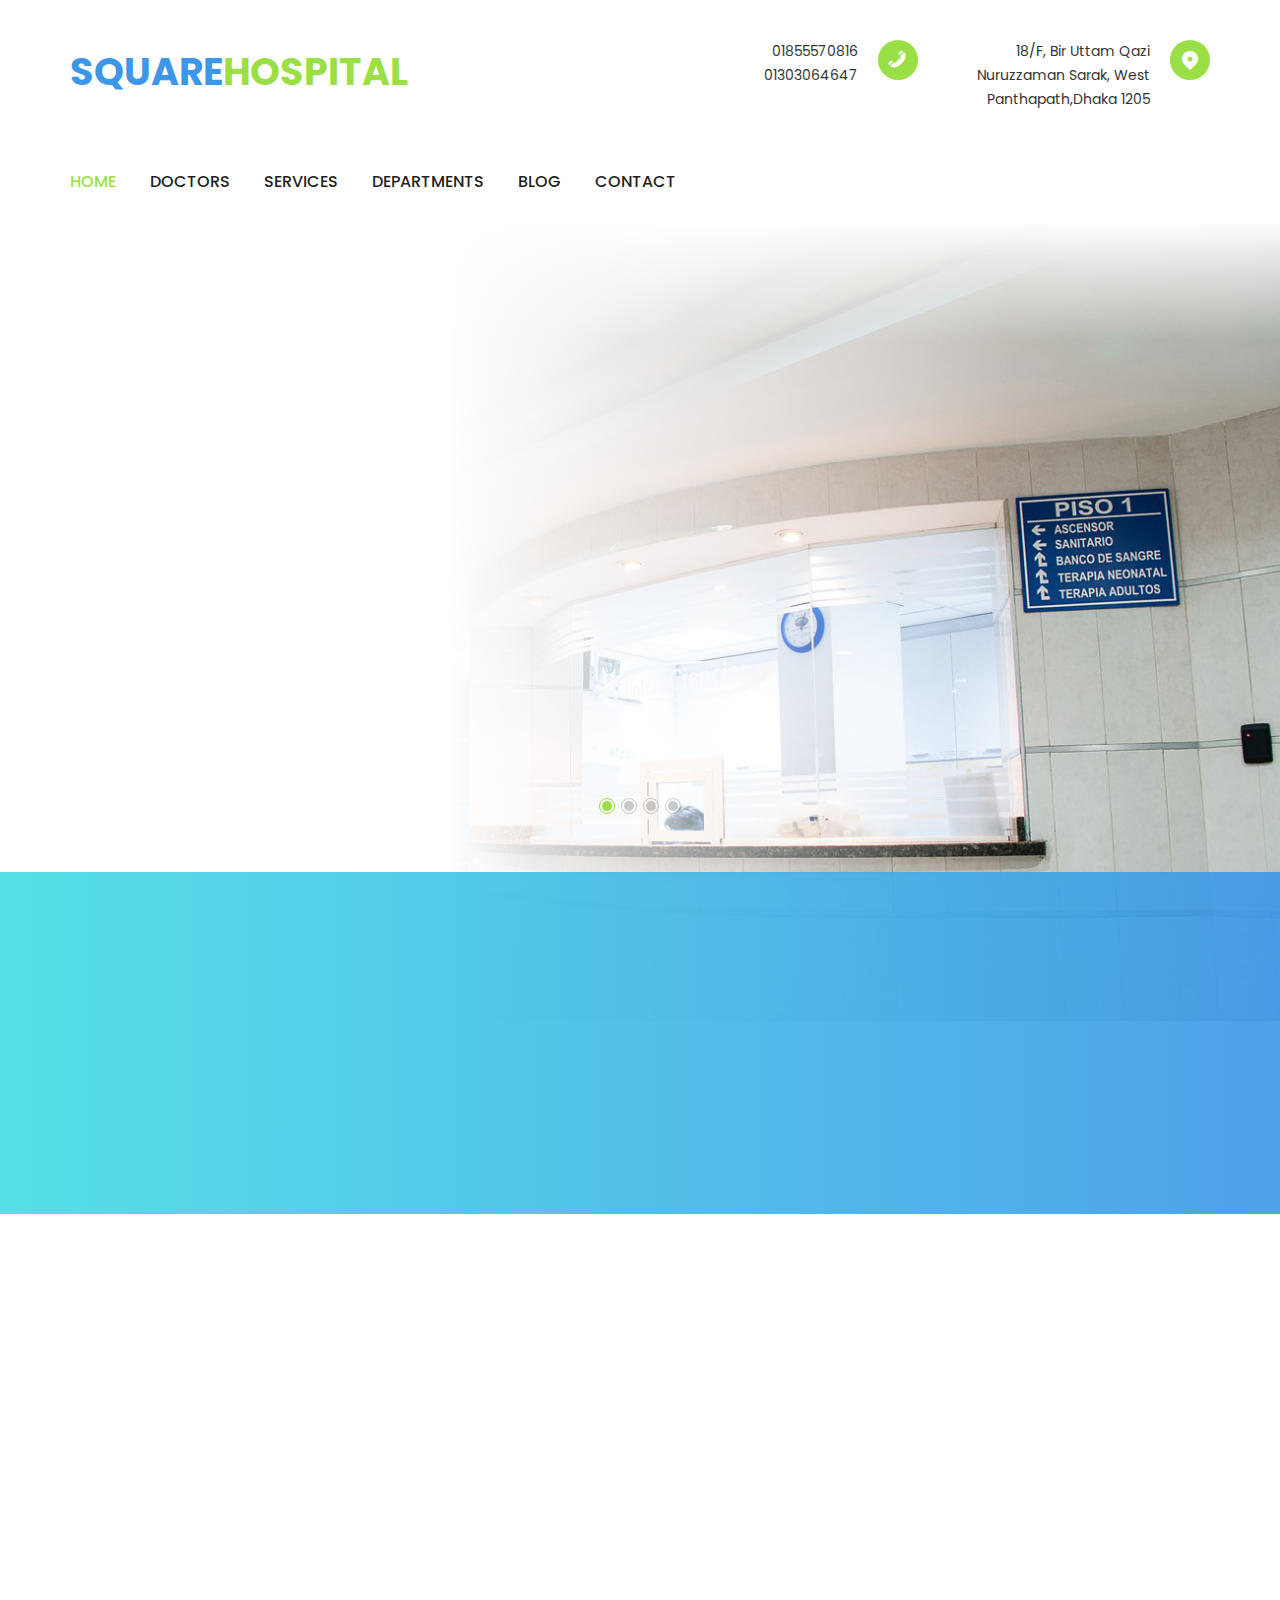
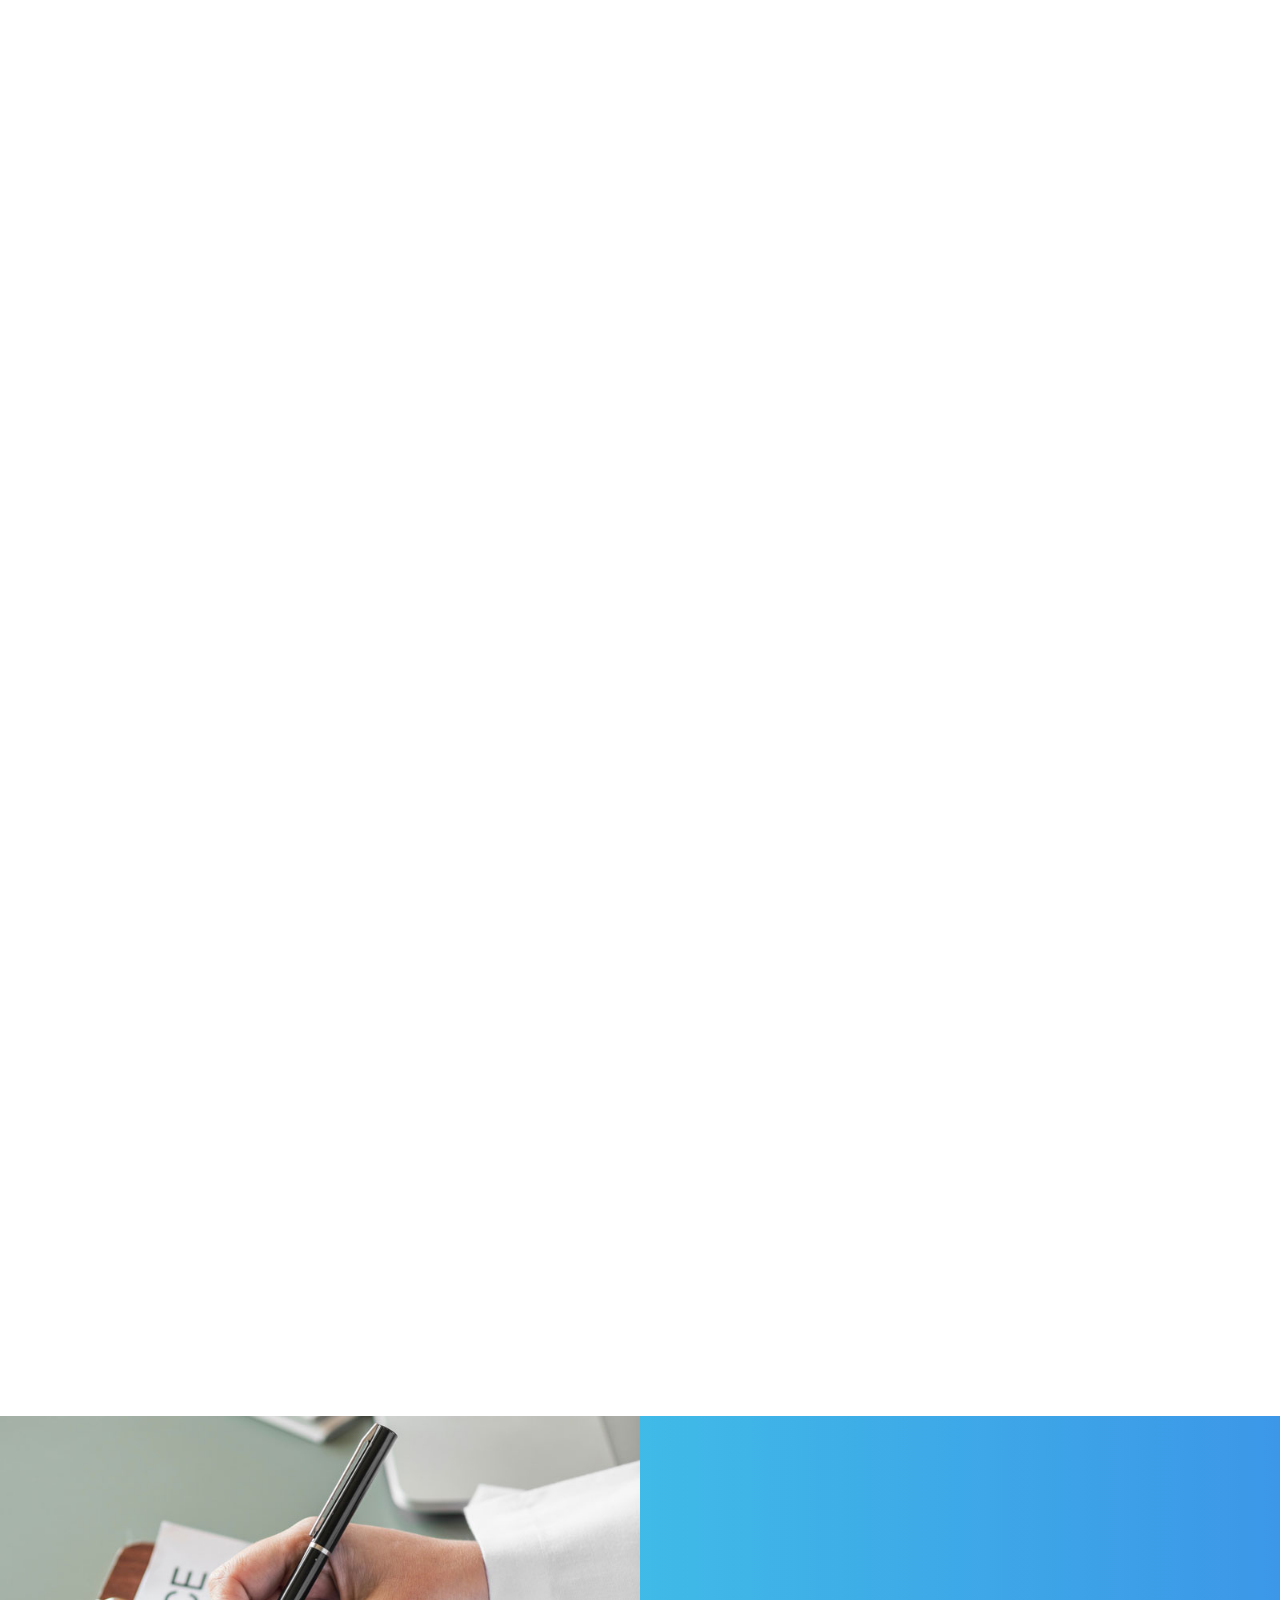
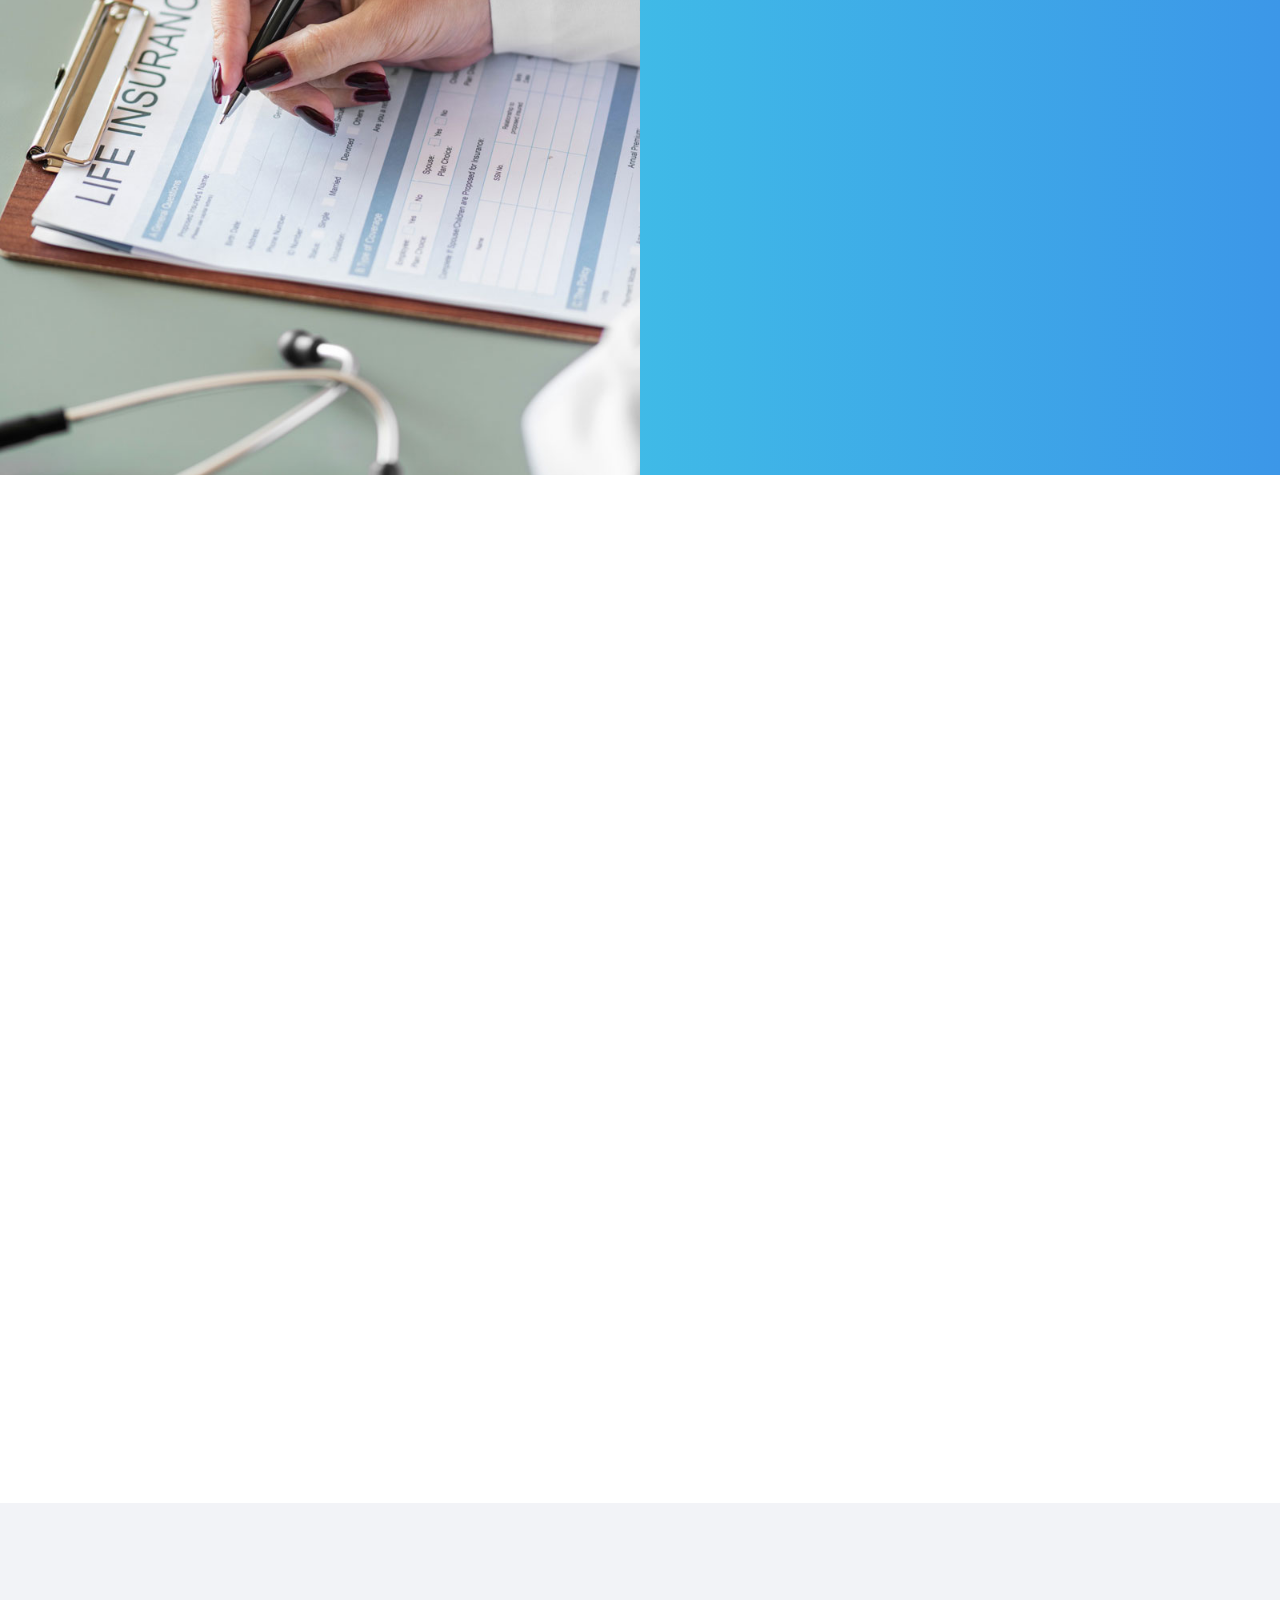
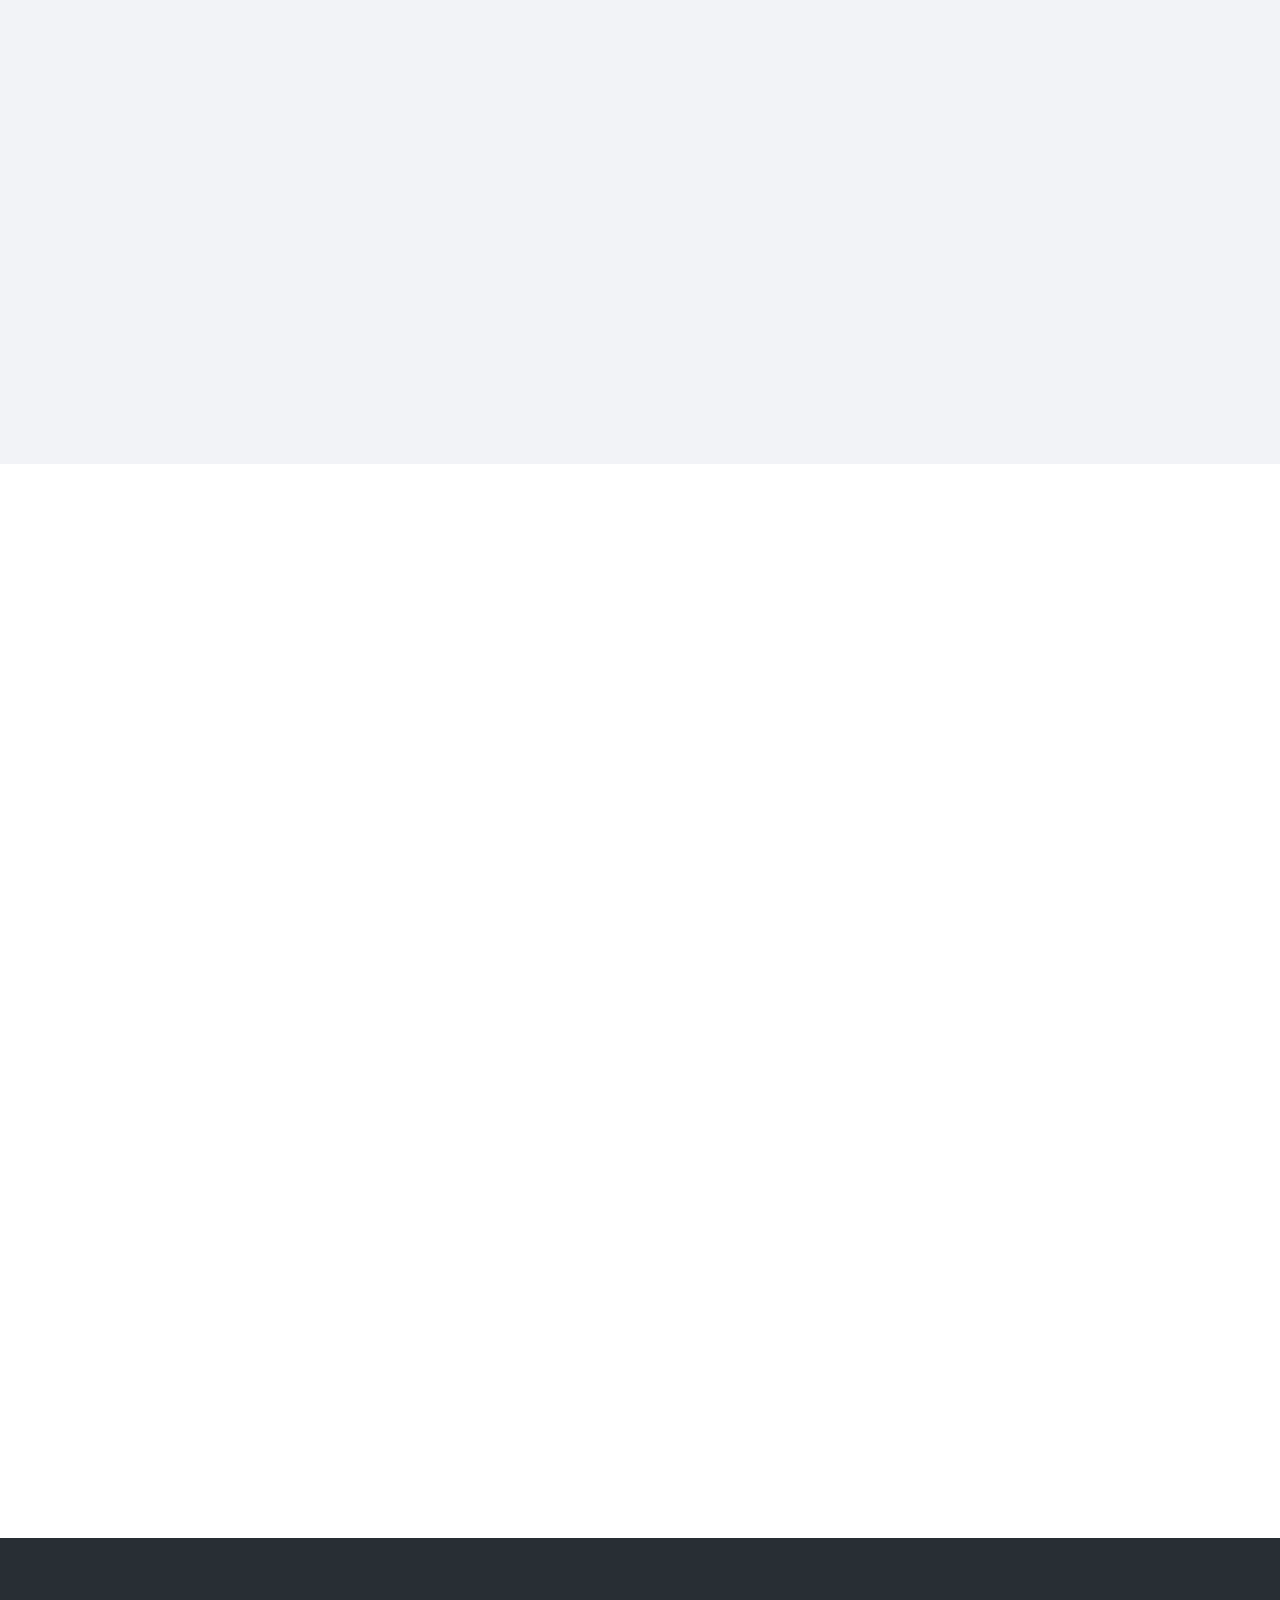
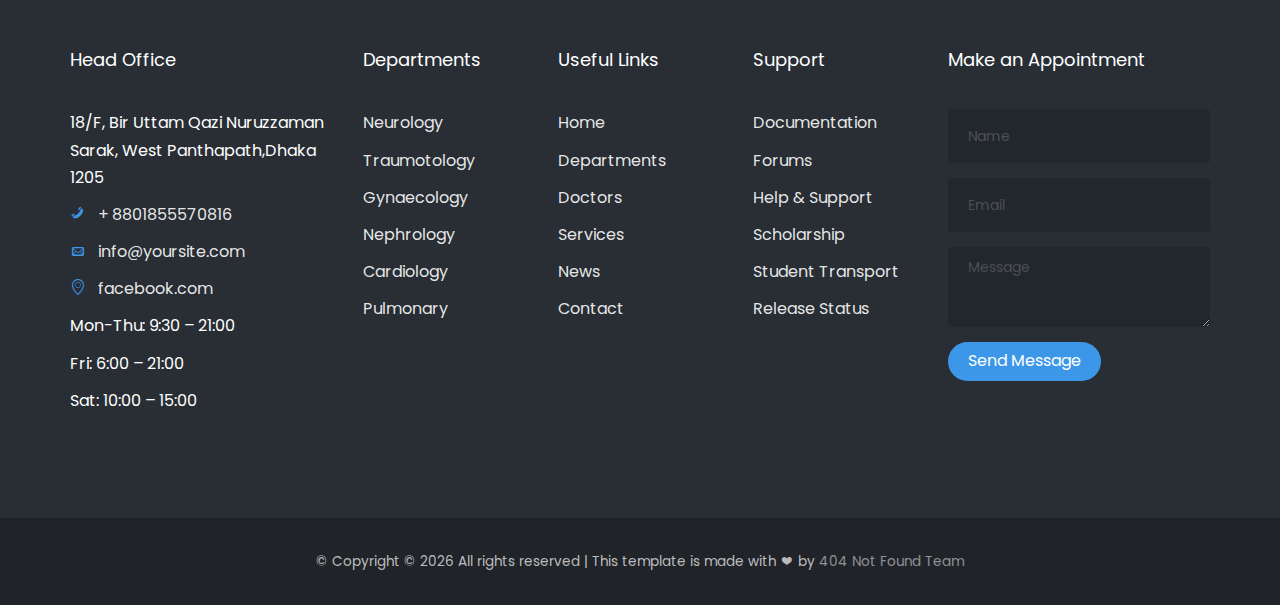
<file: index.html>
<!DOCTYPE html>
<html>
	<head>
		<title>Square Hospital</title>

		<!-- Fonts CDN -->
		<link href="https://fonts.googleapis.com/css?family=Poppins:300,400,500,600,700" rel="stylesheet">
		
		<!-- Animate.css -->
		<link rel="stylesheet" href="css/animate.css">

		<!-- Icomoon Icon Fonts-->
		<link rel="stylesheet" href="css/icomoon.css">

		<!-- Bootstrap  -->
		<link rel="stylesheet" href="css/bootstrap.css">

		<!-- Magnific Popup -->
		<link rel="stylesheet" href="css/magnific-popup.css">

		<!-- Owl Carousel  -->
		<link rel="stylesheet" href="css/owl.carousel.min.css">
		<link rel="stylesheet" href="css/owl.theme.default.min.css">

		<!-- Flexslider  -->
		<link rel="stylesheet" href="css/flexslider.css">

		<!-- Flaticons  -->
		<link rel="stylesheet" href="fonts/flaticon/font/flaticon.css">

		<!-- Theme style  -->
		<link rel="stylesheet" href="css/style.css">

		<!-- Modernizr JS -->
		<script src="js/modernizr-2.6.2.min.js"></script>
	</head>

	<body>
		<div class="fzf-loader"></div>

		<div class="page">
			<nav class="fzf-nav" role="navigation">
				<div class="top-menu">
					<div class="container">
						<div class="row">
							<div class="col-xs-12">
								<div class="top">
									<div class="row">
										<div class="col-md-6">
											<div id="fzf-logo">
												<a href="index.html">
													Square<span>Hospital</span>
												</a>
											</div>
										</div>

										<div class="col-md-3">
											<div class="num">
												<span class="icon">
													<i class="icon-phone"></i>
												</span>
												<p>
													<a href="#">01855570816</a>
													<br>
													<a href="#">01303064647</a>
												</p>
											</div>
										</div>

										<div class="col-md-3">
											<div class="loc">
												<span class="icon">
													<i class="icon-location"></i>
												</span>
												<p>
													<a href="#">18/F, Bir Uttam 
															Qazi Nuruzzaman Sarak,
															West Panthapath,Dhaka 1205
													</a>
												</p>
											</div>
										</div>
									</div>
								</div>
							</div>
						</div>
					</div>
					<div class="menu-wrap">
						<div class="container">
							<div class="row">
								<div class="col-xs-8">
									<div class="menu-1">
										<ul>
											<li class="active">
												<a href="index.html">Home</a>
											</li>
											<li class="has-dropdown">
												<a href="doctors.html">Doctors</a>
												<ul class="dropdown">
													<li>
														<a href="doctors-single.html">Single Doctor</a>
													</li>
												</ul>
											</li>
											<li><a href="services.html">Services</a></li>
											<li class="has-dropdown">
												<a href="departments.html">Departments</a>
												<ul class="dropdown">
													<li>
														<a href="departments-single.html">Plasetic Surgery Department</a>
													</li>
													<li>
														<a href="departments-single.html">Dental Department</a>
													</li>
													<li>
														<a href="departments-single.html">Psychological Department</a>
													</li>
												</ul>
											</li>
											<li><a href="blog.html">Blog</a></li>
											<li><a href="contact.html">Contact</a></li>
										</ul>
									</div>
								</div>
							</div>
						</div>
					</div>
				</div>
			</nav>
	
			<aside id="fzf-slider">
				<div class="flexslider">
					<ul class="slides">
						<li style="background-image: url(images/img_bg_6.jpg);">
							<div class="overlay"></div>
							<div class="container">
								<div class="row">
									<div class="col-md-8 col-md-offset-2 col-md-pull-2 slider-text">
										<div class="slider-text-inner">
											<h1>Your Health <strong>is always <br>in the first place</strong></h1>
											<h2>A person with good health is able to face physical, mental and social challenges in life.</h2>
											<p>
												<a class="btn btn-primary btn-lg btn-learn" href="#">Make an Appointment?</a>
											</p>
										</div>
									</div>
								</div>
							</div>
						</li>
						<li style="background-image: url(images/img_bg_5.jpg);">
							<div class="overlay"></div>
							<div class="container">
								<div class="row">
									<div class="col-md-8 col-md-offset-2 col-md-pull-2 slider-text">
										<div class="slider-text-inner">
											<h1>We help you <strong>to find the best doctor around you</strong></h1>
											<h2>SQUARE Hospital aims to provide the highest possible level of care by the qualified consultants from India, Singapore, USA, UK & quality hospitals in the Middle East as well as the nurses/technicians proficiently trained from Bangladesh, Australia, UK, India and The Philippines.</h2>
											<p><a class="btn btn-primary btn-lg btn-learn" href="#">Make an Appointment?</a></p>
										</div>
									</div>
								</div>
							</div>
						</li>
						<li style="background-image: url(images/img_bg_1.jpg);">
							<div class="overlay"></div>
							<div class="container">
								<div class="row">
									<div class="col-md-8 col-md-offset-2 col-md-pull-2 slider-text">
										<div class="slider-text-inner">
											<h1>Guaranted <strong>safe &amp; healthy</strong> Medicine</h1>
											<h2>Good health resembles absence of disease, happy state of mind and an active social life</h2>
											<p><a class="btn btn-primary btn-lg btn-learn" href="#">Make an Appointment?</a></p>
										</div>
									</div>
								</div>
							</div>
						</li>
						<li style="background-image: url(images/img_bg_2.jpg);">
							<div class="overlay"></div>
							<div class="container">
								<div class="row">
									<div class="col-md-8 col-md-offset-2 col-md-pull-2 slider-text">
										<div class="slider-text-inner">
											<h1>Helping to improve <strong>quality stimulate</strong> innovation</h1>
											<h2>Cleanliness is the most important element to lead a healthy life and washing hands before food could save you from various diseases.</h2>
											<p><a class="btn btn-primary btn-lg btn-learn" href="#">Make an Appointment?</a></p>
										</div>
									</div>
								</div>
							</div>
						</li>		   	
					</ul>
				</div>
			</aside>

			<div id="fzf-counter" class="fzf-counters">
				<div class="overlay"></div>
				<div class="container">
					<div class="row">
						<div class="col-md-8 col-md-offset-2 col-md-push-2">
							<div class="row">
								<div class="col-md-3 col-sm-6 animate-box">
									<div class="desc">
										<p class="wrap">
											<span class="icon"><i class="flaticon-healthy"></i></span>
											<span class="fzf-counter js-counter" data-from="0" data-to="244619" data-speed="5000" data-refresh-interval="50"></span>
										</p>
										<span class="fzf-counter-label">Satisfied Customer</span>
									</div>
								</div>
								<div class="col-md-3 col-sm-6 animate-box">
									<div class="desc">
										<p class="wrap">
											<span class="icon"><i class="flaticon-hospital"></i></span>
											<span class="fzf-counter js-counter" data-from="0" data-to="6000" data-speed="5000" data-refresh-interval="50"></span>
										</p>
										<span class="fzf-counter-label">Hospitals</span>
									</div>
								</div>
								<div class="col-md-3 col-sm-6 animate-box">
									<div class="desc">
										<p class="wrap">
											<span class="icon"><i class="flaticon-healthy-1"></i></span>
											<span class="fzf-counter js-counter" data-from="0" data-to="912" data-speed="5000" data-refresh-interval="50"></span>
										</p>
										<span class="fzf-counter-label">Qualified Doctor</span>
									</div>
								</div>
								<div class="col-md-3 col-sm-6 animate-box">
									<div class="desc">
										<p class="wrap">
											<span class="icon"><i class="flaticon-ambulance"></i></span>
											<span class="fzf-counter js-counter" data-from="0" data-to="30" data-speed="5000" data-refresh-interval="50"></span>
										</p>
										<span class="fzf-counter-label">Departments</span>
									</div>
								</div>
							</div>
						</div>
					</div>
				</div>
			</div>

			<div id="fzf-services">
				<div class="container">
					<div class="row">
						<div class="col-md-12">
							<div class="services-flex">
								<div class="one-fifth no-border-bottom animate-box">
									<div class="services">
										<span class="icon">
											<i class="flaticon-hospital"></i>
										</span>
										<div class="desc">
											<h3><a href="#">Diagnostics and emergency treatment</a></h3>
										</div>
									</div>
								</div>
								<div class="one-fifth no-border-bottom animate-box">
									<div class="services">
										<span class="icon">
											<i class="flaticon-healthy-1"></i>
										</span>
										<div class="desc">
											<h3><a href="#">Home medical appointments</a></h3>
										</div>
									</div>
								</div>
								<div class="one-fifth no-border-bottom animate-box">
									<div class="services">
										<span class="icon">
											<i class="flaticon-stethoscope"></i>
										</span>
										<div class="desc">
											<h3><a href="#">Pharmacy refunded from hospital</a></h3>
										</div>
									</div>
								</div>
								<div class="one-forth animate-box">
									<div class="head">
										<h2>Comprehensive services for our patients</h2>
									</div>
								</div>
							</div>
							<div class="services-no-flex">
								<div class="one-fifth animate-box">
									<div class="services">
										<span class="icon">
											<i class="flaticon-blood-donation"></i>
										</span>
										<div class="desc">
											<h3><a href="#">Long term medical care in a hospital</a></h3>
										</div>
									</div>
								</div>

								<div class="services-wrap-flex">
									<div class="one-fifth services-img animate-box" style="background-image: url(images/services-1.jpg);">
										<div class="services">
											<div class="desc">
												<span>Mission</span>
												<h3><a href="#">The correct diagnosis is half the battle</a></h3>
											</div>
										</div>
									</div>
									<div class="one-half">
										<div class="one-full-flex">
											<div class="one-fifth services-img animate-box" style="background-image: url(images/services-2.jpg);">
												<div class="services">
													<div class="desc">
														<span>Vision</span>
														<h3><a href="#">We refund 50% of the cost of medicines</a></h3>
													</div>
												</div>
											</div>
											<div class="one-fifth animate-box">
												<div class="services">
													<span class="icon">
														<i class="flaticon-radiation"></i>
													</span>
													<div class="desc">
														<h3><a href="#">A specialized laboratory research</a></h3>
													</div>
												</div>
											</div>
											<div class="one-fifth animate-box">
												<div class="services">
													<span class="icon">
														<i class="flaticon-ambulance"></i>
													</span>
													<div class="desc">
														<h3><a href="#">Medical transport to the hospital</a></h3>
													</div>
												</div>
											</div>
										</div>
										<div class="one-full-flex animate-box">
											<div class="services-desc">
												<div class="desc">
													<p>Far far away, behind the word mountains, far from the countries Vokalia and Consonantia, there live the blind texts. Separated they live in Bookmarksgrove right at the coast of the Semantics, a large language ocean.</p>
													<a href="#" class="btn btn-primary">View services</a>
												</div>
											</div>
										</div>
									</div>
								</div>
							</div>
						</div>
					</div>
				</div>
			</div>

			<div id="fzf-about">
				<div class="container">
					<div class="row">
						<div class="col-md-6 col-md-push-6 animate-box">
							<img class="img-responsive about-img" src="images/about.png" alt="">
						</div>
						<div class="col-md-6 col-md-pull-6 animate-box">
							<h2>About Square Hospital</h2>
							<p>
								It is the largest organization in Bangladesh
							</p>
							<div class="fancy-collapse-panel">
								<div class="panel-group" id="accordion" role="tablist" aria-multiselectable="true">
									<div class="panel panel-default">
										<div class="panel-heading" role="tab" id="headingOne">
											<h4 class="panel-title">
												<a data-toggle="collapse" data-parent="#accordion" href="#collapseOne" aria-expanded="true" aria-controls="collapseOne">Our Mission
												</a>
											</h4>
										</div>
										<div id="collapseOne" class="panel-collapse collapse in" role="tabpanel" aria-labelledby="headingOne">
											<div class="panel-body">
												<div class="row">
													<div class="col-md-12">
														<p>Customer's satisfaction is our first priority.</p>
													</div>
												</div>
											</div>
										</div>
									</div>
									<div class="panel panel-default">
										<div class="panel-heading" role="tab" id="headingTwo">
											<h4 class="panel-title">
												<a class="collapsed" data-toggle="collapse" data-parent="#accordion" href="#collapseTwo" aria-expanded="false" aria-controls="collapseTwo">Our Vission
												</a>
											</h4>
										</div>
										<div id="collapseTwo" class="panel-collapse collapse" role="tabpanel" aria-labelledby="headingTwo">
											<div class="panel-body">
												<p>In healthcare sector, service excellence is the facility of the hospital as healthcare service provider to consistently meet and manage patient requirements. Clinical excellence must be the priority for any health care service provider. SQUARE Hospital ensures the best healthcare service comprise of professional (clinical) service excellence with outstanding personal service.</p>
												<ul>
													<li>Qualified Doctors</li>
													<li>Emergency Department</li>
												</ul>
											</div>
										</div>
									</div>
									<div class="panel panel-default">
										<div class="panel-heading" role="tab" id="headingThree">
											<h4 class="panel-title">
												<a class="collapsed" data-toggle="collapse" data-parent="#accordion" href="#collapseThree" aria-expanded="false" aria-controls="collapseThree">Why choose us
												</a>
											</h4>
										</div>
										<div id="collapseThree" class="panel-collapse collapse" role="tabpanel" aria-labelledby="headingThree">
											<div class="panel-body">
												<p>SQUARE Hospital aims to provide the highest possible level of care by the qualified consultants from India, Singapore, USA, UK & quality hospitals in the Middle East as well as the nurses/technicians proficiently trained from <strong>Bangladesh</strong>, Australia, UK, India and The Philippines.</p>	
											</div>
										</div>
									</div>
								</div>
							</div>
						</div>
					</div>
				</div>
			</div>

			<div id="fzf-choose">
				<div class="container-fluid">
					<div class="row">
						<div class="choose">
							<div class="half img-bg" style="background-image: url(images/cover_bg_1.jpg);"></div>
							<div class="half features-wrap">
								<div class="features-services animate-box">
									<div class="fzf-heading animate-box">
										<h2>What makes us best?</h2>
									</div>
									<div class="row">
										<div class="col-md-6">
											<div class="features animate-box">
												<span class="icon text-center"><i class="flaticon-healthy-1"></i></span>
												<div class="desc">
													<h3>Qualified Doctors</h3>
													<p>We have <strong>Qualified</strong> doctors from all over the Bangladesh </p>
												</div>
											</div>
											<div class="features animate-box">
												<span class="icon text-center"><i class="flaticon-stethoscope"></i></span>
												<div class="desc">
													<h3>Free Consultation</h3>
													<p>You can get free consultation from our support center </p>
												</div>
											</div>
										</div>
										<div class="col-md-6">
											<div class="features animate-box">
												<span class="icon text-center"><i class="flaticon-medical-1"></i></span>
												<div class="desc">
													<h3>Online Enrollment</h3>
													<p>You can do online Enrollment </p>
												</div>
											</div>
											<div class="features animate-box">
												<span class="icon text-center"><i class="flaticon-radiation"></i></span>
												<div class="desc">
													<h3>Modern Facilities</h3>
													<p>We do have the richest facilities in the country </p>
												</div>
											</div>
										</div>
									</div>
								</div>
							</div>
						</div>
					</div>
				</div>
			</div>

			<div class="fzf-doctor">
				<div class="container">
					<div class="row animate-box">
						<div class="col-md-6 col-md-offset-3 text-center fzf-heading">
							<h2>Well Experienced Doctors</h2>
							<p>We do have well experienced doctors</p>
						</div>
					</div>
					<div class="row">
						<div class="col-md-12 animate-box">
							<div class="row">
								<div class="owl-carousel2">
									<div class="item">
										<div class="col-md-6">
											<div class="doctor-desc">
												<h3><a href="#">Dr. Foysal Rahman</a></h3>
												<span class="specialty">Dental Hygienist</span>
												<p>A doctor is a medical practitioner who conducts health check-ups and diagnoses any issues related to a person’s mental or physical health. Doctors are an integral part of the society. Doctors specialize in different fields to treat and cure different kinds of health problems. The field of medical science is vast and it takes years of education and rigorous training to get into this profession.</p>
												<p><a href="#" class="btn btn-primary">Email us</a> <a href="#" class="btn btn-primary btn-outline">Make an appointment</a></p>
											</div>
										</div>
										<div class="col-md-6">
											<div class="doctor-img" style="background-image: url(images/staff-3.jpg);">
											</div>
										</div>
									</div>
									<div class="item">
										<div class="col-md-6">
											<div class="doctor-desc">
												<h3><a href="#">Dr. Sazzad</a></h3>
												<span class="specialty">Dental Hygienist</span>
												<p>In China as well as France, the first people to perform dentistry were barbers. They have been categorized into 2 distinct groups: guild of barbers and lay barbers. The first group, the Guild of Barbers, was created to distinguish more educated and qualified dental surgeons from lay barbers. Guild barbers were trained to do complex surgeries. The second group</p>
												<p><a href="#" class="btn btn-primary">Email us</a> <a href="#" class="btn btn-primary btn-outline">Make an appointment</a></p>
											</div>
										</div>
										<div class="col-md-6">
											<div class="doctor-img" style="background-image: url(images/staff-1.jpg);">
											</div>
										</div>
									</div>
									<div class="item">
										<div class="col-md-6">
											<div class="doctor-desc">
												<h3><a href="#">Dr. Dew Hunt</a></h3>
												<span class="specialty">Surgeon</span>
												<p>In China as well as France, the first people to perform dentistry were barbers. They have been categorized into 2 distinct groups: guild of barbers and lay barbers. The first group, the Guild of Barbers, was created to distinguish more educated and qualified dental surgeons from lay barbers. Guild barbers were trained to do complex surgeries. The second group, the lay barbers, were qualified to perform regular hygienic services such as shaving and tooth extraction as well as basic surgery. </p>
												<p><a href="#" class="btn btn-primary">Email us</a> <a href="#" class="btn btn-primary btn-outline">Make an appointment</a></p>
											</div>
										</div>
										<div class="col-md-6">
											<div class="doctor-img" style="background-image: url(images/staff-2.jpg);">
											</div>
										</div>
									</div>
								</div>
							</div>
						</div>
					</div>
				</div>
			</div>

			<div id="fzf-testimonial" class="fzf-bg-section">
				<div class="container">
					<div class="row animate-box">
						<div class="col-md-12 fzf-heading">
							<h2>Our patients and their opinions</h2>
						</div>
					</div>
					<div class="row">
						<div class="col-md-12 animate-box">
							<div class="owl-carousel">
								<div class="item">
									<div class="testimony">
										<span class="img-user" style="background-image: url(images/person4.jpg);"></span>
										<span class="user">Kuddus</span>
										<blockquote>
											<p>"Love it"</p>
											<p class="color"><span><i class="icon-star3"></i></span><span><i class="icon-star3"></i></span><span><i class="icon-star3"></i></span><span><i class="icon-star3"></i></span><span><i class="icon-star3"></i></span></p>
										</blockquote>
									</div>
								</div>
								<div class="item">
									<div class="testimony">
										<span class="img-user" style="background-image: url(images/person2.jpg);"></span>
										<span class="user">Toma</span>
										<blockquote>
											<p>"So Good, I love BITM"</p>
											<p class="color"><span><i class="icon-star3"></i></span><span><i class="icon-star3"></i></span><span><i class="icon-star3"></i></span><span><i class="icon-star3"></i></span><span><i class="icon-star3"></i></span></p>
										</blockquote>
									</div>
								</div>
								<div class="item">
									<div class="testimony">
										<span class="img-user" style="background-image: url(images/person3.jpg);"></span>
										<span class="user">John Cena</span>
										<blockquote>
											<p>"I love Square Hospital so much"</p>
											<p class="color"><span><i class="icon-star3"></i></span><span><i class="icon-star3"></i></span><span><i class="icon-star3"></i></span><span><i class="icon-star3"></i></span><span><i class="icon-star3"></i></span></p>
										</blockquote>
									</div>
								</div>
								<div class="item">
									<div class="testimony">
										<span class="img-user" style="background-image: url(images/person1.jpg);"></span>
										<span class="user">Messi</span>
										<blockquote>
											<p>"After missing the penalty of Copa America Final i badly needed a psychiatrist, Then i contacted with Square hospital because it's not in Argentina. Very much satisfied with the service."</p>
											<p class="color"><span><i class="icon-star3"></i></span><span><i class="icon-star3"></i></span><span><i class="icon-star3"></i></span><span><i class="icon-star3"></i></span><span><i class="icon-star3"></i></span></p>
										</blockquote>
									</div>
								</div>
								<div class="item">
									<div class="testimony">
										<span class="img-user" style="background-image: url(images/person2.jpg);"></span>
										<span class="user">Justine Mill</span>
										<blockquote>
											<p>"Even the all-powerful Pointing has no control about the blind texts it is an almost unorthographic life One day however a small line of blind text by the name of Lorem Ipsum decided to leave for the far World of Grammar."</p>
											<p class="color"><span><i class="icon-star3"></i></span><span><i class="icon-star3"></i></span><span><i class="icon-star3"></i></span><span><i class="icon-star3"></i></span><span><i class="icon-star3"></i></span></p>
										</blockquote>
									</div>
								</div>
							</div>
						</div>
					</div>
				</div>
			</div>

			<div id="fzf-blog">
				<div class="container">
					<div class="row animate-box">
						<div class="col-md-6 col-md-offset-3 text-center fzf-heading">
							<h2>Recent blog</h2>
							<p>A small river named Duden flows by their place and supplies it with the necessary regelialia.</p>
						</div>
					</div>
					<div class="row">
						<div class="col-md-4 animate-box">
							<div class="blog-entry">
								<a href="blog.html" class="blog-img" style="background-image: url(images/blog-1.jpg);"></a>
								<div class="desc">
									<p class="date">
										<span><a href="#">Admin</a></span>
										<span>June 8 2017</span>
										<span><a href="#">4 <i class="icon-speech-bubble"></i></a></span>
									</p>
									<h3><a href="blog.html">Here's why yoga is best for your health</a></h3>
									<p>A small river named Duden flows by their place and supplies it with the necessary regelialia.</p>
									<p><a href="#">Read more <i class="icon-arrow-right3"></i></a></p>
								</div>
							</div>
						</div>
						<div class="col-md-4 animate-box">
							<div class="blog-entry">
								<a href="blog.html" class="blog-img" style="background-image: url(images/blog-2.jpg);"></a>
								<div class="desc">
									<p class="date">
										<span><a href="#">Admin</a></span>
										<span>June 8 2017</span>
										<span><a href="#">4 <i class="icon-speech-bubble"></i></a></span>
									</p>
									<h3><a href="blog.html">live better get to know your medical technology</a></h3>
									<p>A small river named Duden flows by their place and supplies it with the necessary regelialia.</p>
									<p><a href="#">Read more <i class="icon-arrow-right3"></i></a></p>
								</div>
							</div>
						</div>
						<div class="col-md-4 animate-box">
							<div class="blog-entry">
								<a href="blog.html" class="blog-img" style="background-image: url(images/blog-3.jpg);"></a>
								<div class="desc">
									<p class="date">
										<span><a href="#">Admin</a></span>
										<span>June 8 2017</span>
										<span><a href="#">4 <i class="icon-speech-bubble"></i></a></span>
									</p>
									<h3><a href="blog.html">Eating apple is the source of energy</a></h3>
									<p>A small river named Duden flows by their place and supplies it with the necessary regelialia.</p>
									<p><a href="#">Read more <i class="icon-arrow-right3"></i></a></p>
								</div>
							</div>
						</div>
					</div>
				</div>
			</div>

			<footer id="fzf-footer" role="contentinfo">
				<div class="overlay"></div>
				<div class="container">
					<div class="row row-pb-md">
						<div class="col-md-3 fzf-widget">
								<h3>Head Office</h3>
								<ul class="fzf-footer-links">
									<li>18/F, Bir Uttam 
															Qazi Nuruzzaman Sarak,
															West Panthapath,Dhaka 1205</li>
									<li><a href="tel://01855570816"><i class="icon-phone"></i> + 8801855570816</a></li>
									<li><a href="mailto:errorfound@gmail.com"><i class="icon-mail"></i> info@yoursite.com</a></li>
									<li><a href="http://facebook.com"><i class="icon-location4"></i> facebook.com</a></li>
									<li>Mon-Thu: 9:30 – 21:00</li>
									<li>Fri: 6:00 – 21:00</li>
									<li>Sat: 10:00 – 15:00</li>
								</ul>
							</div>
							<div class="col-md-2 fzf-widget">
								<h3>Departments</h3>
								<p>
									<ul class="fzf-footer-links">
										<li><a href="#">Neurology</a></li>
										<li><a href="#">Traumotology</a></li>
										<li><a href="#">Gynaecology</a></li>
										<li><a href="#">Nephrology</a></li>
										<li><a href="#">Cardiology</a></li>
										<li><a href="#">Pulmonary</a></li>
									</ul>
								</p>
							</div>
							<div class="col-md-2 fzf-widget">
								<h3>Useful Links</h3>
								<p>
									<ul class="fzf-footer-links">
										<li><a href="#">Home</a></li>
										<li><a href="#">Departments</a></li>
										<li><a href="#">Doctors</a></li>
										<li><a href="#">Services</a></li>
										<li><a href="#">News</a></li>
										<li><a href="#">Contact</a></li>
									</ul>
								</p>
							</div>

							<div class="col-md-2 fzf-widget">
								<h3>Support</h3>
								<p>
									<ul class="fzf-footer-links">
										<li><a href="#">Documentation</a></li>
										<li><a href="#">Forums</a></li>
										<li><a href="#">Help &amp; Support</a></li>
										<li><a href="#">Scholarship</a></li>
										<li><a href="#">Student Transport</a></li>
										<li><a href="#">Release Status</a></li>
									</ul>
								</p>
							</div>

						<div class="col-md-3 fzf-widget">
							<h3>Make an Appointment</h3>
							<form class="contact-form">
								<div class="form-group">
									<label for="name" class="sr-only">Name</label>
									<input type="name" class="form-control" id="name" placeholder="Name">
								</div>
								<div class="form-group">
									<label for="email" class="sr-only">Email</label>
									<input type="email" class="form-control" id="email" placeholder="Email">
								</div>
								<div class="form-group">
									<label for="message" class="sr-only">Message</label>
									<textarea class="form-control" id="message" rows="3" placeholder="Message"></textarea>
								</div>
								<div class="form-group">
									<input type="submit" id="btn-submit" class="btn btn-primary btn-send-message btn-md" value="Send Message">
								</div>
							</form>
						</div>
					</div>
				</div>
				<div class="row copyright">
					<div class="col-md-12 text-center">
						<p>
							<small class="block">
								&copy;	Copyright &copy;
								<script>document.write(new Date().getFullYear());</script> All rights reserved | This template is made with <i class="icon-heart" aria-hidden="true"></i> by <a href="" target="_blank">404 Not Found Team</a>
							</small>
						</p>
					</div>
				</div>
			</footer>
		</div>

		<div class="gototop js-top">
			<a href="#" class="js-gotop"><i class="icon-arrow-up"></i></a>
		</div>
	
		<!-- jQuery -->
		<script src="js/jquery.min.js"></script>

		<!-- jQuery Easing -->
		<script src="js/jquery.easing.1.3.js"></script>

		<!-- Bootstrap -->
		<script src="js/bootstrap.min.js"></script>

		<!-- Waypoints -->
		<script src="js/jquery.waypoints.min.js"></script>

		<!-- Stellar Parallax -->
		<script src="js/jquery.stellar.min.js"></script>

		<!-- Carousel -->
		<script src="js/owl.carousel.min.js"></script>

		<!-- Flexslider -->
		<script src="js/jquery.flexslider-min.js"></script>

		<!-- countTo -->
		<script src="js/jquery.countTo.js"></script>

		<!-- Magnific Popup -->
		<script src="js/jquery.magnific-popup.min.js"></script>
		<script src="js/magnific-popup-options.js"></script>

		<!-- Sticky Kit -->
		<script src="js/sticky-kit.min.js"></script>

		<!-- Main -->
		<script src="js/main.js"></script>
	</body>
</html>
</file>
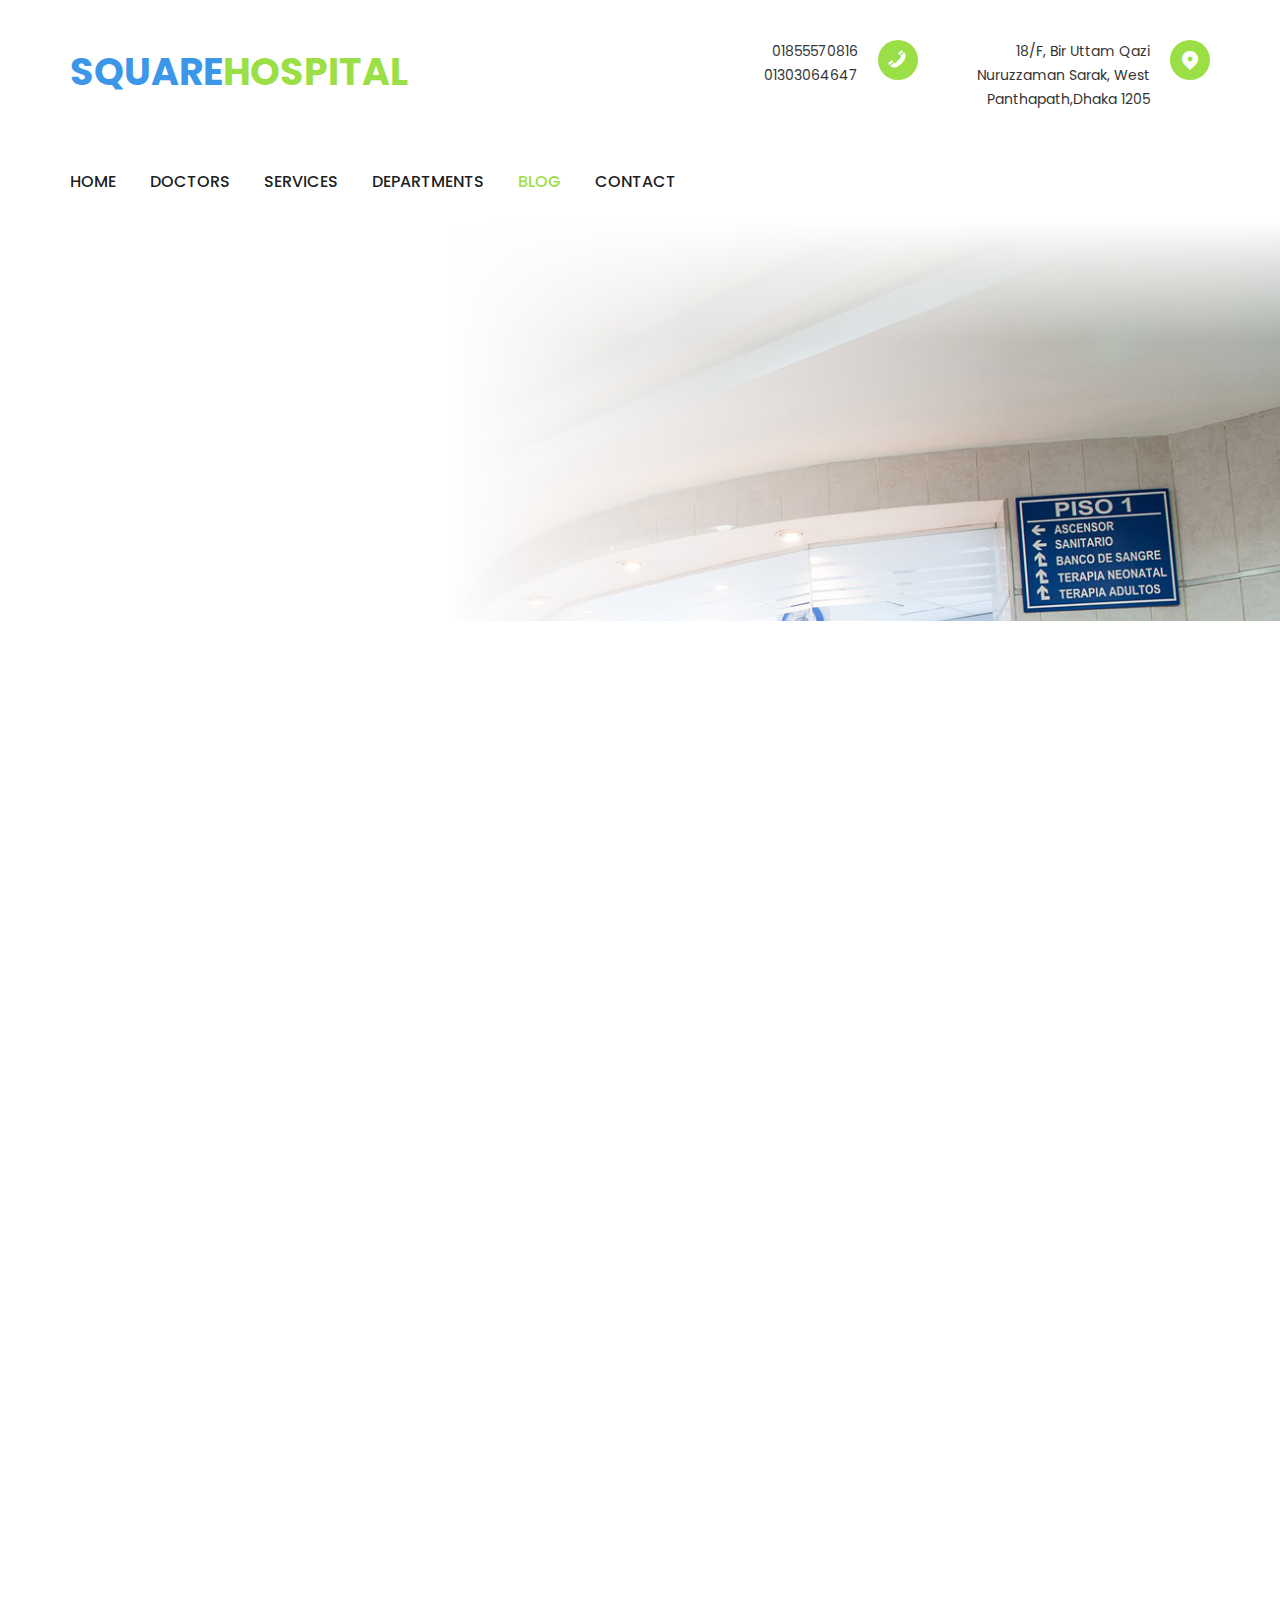
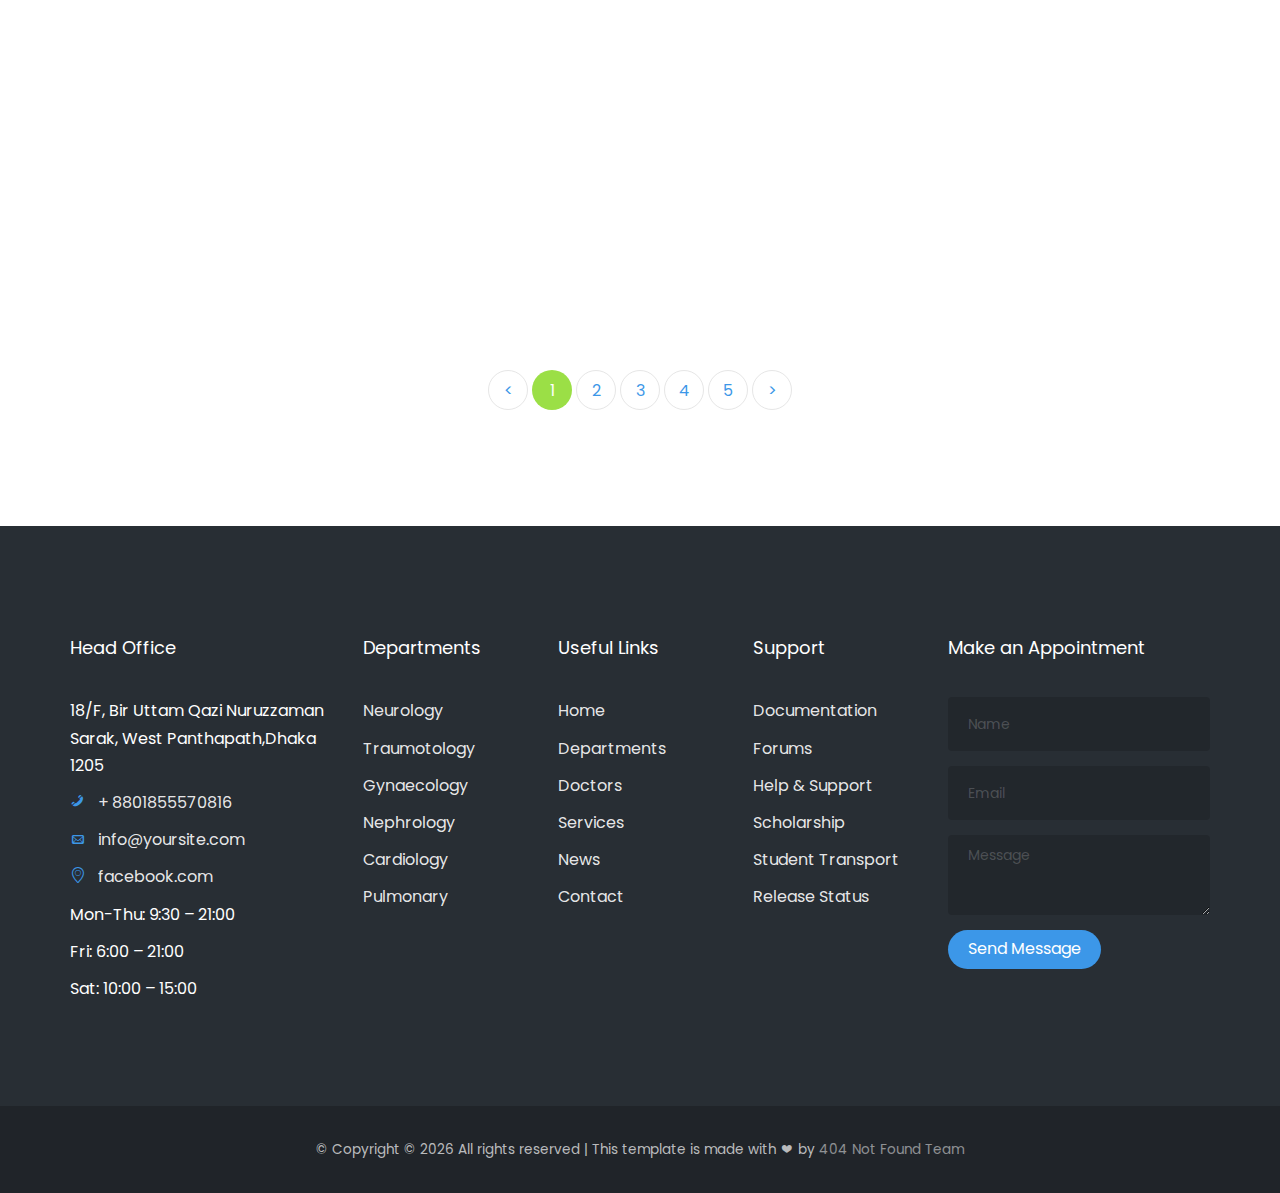
<file: blog.html>
<!DOCTYPE html>
<html>
	<head>
		<title>Blog</title>

		<!-- Fonts CDN -->
		<link href="https://fonts.googleapis.com/css?family=Poppins:300,400,500,600,700" rel="stylesheet">
		
		<!-- Animate.css -->
		<link rel="stylesheet" href="css/animate.css">

		<!-- Icomoon Icon Fonts-->
		<link rel="stylesheet" href="css/icomoon.css">

		<!-- Bootstrap  -->
		<link rel="stylesheet" href="css/bootstrap.css">

		<!-- Magnific Popup -->
		<link rel="stylesheet" href="css/magnific-popup.css">

		<!-- Owl Carousel  -->
		<link rel="stylesheet" href="css/owl.carousel.min.css">
		<link rel="stylesheet" href="css/owl.theme.default.min.css">

		<!-- Flexslider  -->
		<link rel="stylesheet" href="css/flexslider.css">

		<!-- Flaticons  -->
		<link rel="stylesheet" href="fonts/flaticon/font/flaticon.css">

		<!-- Theme style  -->
		<link rel="stylesheet" href="css/style.css">

		<!-- Modernizr JS -->
		<script src="js/modernizr-2.6.2.min.js"></script>
	</head>
	<body>
		<div class="fzf-loader"></div>

		<div class="page">
			<nav class="fzf-nav" role="navigation">
				<div class="top-menu">
					<div class="container">
						<div class="row">
							<div class="col-xs-12">
								<div class="top">
									<div class="row">
										<div class="col-md-6">
											<div id="fzf-logo">
												<a href="index.html">
													Square<span>Hospital</span>
												</a>
											</div>
										</div>

										<div class="col-md-3">
											<div class="num">
												<span class="icon">
													<i class="icon-phone"></i>
												</span>
												<p>
													<a href="#">01855570816</a>
													<br>
													<a href="#">01303064647</a>
												</p>
											</div>
										</div>

										<div class="col-md-3">
											<div class="loc">
												<span class="icon">
													<i class="icon-location"></i>
												</span>
												<p>
													<a href="#">18/F, Bir Uttam 
															Qazi Nuruzzaman Sarak,
															West Panthapath,Dhaka 1205
													</a>
												</p>
											</div>
										</div>
									</div>
								</div>
							</div>
						</div>
					</div>
					<div class="menu-wrap">
						<div class="container">
							<div class="row">
								<div class="col-xs-8">
									<div class="menu-1">
										<ul>
											<li>
												<a href="index.html">Home</a>
											</li>
											<li class="has-dropdown">
												<a href="doctors.html">Doctors</a>
												<ul class="dropdown">
													<li>
														<a href="doctors-single.html">Single Doctor</a>
													</li>
												</ul>
											</li>
											<li><a href="services.html">Services</a></li>
											<li class="has-dropdown">
												<a href="departments.html">Departments</a>
												<ul class="dropdown">
													<li>
														<a href="departments-single.html">Plasetic Surgery Department</a>
													</li>
													<li>
														<a href="departments-single.html">Dental Department</a>
													</li>
													<li>
														<a href="departments-single.html">Psychological Department</a>
													</li>
												</ul>
											</li>
											<li class="active"><a href="blog.html">Blog</a></li>
											<li><a href="contact.html">Contact</a></li>
										</ul>
									</div>
								</div>
							</div>
						</div>
					</div>
				</div>
			</nav>
	
			<aside id="fzf-slider" class="breadcrumbs">
				<div class="flexslider">
					<ul class="slides">
				   	<li style="background-image: url(images/img_bg_6.jpg);">
				   		<div class="overlay"></div>
				   		<div class="container">
				   			<div class="row">
					   			<div class="col-md-8 col-md-offset-2 col-md-pull-2 slider-text">
					   				<div class="slider-text-inner">
					   					<h1>Read Our <strong>Blog</strong></h1>
											<h2>BLog by diffrent kind of people</h2>
					   				</div>
					   			</div>
					   		</div>
				   		</div>
				   	</li>
				  	</ul>
			  	</div>
			</aside>

			<div id="fzf-blog">
				<div class="container">
					<div class="row">
						<div class="col-md-4 animate-box">
							<div class="blog-entry">
								<a href="blog.html" class="blog-img" style="background-image: url(images/blog-1.jpg);">
								</a>
								<div class="desc">
									<p class="date">
										<span><a href="#">Admin</a></span>
										<span>June 8 2017</span>
										<span><a href="#">4 <i class="icon-speech-bubble"></i></a></span>
									</p>
									<h3><a href="blog.html">Here's why yoga is best for your health</a></h3>
									<p>A small river named Duden flows by their place and supplies it with the necessary regelialia.</p>
									<p><a href="#">Read more <i class="icon-arrow-right3"></i></a></p>
								</div>
							</div>
						</div>
						<div class="col-md-4 animate-box">
							<div class="blog-entry">
								<a href="blog.html" class="blog-img" style="background-image: url(images/blog-2.jpg);">
								</a>
								<div class="desc">
									<p class="date">
										<span><a href="#">Admin</a></span>
										<span>June 8 2017</span>
										<span><a href="#">4 <i class="icon-speech-bubble"></i></a></span>
									</p>
									<h3><a href="blog.html">live better get to know your medical technology</a></h3>
									<p>A small river named Duden flows by their place and supplies it with the necessary regelialia.</p>
									<p><a href="#">Read more <i class="icon-arrow-right3"></i></a></p>
								</div>
							</div>
						</div>
						<div class="col-md-4 animate-box">
							<div class="blog-entry">
								<a href="blog.html" class="blog-img" style="background-image: url(images/blog-3.jpg);">
								</a>
								<div class="desc">
									<p class="date">
										<span><a href="#">Admin</a></span>
										<span>June 8 2017</span>
										<span><a href="#">4 <i class="icon-speech-bubble"></i></a></span>
									</p>
									<h3><a href="blog.html">Eating apple is the source of energy</a></h3>
									<p>A small river named Duden flows by their place and supplies it with the necessary regelialia.</p>
									<p><a href="#">Read more <i class="icon-arrow-right3"></i></a></p>
								</div>
							</div>
						</div>
					</div>

					<div class="row">
						<div class="col-md-4 animate-box">
							<div class="blog-entry">
								<a href="blog.html" class="blog-img" style="background-image: url(images/blog-4.jpg);">
								</a>
								<div class="desc">
									<p class="date">
										<span><a href="#">Admin</a></span>
										<span>June 8 2017</span>
										<span><a href="#">4 <i class="icon-speech-bubble"></i></a></span>
									</p>
									<h3><a href="blog.html">Here's why yoga is best for your health</a></h3>
									<p>A small river named Duden flows by their place and supplies it with the necessary regelialia.</p>
									<p><a href="#">Read more <i class="icon-arrow-right3"></i></a></p>
								</div>
							</div>
						</div>
						<div class="col-md-4 animate-box">
							<div class="blog-entry">
								<a href="blog.html" class="blog-img" style="background-image: url(images/blog-5.jpg);">
								</a>
								<div class="desc">
									<p class="date">
										<span><a href="#">Admin</a></span>
										<span>June 8 2017</span>
										<span><a href="#">4 <i class="icon-speech-bubble"></i></a></span>
									</p>
									<h3><a href="blog.html">live better get to know your medical technology</a></h3>
									<p>A small river named Duden flows by their place and supplies it with the necessary regelialia.</p>
									<p><a href="#">Read more <i class="icon-arrow-right3"></i></a></p>
								</div>
							</div>
						</div>
						<div class="col-md-4 animate-box">
							<div class="blog-entry">
								<a href="blog.html" class="blog-img" style="background-image: url(images/blog-6.jpg);">
								</a>
								<div class="desc">
									<p class="date">
										<span><a href="#">Admin</a></span>
										<span>June 8 2017</span>
										<span><a href="#">4 <i class="icon-speech-bubble"></i></a></span>
									</p>
									<h3><a href="blog.html">Eating apple is the source of energy</a></h3>
									<p>A small river named Duden flows by their place and supplies it with the necessary regelialia.</p>
									<p><a href="#">Read more <i class="icon-arrow-right3"></i></a></p>
								</div>
							</div>
						</div>
					</div>
					
					<div class="row">
						<div class="col-md-12 text-center">
							<div class="block-27">
								<ul>
									<li><a href="#">&lt;</a></li>
									<li class="active"><span>1</span></li>
									<li><a href="#">2</a></li>
									<li><a href="#">3</a></li>
									<li><a href="#">4</a></li>
									<li><a href="#">5</a></li>
									<li><a href="#">&gt;</a></li>
								</ul>
							</div>
						</div>
					</div>
				</div>
			</div>

			<footer id="fzf-footer" role="contentinfo">
				<div class="overlay"></div>
				<div class="container">
					<div class="row row-pb-md">
						<div class="col-md-3 fzf-widget">
								<h3>Head Office</h3>
								<ul class="fzf-footer-links">
									<li>18/F, Bir Uttam 
															Qazi Nuruzzaman Sarak,
															West Panthapath,Dhaka 1205</li>
									<li><a href="tel://01855570816"><i class="icon-phone"></i> + 8801855570816</a></li>
									<li><a href="mailto:errorfound@gmail.com"><i class="icon-mail"></i> info@yoursite.com</a></li>
									<li><a href="http://facebook.com"><i class="icon-location4"></i> facebook.com</a></li>
									<li>Mon-Thu: 9:30 – 21:00</li>
									<li>Fri: 6:00 – 21:00</li>
									<li>Sat: 10:00 – 15:00</li>
								</ul>
							</div>
							<div class="col-md-2 fzf-widget">
								<h3>Departments</h3>
								<p>
									<ul class="fzf-footer-links">
										<li><a href="#">Neurology</a></li>
										<li><a href="#">Traumotology</a></li>
										<li><a href="#">Gynaecology</a></li>
										<li><a href="#">Nephrology</a></li>
										<li><a href="#">Cardiology</a></li>
										<li><a href="#">Pulmonary</a></li>
									</ul>
								</p>
							</div>
							<div class="col-md-2 fzf-widget">
								<h3>Useful Links</h3>
								<p>
									<ul class="fzf-footer-links">
										<li><a href="#">Home</a></li>
										<li><a href="#">Departments</a></li>
										<li><a href="#">Doctors</a></li>
										<li><a href="#">Services</a></li>
										<li><a href="#">News</a></li>
										<li><a href="#">Contact</a></li>
									</ul>
								</p>
							</div>

							<div class="col-md-2 fzf-widget">
								<h3>Support</h3>
								<p>
									<ul class="fzf-footer-links">
										<li><a href="#">Documentation</a></li>
										<li><a href="#">Forums</a></li>
										<li><a href="#">Help &amp; Support</a></li>
										<li><a href="#">Scholarship</a></li>
										<li><a href="#">Student Transport</a></li>
										<li><a href="#">Release Status</a></li>
									</ul>
								</p>
							</div>

						<div class="col-md-3 fzf-widget">
							<h3>Make an Appointment</h3>
							<form class="contact-form">
								<div class="form-group">
									<label for="name" class="sr-only">Name</label>
									<input type="name" class="form-control" id="name" placeholder="Name">
								</div>
								<div class="form-group">
									<label for="email" class="sr-only">Email</label>
									<input type="email" class="form-control" id="email" placeholder="Email">
								</div>
								<div class="form-group">
									<label for="message" class="sr-only">Message</label>
									<textarea class="form-control" id="message" rows="3" placeholder="Message"></textarea>
								</div>
								<div class="form-group">
									<input type="submit" id="btn-submit" class="btn btn-primary btn-send-message btn-md" value="Send Message">
								</div>
							</form>
						</div>
					</div>
				</div>
				<div class="row copyright">
					<div class="col-md-12 text-center">
						<p>
							<small class="block">
								&copy;	Copyright &copy;
								<script>document.write(new Date().getFullYear());</script> All rights reserved | This template is made with <i class="icon-heart" aria-hidden="true"></i> by <a href="" target="_blank">404 Not Found Team</a>
							</small>
						</p>
					</div>
				</div>
			</footer>			
		</div>

		<div class="gototop js-top">
			<a href="#" class="js-gotop"><i class="icon-arrow-up"></i></a>
		</div>
	
		<!-- jQuery -->
		<script src="js/jquery.min.js"></script>

		<!-- jQuery Easing -->
		<script src="js/jquery.easing.1.3.js"></script>

		<!-- Bootstrap -->
		<script src="js/bootstrap.min.js"></script>

		<!-- Waypoints -->
		<script src="js/jquery.waypoints.min.js"></script>

		<!-- Stellar Parallax -->
		<script src="js/jquery.stellar.min.js"></script>

		<!-- Carousel -->
		<script src="js/owl.carousel.min.js"></script>

		<!-- Flexslider -->
		<script src="js/jquery.flexslider-min.js"></script>

		<!-- countTo -->
		<script src="js/jquery.countTo.js"></script>

		<!-- Magnific Popup -->
		<script src="js/jquery.magnific-popup.min.js"></script>
		<script src="js/magnific-popup-options.js"></script>

		<!-- Sticky Kit -->
		<script src="js/sticky-kit.min.js"></script>

		<!-- Main -->
		<script src="js/main.js"></script>
	</body>
</html>
</file>
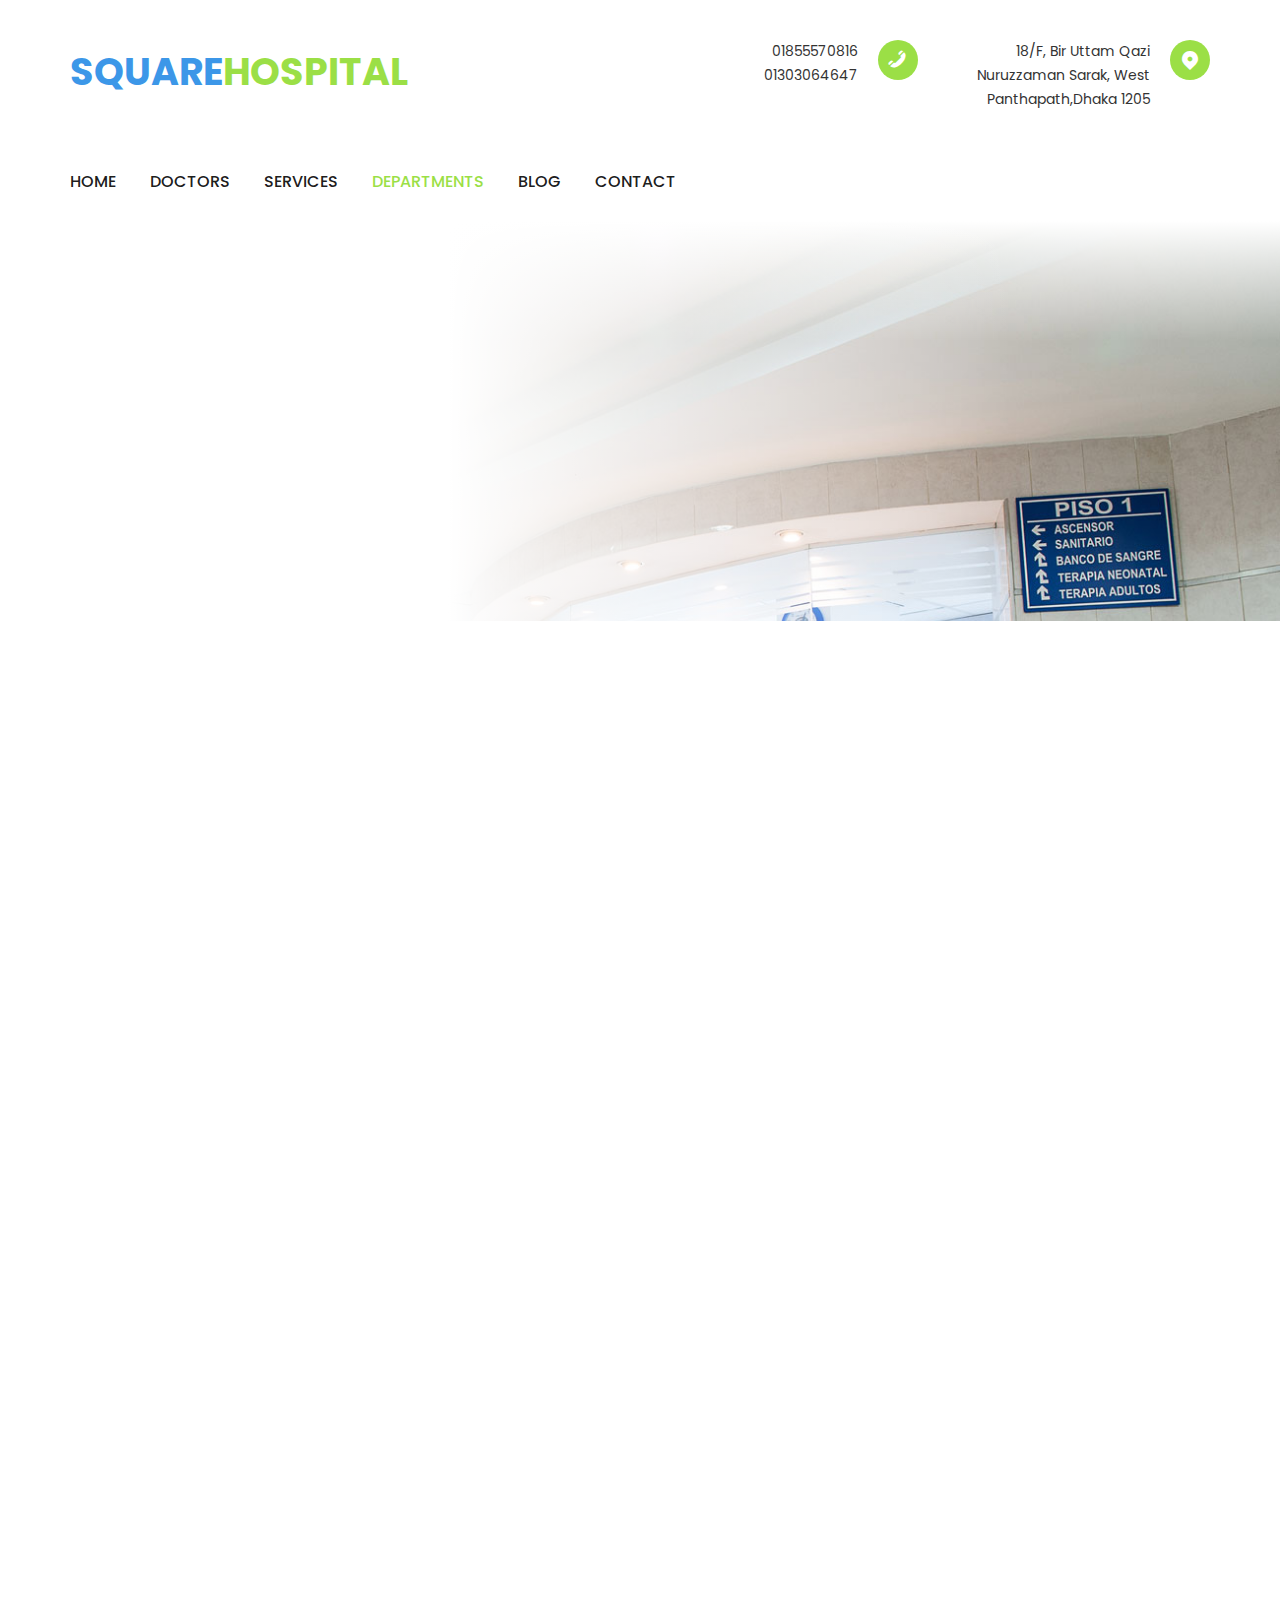
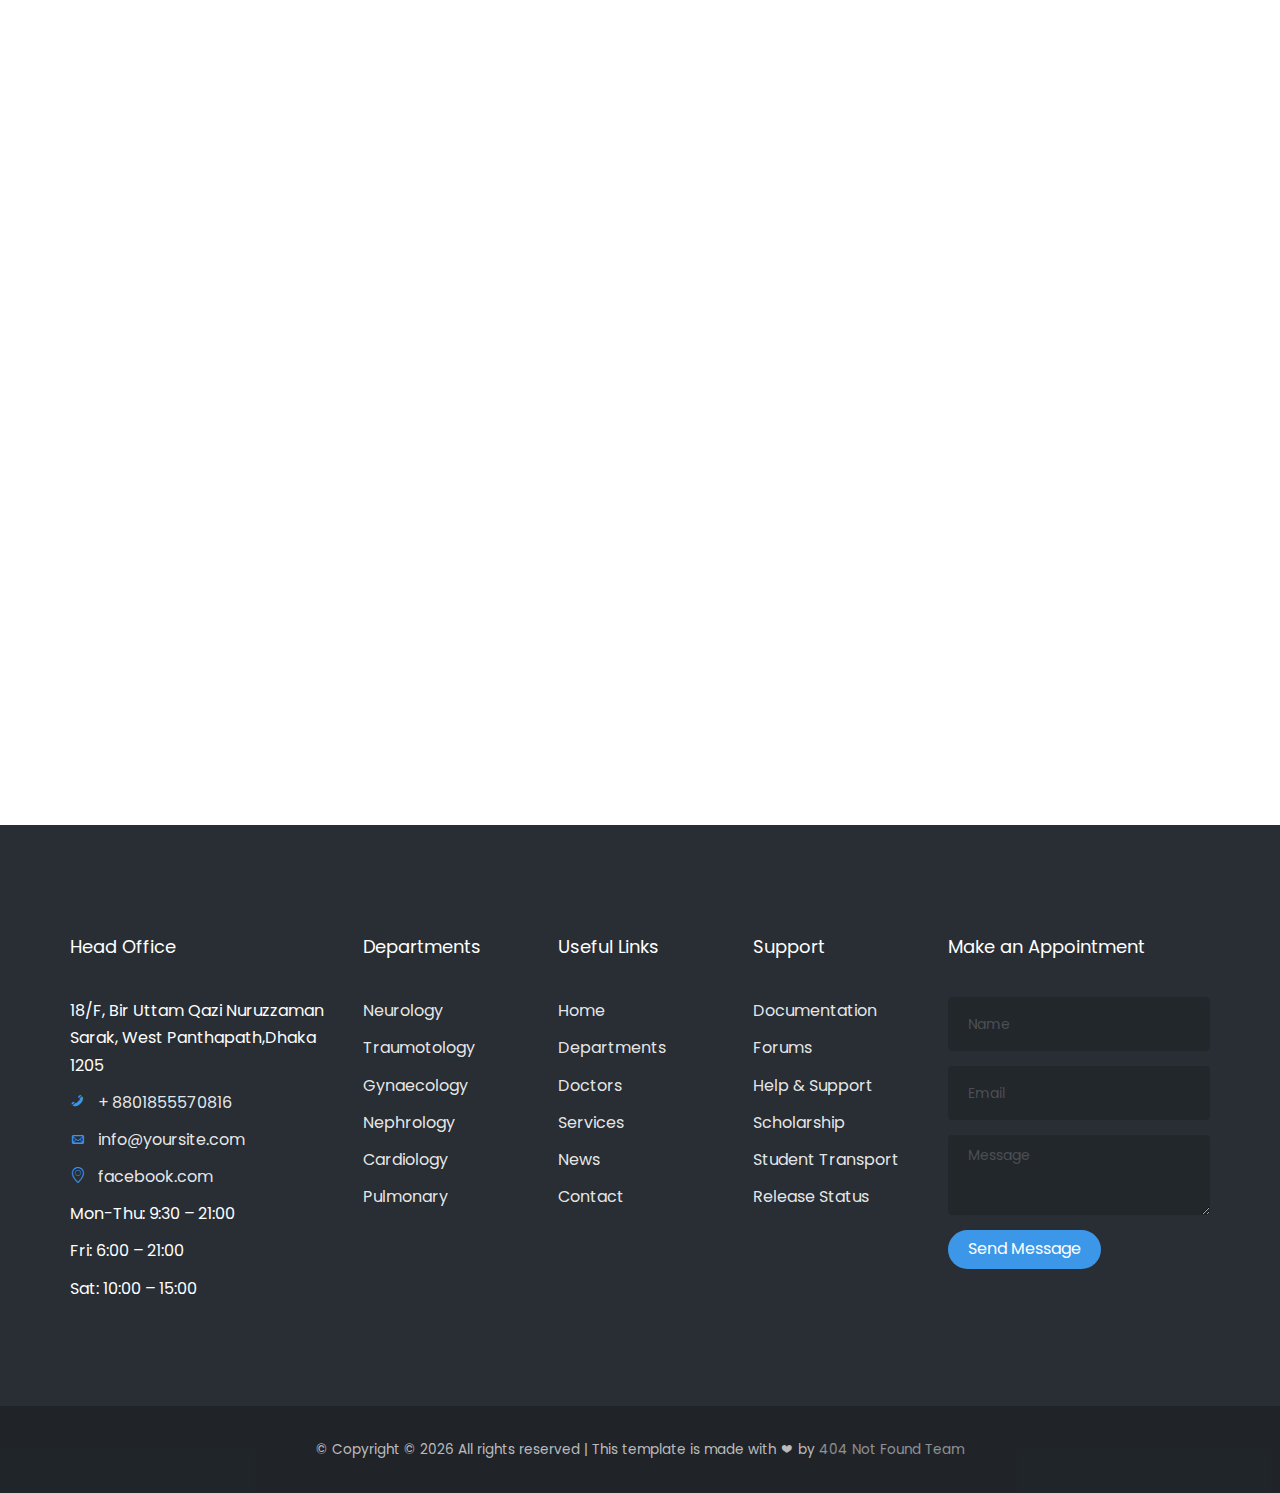
<file: departments-single.html>
<!DOCTYPE html>
<html>
	<head>
		<title>Department Single</title>

		<!-- Fonts CDN -->
		<link href="https://fonts.googleapis.com/css?family=Poppins:300,400,500,600,700" rel="stylesheet">
		
		<!-- Animate.css -->
		<link rel="stylesheet" href="css/animate.css">

		<!-- Icomoon Icon Fonts-->
		<link rel="stylesheet" href="css/icomoon.css">

		<!-- Bootstrap  -->
		<link rel="stylesheet" href="css/bootstrap.css">

		<!-- Magnific Popup -->
		<link rel="stylesheet" href="css/magnific-popup.css">

		<!-- Owl Carousel  -->
		<link rel="stylesheet" href="css/owl.carousel.min.css">
		<link rel="stylesheet" href="css/owl.theme.default.min.css">

		<!-- Flexslider  -->
		<link rel="stylesheet" href="css/flexslider.css">

		<!-- Flaticons  -->
		<link rel="stylesheet" href="fonts/flaticon/font/flaticon.css">

		<!-- Theme style  -->
		<link rel="stylesheet" href="css/style.css">

		<!-- Modernizr JS -->
		<script src="js/modernizr-2.6.2.min.js"></script>
	</head>

	<body>
		<div class="fzf-loader"></div>

		<div class="page">
			<nav class="fzf-nav" role="navigation">
				<div class="top-menu">
					<div class="container">
						<div class="row">
							<div class="col-xs-12">
								<div class="top">
									<div class="row">
										<div class="col-md-6">
											<div id="fzf-logo">
												<a href="index.html">
													Square<span>Hospital</span>
												</a>
											</div>
										</div>

										<div class="col-md-3">
											<div class="num">
												<span class="icon">
													<i class="icon-phone"></i>
												</span>
												<p>
													<a href="#">01855570816</a>
													<br>
													<a href="#">01303064647</a>
												</p>
											</div>
										</div>

										<div class="col-md-3">
											<div class="loc">
												<span class="icon">
													<i class="icon-location"></i>
												</span>
												<p>
													<a href="#">18/F, Bir Uttam 
															Qazi Nuruzzaman Sarak,
															West Panthapath,Dhaka 1205
													</a>
												</p>
											</div>
										</div>
									</div>
								</div>
							</div>
						</div>
					</div>
					<div class="menu-wrap">
						<div class="container">
							<div class="row">
								<div class="col-xs-8">
									<div class="menu-1">
										<ul>
											<li>
												<a href="index.html">Home</a>
											</li>
											<li class="has-dropdown">
												<a href="doctors.html">Doctors</a>
												<ul class="dropdown">
													<li>
														<a href="doctors-single.html">Single Doctor</a>
													</li>
												</ul>
											</li>
											<li><a href="services.html">Services</a></li>
											<li class="has-dropdown active">
												<a href="departments.html">Departments</a>
												<ul class="dropdown">
													<li>
														<a href="departments-single.html">Plasetic Surgery Department</a>
													</li>
													<li>
														<a href="departments-single.html">Dental Department</a>
													</li>
													<li>
														<a href="departments-single.html">Psychological Department</a>
													</li>
												</ul>
											</li>
											<li><a href="blog.html">Blog</a></li>
											<li><a href="contact.html">Contact</a></li>
										</ul>
									</div>
								</div>
							</div>
						</div>
					</div>
				</div>
			</nav>
	
			<aside id="fzf-slider" class="breadcrumbs">
				<div class="flexslider">
					<ul class="slides">
				   	<li style="background-image: url(images/img_bg_6.jpg);">
				   		<div class="overlay"></div>
				   		<div class="container">
				   			<div class="row">
					   			<div class="col-md-8 col-md-offset-2 col-md-pull-2 slider-text">
					   				<div class="slider-text-inner">
					   					<h1>Surgical <strong>Departments</strong></h1>
											<h2>html5 Bootstrap Templates Made by colorlib.com</h2>
					   				</div>
					   			</div>
					   		</div>
				   		</div>
				   	</li>
				  	</ul>
			  	</div>
			</aside>

			<div class="fzf-doctor">
				<div class="container">
					<div class="row animate-box">
						<div class="col-md-6 col-md-offset-3 text-center fzf-heading">
							<h2>Department Doctors</h2>
							<p>A small river named Duden flows by their place and supplies it with the necessary regelialia.</p>
						</div>
					</div>
					<div class="row">
						<div class="col-md-12 animate-box">
							<div class="row">
								<div class="col-md-6">
									<div class="doctor-desc">
										<h3><a href="#">Dr. Paul Armstrong</a></h3>
										<span class="specialty">Dental Hygienist</span>
										<p>When she reached the first hills of the Italic Mountains, she had a last view back on the skyline of her hometown Bookmarksgrove, the headline of Alphabet Village and the subline of her own road, the Line Lane. Pityful a rethoric question ran over her cheek, then she continued her way.</p>
										<p>Even the all-powerful Pointing has no control about the blind texts it is an almost unorthographic life One day however a small line of blind text by the name of Lorem Ipsum decided to leave for the far World of Grammar.</p>
										<p><a href="#" class="btn btn-primary">Email us</a> <a href="#" class="btn btn-primary btn-outline">Make an appointment</a></p>
									</div>
								</div>
								<div class="col-md-6">
									<div class="doctor-img" style="background-image: url(images/staff-3.jpg);">
									</div>
								</div>
							</div>
						</div>
					</div>
				</div>
			</div>

			<div class="colorlib-pricing">
				<div class="container">
					<div class="row animate-box">
						<div class="col-md-6 col-md-offset-3 text-center fzf-heading">
							<h2><span>Treatment</span> Plans</h2>
							<p>A small river named Duden flows by their place and supplies it with the necessary regelialia</p>
						</div>
					</div>
					<div class="row animate-box">
						<div class="col-md-6">
							<ul class="plan">
								<li><span>Nose job</span><span>$100</span></li>
								<li><span>Breast implants</span><span>$120</span></li>
								<li><span>Ear pinning</span><span>$140</span></li>
								<li><span>Breast augmentation</span><span>$100</span></li>
								<li><span>Eyelid lift</span><span>$110</span></li>
								<li><span>Face lift</span><span>$100</span></li>
								<li><span>Tattoo removal</span><span>$150</span></li>
							</ul>
						</div>
						<div class="col-md-6">
							<ul class="plan">
								<li><span>Cosmetic surgery</span><span>$100</span></li>
								<li><span>Facial Reconstruction</span><span>$120</span></li>
								<li><span>Head &amp; neck reconstruction</span><span>$140</span></li>
								<li><span>Liposuction</span><span>$100</span></li>
								<li><span>Pediatric plastic surgery</span><span>$110</span></li>
								<li><span>Skin Care</span><span>$100</span></li>
								<li><span>Tummy Tuck</span><span>$150</span></li>
							</ul>
						</div>
					</div>
				</div>
			</div>

			<footer id="fzf-footer" role="contentinfo">
				<div class="overlay"></div>
				<div class="container">
					<div class="row row-pb-md">
						<div class="col-md-3 fzf-widget">
								<h3>Head Office</h3>
								<ul class="fzf-footer-links">
									<li>18/F, Bir Uttam 
															Qazi Nuruzzaman Sarak,
															West Panthapath,Dhaka 1205</li>
									<li><a href="tel://01855570816"><i class="icon-phone"></i> + 8801855570816</a></li>
									<li><a href="mailto:errorfound@gmail.com"><i class="icon-mail"></i> info@yoursite.com</a></li>
									<li><a href="http://facebook.com"><i class="icon-location4"></i> facebook.com</a></li>
									<li>Mon-Thu: 9:30 – 21:00</li>
									<li>Fri: 6:00 – 21:00</li>
									<li>Sat: 10:00 – 15:00</li>
								</ul>
							</div>
							<div class="col-md-2 fzf-widget">
								<h3>Departments</h3>
								<p>
									<ul class="fzf-footer-links">
										<li><a href="#">Neurology</a></li>
										<li><a href="#">Traumotology</a></li>
										<li><a href="#">Gynaecology</a></li>
										<li><a href="#">Nephrology</a></li>
										<li><a href="#">Cardiology</a></li>
										<li><a href="#">Pulmonary</a></li>
									</ul>
								</p>
							</div>
							<div class="col-md-2 fzf-widget">
								<h3>Useful Links</h3>
								<p>
									<ul class="fzf-footer-links">
										<li><a href="#">Home</a></li>
										<li><a href="#">Departments</a></li>
										<li><a href="#">Doctors</a></li>
										<li><a href="#">Services</a></li>
										<li><a href="#">News</a></li>
										<li><a href="#">Contact</a></li>
									</ul>
								</p>
							</div>

							<div class="col-md-2 fzf-widget">
								<h3>Support</h3>
								<p>
									<ul class="fzf-footer-links">
										<li><a href="#">Documentation</a></li>
										<li><a href="#">Forums</a></li>
										<li><a href="#">Help &amp; Support</a></li>
										<li><a href="#">Scholarship</a></li>
										<li><a href="#">Student Transport</a></li>
										<li><a href="#">Release Status</a></li>
									</ul>
								</p>
							</div>

						<div class="col-md-3 fzf-widget">
							<h3>Make an Appointment</h3>
							<form class="contact-form">
								<div class="form-group">
									<label for="name" class="sr-only">Name</label>
									<input type="name" class="form-control" id="name" placeholder="Name">
								</div>
								<div class="form-group">
									<label for="email" class="sr-only">Email</label>
									<input type="email" class="form-control" id="email" placeholder="Email">
								</div>
								<div class="form-group">
									<label for="message" class="sr-only">Message</label>
									<textarea class="form-control" id="message" rows="3" placeholder="Message"></textarea>
								</div>
								<div class="form-group">
									<input type="submit" id="btn-submit" class="btn btn-primary btn-send-message btn-md" value="Send Message">
								</div>
							</form>
						</div>
					</div>
				</div>
				<div class="row copyright">
					<div class="col-md-12 text-center">
						<p>
							<small class="block">
								&copy;	Copyright &copy;
								<script>document.write(new Date().getFullYear());</script> All rights reserved | This template is made with <i class="icon-heart" aria-hidden="true"></i> by <a href="" target="_blank">404 Not Found Team</a>
							</small>
						</p>
					</div>
				</div>
			</footer>			
		</div>

		<div class="gototop js-top">
			<a href="#" class="js-gotop"><i class="icon-arrow-up"></i></a>
		</div>
	
		<!-- jQuery -->
		<script src="js/jquery.min.js"></script>

		<!-- jQuery Easing -->
		<script src="js/jquery.easing.1.3.js"></script>

		<!-- Bootstrap -->
		<script src="js/bootstrap.min.js"></script>

		<!-- Waypoints -->
		<script src="js/jquery.waypoints.min.js"></script>

		<!-- Stellar Parallax -->
		<script src="js/jquery.stellar.min.js"></script>

		<!-- Carousel -->
		<script src="js/owl.carousel.min.js"></script>

		<!-- Flexslider -->
		<script src="js/jquery.flexslider-min.js"></script>

		<!-- countTo -->
		<script src="js/jquery.countTo.js"></script>

		<!-- Magnific Popup -->
		<script src="js/jquery.magnific-popup.min.js"></script>
		<script src="js/magnific-popup-options.js"></script>

		<!-- Sticky Kit -->
		<script src="js/sticky-kit.min.js"></script>

		<!-- Main -->
		<script src="js/main.js"></script>
	</body>
</html>
</file>
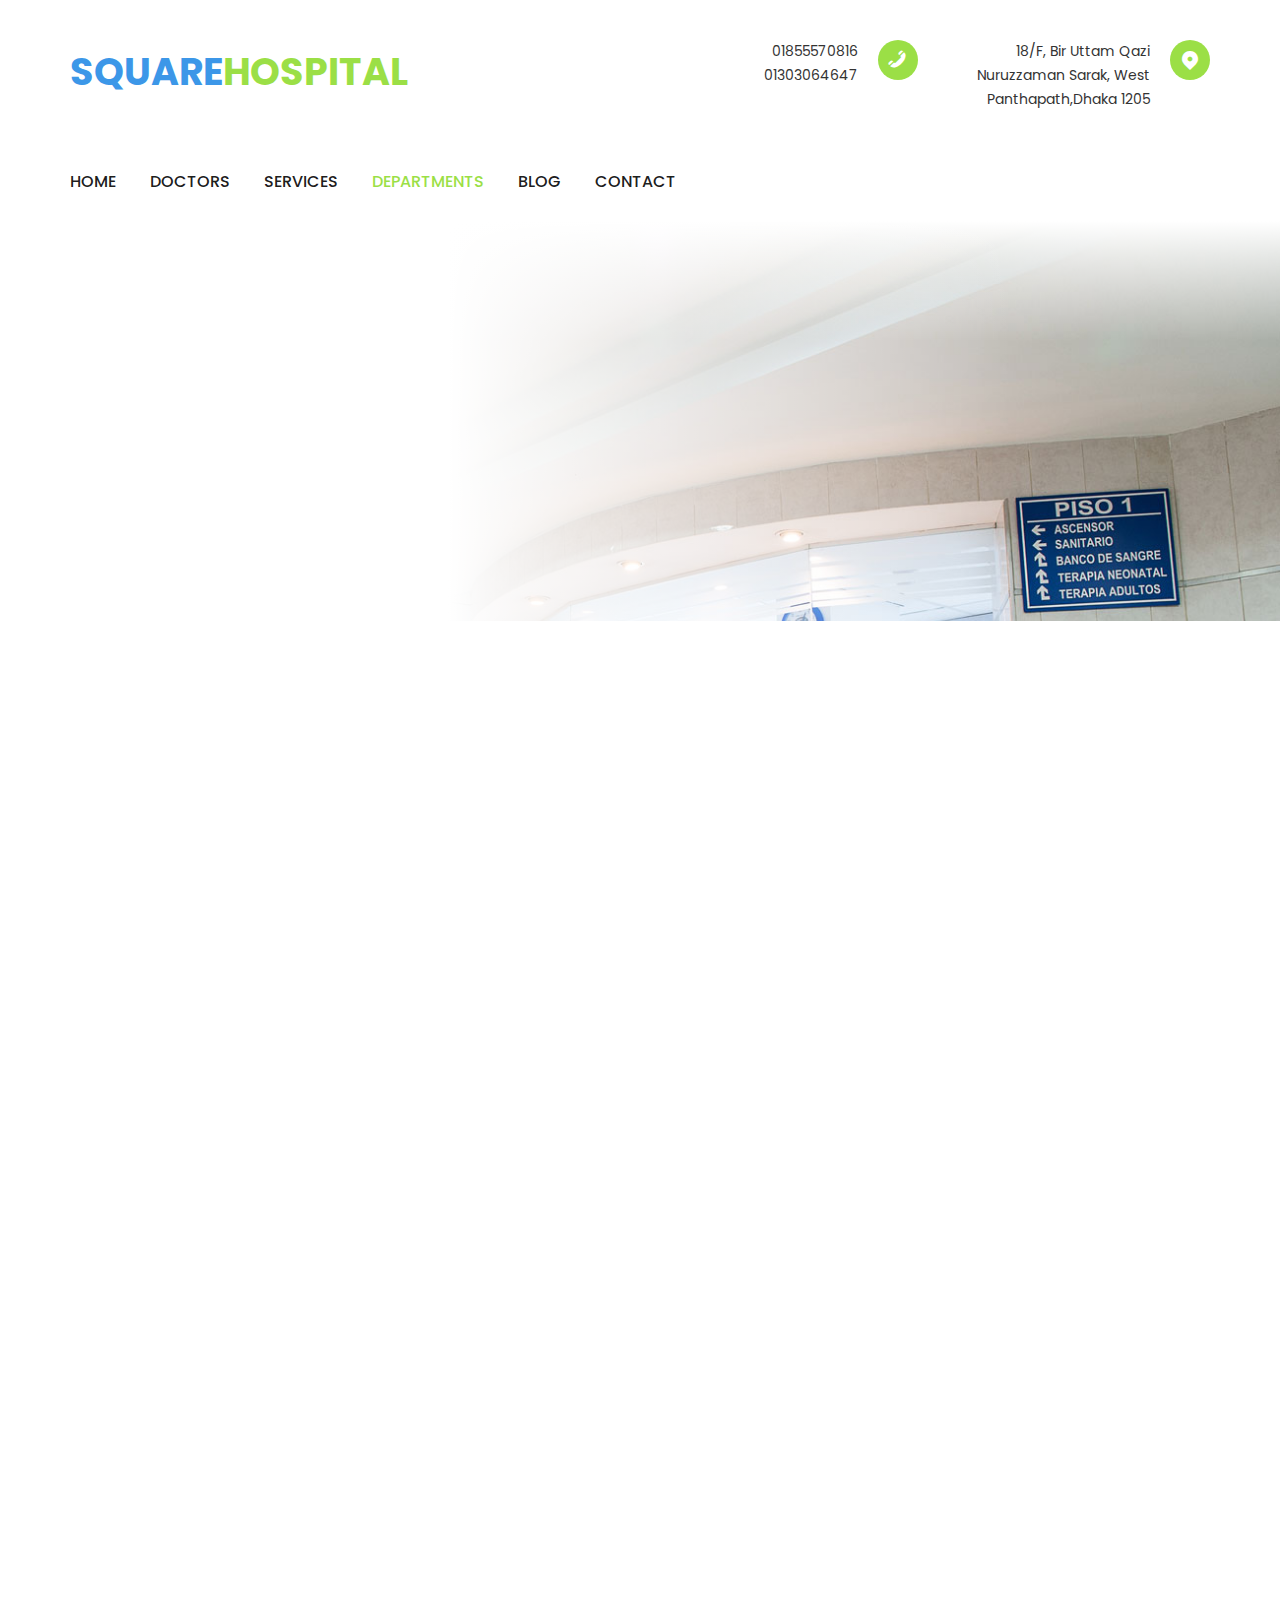
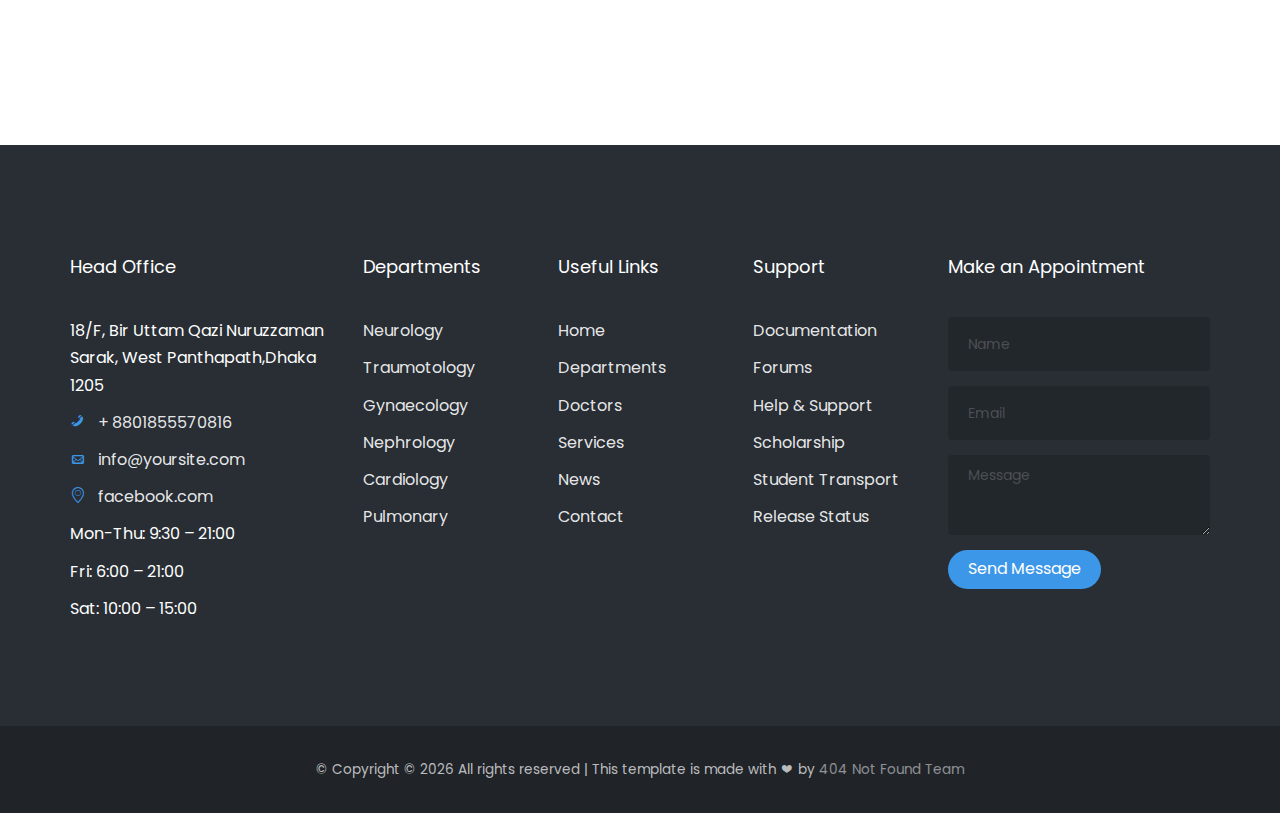
<file: departments.html>
<!DOCTYPE html>
<html>
	<head>
		<title>Department</title>

		<!-- Fonts CDN -->
		<link href="https://fonts.googleapis.com/css?family=Poppins:300,400,500,600,700" rel="stylesheet">
		
		<!-- Animate.css -->
		<link rel="stylesheet" href="css/animate.css">

		<!-- Icomoon Icon Fonts-->
		<link rel="stylesheet" href="css/icomoon.css">

		<!-- Bootstrap  -->
		<link rel="stylesheet" href="css/bootstrap.css">

		<!-- Magnific Popup -->
		<link rel="stylesheet" href="css/magnific-popup.css">

		<!-- Owl Carousel  -->
		<link rel="stylesheet" href="css/owl.carousel.min.css">
		<link rel="stylesheet" href="css/owl.theme.default.min.css">

		<!-- Flexslider  -->
		<link rel="stylesheet" href="css/flexslider.css">

		<!-- Flaticons  -->
		<link rel="stylesheet" href="fonts/flaticon/font/flaticon.css">

		<!-- Theme style  -->
		<link rel="stylesheet" href="css/style.css">

		<!-- Modernizr JS -->
		<script src="js/modernizr-2.6.2.min.js"></script>
	</head>

	<body>
		<div class="fzf-loader"></div>

		<div class="page">
			<nav class="fzf-nav" role="navigation">
				<div class="top-menu">
					<div class="container">
						<div class="row">
							<div class="col-xs-12">
								<div class="top">
									<div class="row">
										<div class="col-md-6">
											<div id="fzf-logo">
												<a href="index.html">
													Square<span>Hospital</span>
												</a>
											</div>
										</div>

										<div class="col-md-3">
											<div class="num">
												<span class="icon">
													<i class="icon-phone"></i>
												</span>
												<p>
													<a href="#">01855570816</a>
													<br>
													<a href="#">01303064647</a>
												</p>
											</div>
										</div>

										<div class="col-md-3">
											<div class="loc">
												<span class="icon">
													<i class="icon-location"></i>
												</span>
												<p>
													<a href="#">18/F, Bir Uttam 
															Qazi Nuruzzaman Sarak,
															West Panthapath,Dhaka 1205
													</a>
												</p>
											</div>
										</div>
									</div>
								</div>
							</div>
						</div>
					</div>
					<div class="menu-wrap">
						<div class="container">
							<div class="row">
								<div class="col-xs-8">
									<div class="menu-1">
										<ul>
											<li>
												<a href="index.html">Home</a>
											</li>
											<li class="has-dropdown">
												<a href="doctors.html">Doctors</a>
												<ul class="dropdown">
													<li>
														<a href="doctors-single.html">Single Doctor</a>
													</li>
												</ul>
											</li>
											<li><a href="services.html">Services</a></li>
											<li class="has-dropdown active">
												<a href="departments.html">Departments</a>
												<ul class="dropdown">
													<li>
														<a href="departments-single.html">Plasetic Surgery Department</a>
													</li>
													<li>
														<a href="departments-single.html">Dental Department</a>
													</li>
													<li>
														<a href="departments-single.html">Psychological Department</a>
													</li>
												</ul>
											</li>
											<li><a href="blog.html">Blog</a></li>
											<li><a href="contact.html">Contact</a></li>
										</ul>
									</div>
								</div>
							</div>
						</div>
					</div>
				</div>
			</nav>
	
			<aside id="fzf-slider" class="breadcrumbs">
				<div class="flexslider">
					<ul class="slides">
						<li style="background-image: url(images/img_bg_6.jpg);">
							<div class="overlay"></div>
							<div class="container">
								<div class="row">
									<div class="col-md-8 col-md-offset-2 col-md-pull-2 slider-text">
										<div class="slider-text-inner">
											<h1>Our <strong>Departments</strong></h1>
											<h2>TO see those department please check below</h2>
										</div>
									</div>
								</div>
							</div>
						</li>
					</ul>
				</div>
			</aside>

			<div class="fzf-departments">
				<div class="container">
					<div class="row">
						<div class="col-md-4">
							<div class="department-wrap animate-box">
								<div class="grid-1 col-md-6" style="background-image: url(images/img_bg_1.jpg);"></div>
								<div class="grid-2 col-md-6">
									<div class="desc">
										<h2><a href="departments-single.html">Plastic Surgery Department</a></h2>
										<p>You can change anything</p>
										<div class="department-info">
											<div class="block">
												<h2><a href="doctors-single.html">Foysal Rahman</a></h2>
												<span>Head Department</span>
											</div>
											<div class="block">
												<h2><a href="departments-single.html">Department info</a></h2>
												<span>Block B, 3rd floor</span>
											</div>
											<div class="block">
												<h2><a href="doctors.html">Find a Doctor</a></h2>
												<span>See doctors in this department</span>
											</div>
											<div class="block">
												<h2><a href="appointment.html">Request an appointment</a></h2>
												<span>Call us or fill in a form</span>
											</div>
										</div>
									</div>
								</div>
							</div>
						</div>
						<div class="col-md-4">
							<div class="department-wrap animate-box">
								<div class="grid-1 col-md-6" style="background-image: url(images/img_bg_2.jpg);"></div>
								<div class="grid-2 col-md-6">
									<div class="desc">
										<h2><a href="departments-single.html">Psychological Department</a></h2>
										<p>Far far away, behind the word mountains, far from the countries Vokalia and Consonantia,</p>
										<div class="department-info">
											<div class="block">
												<h2><a href="doctors-single.html">Dew Hunt</a></h2>
												<span>Head Department</span>
											</div>
											<div class="block">
												<h2><a href="departments-single.html">Department info</a></h2>
												<span>Block B, 3rd floor</span>
											</div>
											<div class="block">
												<h2><a href="doctors.html">Find a Doctor</a></h2>
												<span>See doctors in this department</span>
											</div>
											<div class="block">
												<h2><a href="appointment.html">Request an appointment</a></h2>
												<span>Call us or fill in a form</span>
											</div>
										</div>
									</div>
								</div>
							</div>
						</div>
						<div class="col-md-4">
							<div class="department-wrap animate-box">
								<div class="grid-1 col-md-6" style="background-image: url(images/img_bg_6.jpg);"></div>
								<div class="grid-2 col-md-6">
									<div class="desc">
										<h2><a href="departments-single.html">Psychological Department</a></h2>
										<p>Far far away, behind the word mountains, far from the countries Vokalia and Consonantia,</p>
										<div class="department-info">
											<div class="block">
												<h2><a href="doctors-single.html">Sazzad</a></h2>
												<span>Head Department</span>
											</div>
											<div class="block">
												<h2><a href="departments-single.html">Department info</a></h2>
												<span>Block B, 3rd floor</span>
											</div>
											<div class="block">
												<h2><a href="doctors.html">Find a Doctor</a></h2>
												<span>See doctors in this department</span>
											</div>
											<div class="block">
												<h2><a href="appointment.html">Request an appointment</a></h2>
												<span>Call us or fill in a form</span>
											</div>
										</div>
									</div>
								</div>
							</div>
						</div>
					</div>
				</div>
			</div>

			<footer id="fzf-footer" role="contentinfo">
				<div class="overlay"></div>
				<div class="container">
					<div class="row row-pb-md">
						<div class="col-md-3 fzf-widget">
								<h3>Head Office</h3>
								<ul class="fzf-footer-links">
									<li>18/F, Bir Uttam 
															Qazi Nuruzzaman Sarak,
															West Panthapath,Dhaka 1205</li>
									<li><a href="tel://01855570816"><i class="icon-phone"></i> + 8801855570816</a></li>
									<li><a href="mailto:errorfound@gmail.com"><i class="icon-mail"></i> info@yoursite.com</a></li>
									<li><a href="http://facebook.com"><i class="icon-location4"></i> facebook.com</a></li>
									<li>Mon-Thu: 9:30 – 21:00</li>
									<li>Fri: 6:00 – 21:00</li>
									<li>Sat: 10:00 – 15:00</li>
								</ul>
							</div>
							<div class="col-md-2 fzf-widget">
								<h3>Departments</h3>
								<p>
									<ul class="fzf-footer-links">
										<li><a href="#">Neurology</a></li>
										<li><a href="#">Traumotology</a></li>
										<li><a href="#">Gynaecology</a></li>
										<li><a href="#">Nephrology</a></li>
										<li><a href="#">Cardiology</a></li>
										<li><a href="#">Pulmonary</a></li>
									</ul>
								</p>
							</div>
							<div class="col-md-2 fzf-widget">
								<h3>Useful Links</h3>
								<p>
									<ul class="fzf-footer-links">
										<li><a href="#">Home</a></li>
										<li><a href="#">Departments</a></li>
										<li><a href="#">Doctors</a></li>
										<li><a href="#">Services</a></li>
										<li><a href="#">News</a></li>
										<li><a href="#">Contact</a></li>
									</ul>
								</p>
							</div>

							<div class="col-md-2 fzf-widget">
								<h3>Support</h3>
								<p>
									<ul class="fzf-footer-links">
										<li><a href="#">Documentation</a></li>
										<li><a href="#">Forums</a></li>
										<li><a href="#">Help &amp; Support</a></li>
										<li><a href="#">Scholarship</a></li>
										<li><a href="#">Student Transport</a></li>
										<li><a href="#">Release Status</a></li>
									</ul>
								</p>
							</div>

						<div class="col-md-3 fzf-widget">
							<h3>Make an Appointment</h3>
							<form class="contact-form">
								<div class="form-group">
									<label for="name" class="sr-only">Name</label>
									<input type="name" class="form-control" id="name" placeholder="Name">
								</div>
								<div class="form-group">
									<label for="email" class="sr-only">Email</label>
									<input type="email" class="form-control" id="email" placeholder="Email">
								</div>
								<div class="form-group">
									<label for="message" class="sr-only">Message</label>
									<textarea class="form-control" id="message" rows="3" placeholder="Message"></textarea>
								</div>
								<div class="form-group">
									<input type="submit" id="btn-submit" class="btn btn-primary btn-send-message btn-md" value="Send Message">
								</div>
							</form>
						</div>
					</div>
				</div>
				<div class="row copyright">
					<div class="col-md-12 text-center">
						<p>
							<small class="block">
								&copy;	Copyright &copy;
								<script>document.write(new Date().getFullYear());</script> All rights reserved | This template is made with <i class="icon-heart" aria-hidden="true"></i> by <a href="" target="_blank">404 Not Found Team</a>
							</small>
						</p>
					</div>
				</div>
			</footer>
		</div>

		<div class="gototop js-top">
			<a href="#" class="js-gotop"><i class="icon-arrow-up"></i></a>
		</div>
	
		<!-- jQuery -->
		<script src="js/jquery.min.js"></script>

		<!-- jQuery Easing -->
		<script src="js/jquery.easing.1.3.js"></script>

		<!-- Bootstrap -->
		<script src="js/bootstrap.min.js"></script>

		<!-- Waypoints -->
		<script src="js/jquery.waypoints.min.js"></script>

		<!-- Stellar Parallax -->
		<script src="js/jquery.stellar.min.js"></script>

		<!-- Carousel -->
		<script src="js/owl.carousel.min.js"></script>

		<!-- Flexslider -->
		<script src="js/jquery.flexslider-min.js"></script>

		<!-- countTo -->
		<script src="js/jquery.countTo.js"></script>

		<!-- Magnific Popup -->
		<script src="js/jquery.magnific-popup.min.js"></script>
		<script src="js/magnific-popup-options.js"></script>

		<!-- Sticky Kit -->
		<script src="js/sticky-kit.min.js"></script>

		<!-- Main -->
		<script src="js/main.js"></script>
	</body>
</html>
</file>
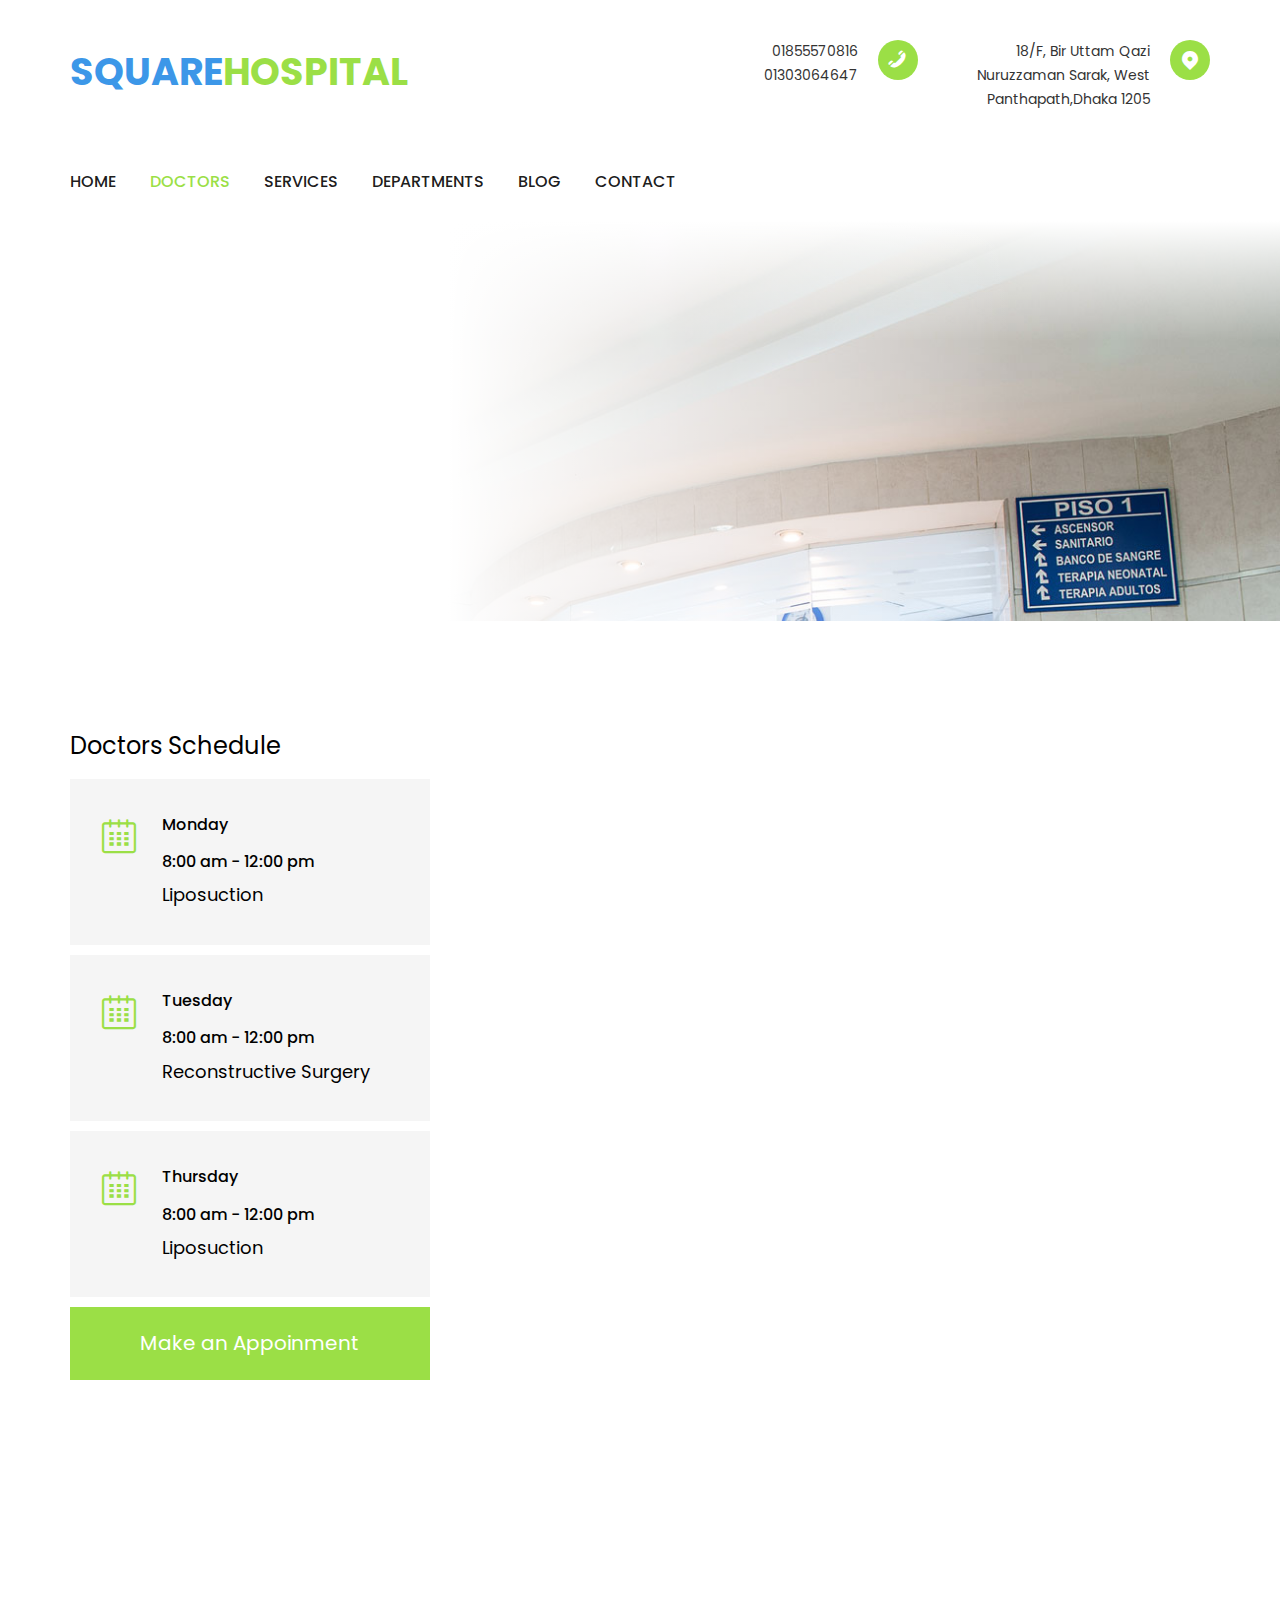
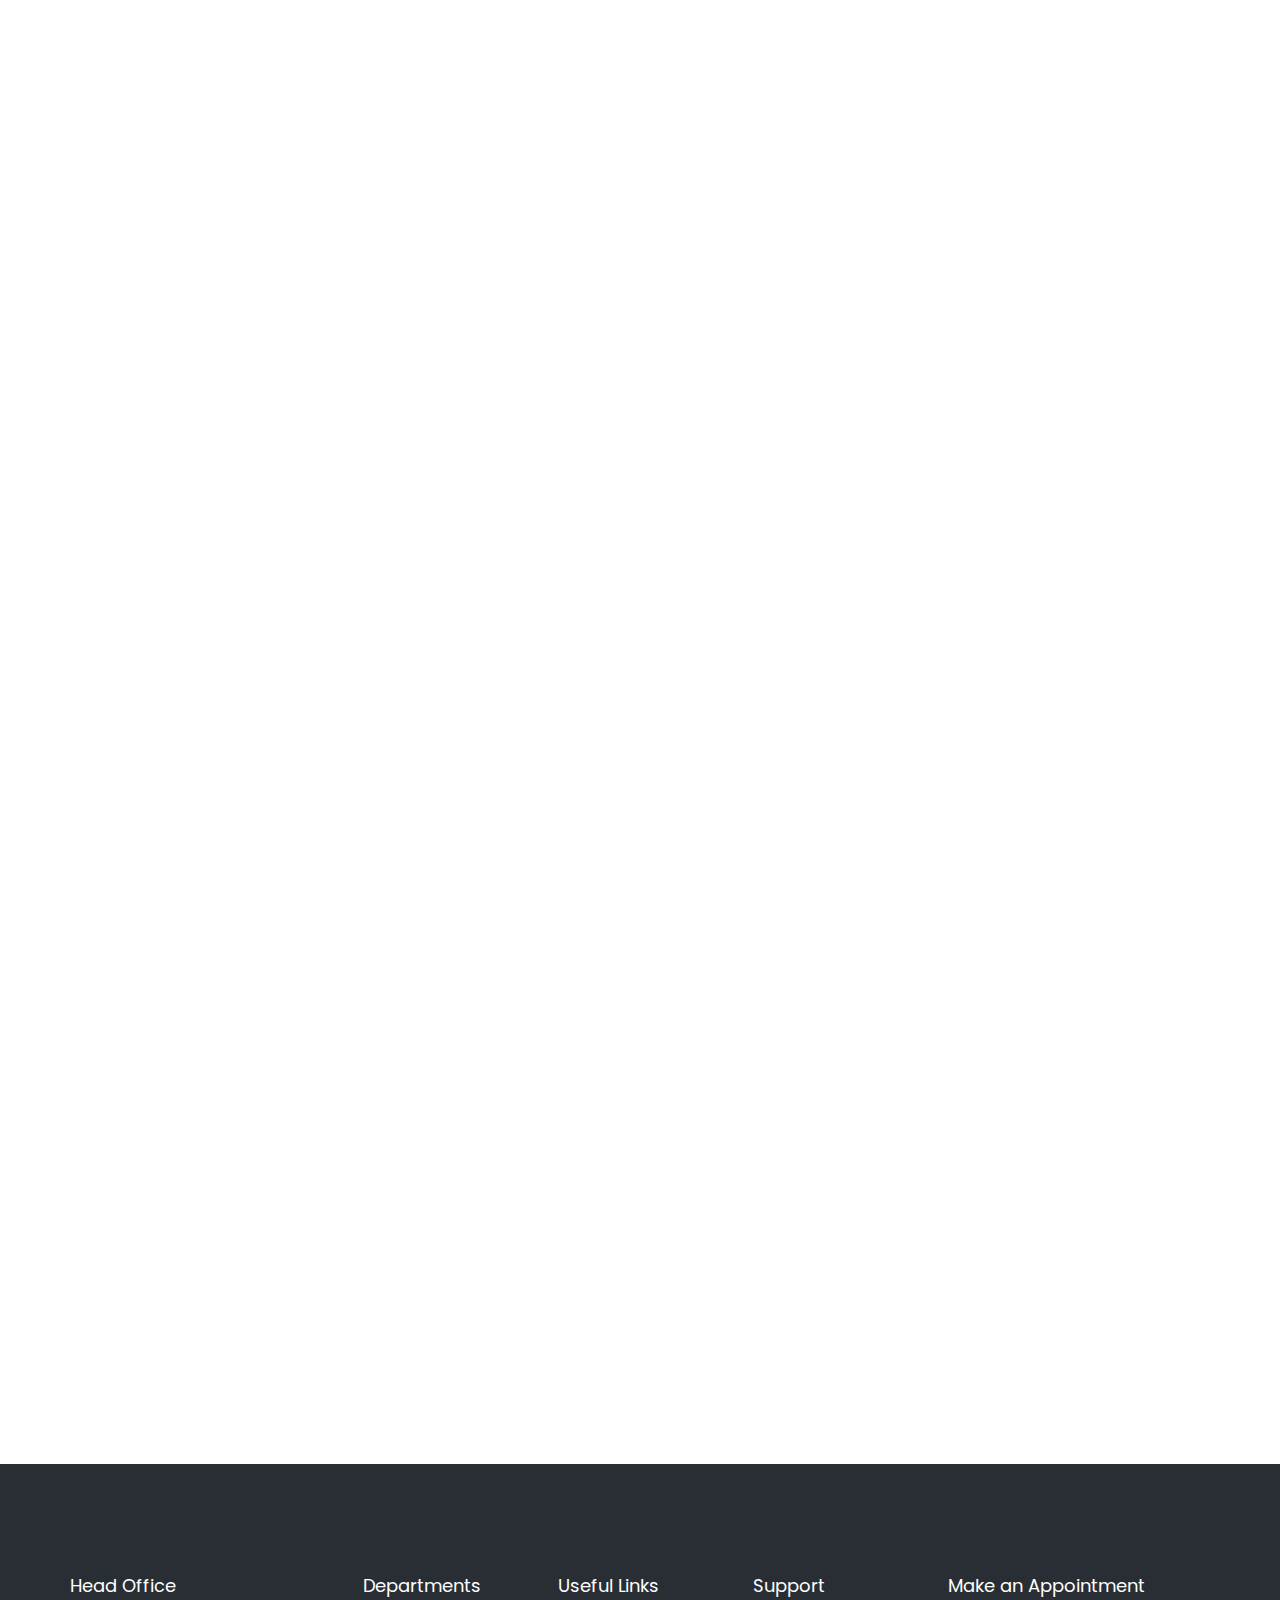
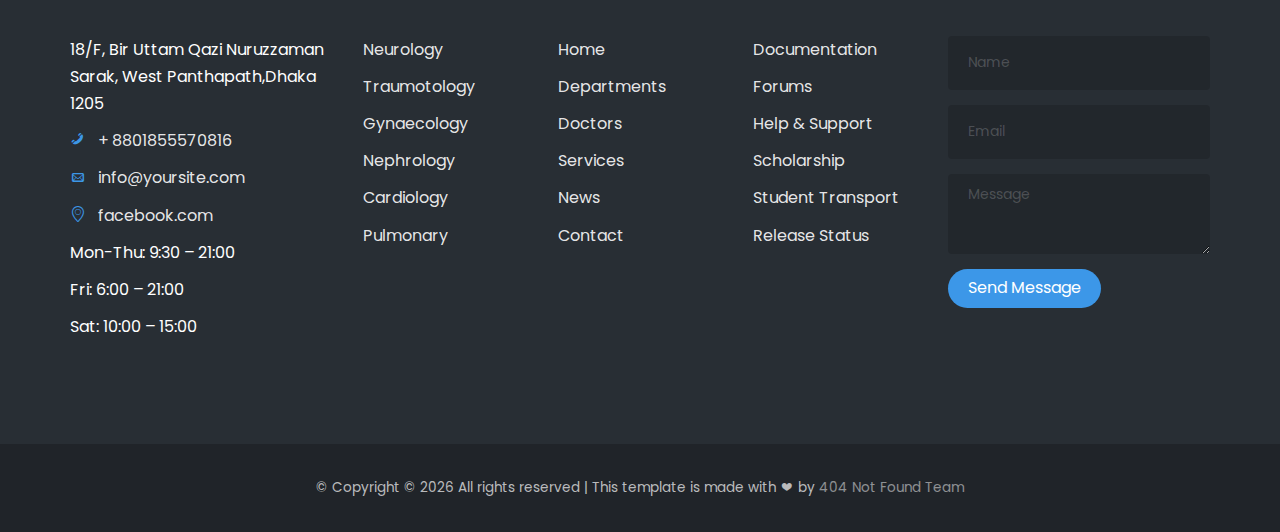
<file: doctors-single.html>
<!DOCTYPE html>
<html>
	<head>
		<title>Doctors Single</title>

		<!-- Fonts CDN -->
		<link href="https://fonts.googleapis.com/css?family=Poppins:300,400,500,600,700" rel="stylesheet">
		
		<!-- Animate.css -->
		<link rel="stylesheet" href="css/animate.css">

		<!-- Icomoon Icon Fonts-->
		<link rel="stylesheet" href="css/icomoon.css">

		<!-- Bootstrap  -->
		<link rel="stylesheet" href="css/bootstrap.css">

		<!-- Magnific Popup -->
		<link rel="stylesheet" href="css/magnific-popup.css">

		<!-- Owl Carousel  -->
		<link rel="stylesheet" href="css/owl.carousel.min.css">
		<link rel="stylesheet" href="css/owl.theme.default.min.css">

		<!-- Flexslider  -->
		<link rel="stylesheet" href="css/flexslider.css">

		<!-- Flaticons  -->
		<link rel="stylesheet" href="fonts/flaticon/font/flaticon.css">

		<!-- Theme style  -->
		<link rel="stylesheet" href="css/style.css">

		<!-- Modernizr JS -->
		<script src="js/modernizr-2.6.2.min.js"></script>
	</head>
	<body>
		<div class="fzf-loader"></div>

		<div class="page">
			<nav class="fzf-nav" role="navigation">
				<div class="top-menu">
					<div class="container">
						<div class="row">
							<div class="col-xs-12">
								<div class="top">
									<div class="row">
										<div class="col-md-6">
											<div id="fzf-logo">
												<a href="index.html">
													Square<span>Hospital</span>
												</a>
											</div>
										</div>

										<div class="col-md-3">
											<div class="num">
												<span class="icon">
													<i class="icon-phone"></i>
												</span>
												<p>
													<a href="#">01855570816</a>
													<br>
													<a href="#">01303064647</a>
												</p>
											</div>
										</div>

										<div class="col-md-3">
											<div class="loc">
												<span class="icon">
													<i class="icon-location"></i>
												</span>
												<p>
													<a href="#">18/F, Bir Uttam 
															Qazi Nuruzzaman Sarak,
															West Panthapath,Dhaka 1205
													</a>
												</p>
											</div>
										</div>
									</div>
								</div>
							</div>
						</div>
					</div>
					<div class="menu-wrap">
						<div class="container">
							<div class="row">
								<div class="col-xs-8">
									<div class="menu-1">
										<ul>
											<li>
												<a href="index.html">Home</a>
											</li>
											<li class="has-dropdown active">
												<a href="doctors.html">Doctors</a>
												<ul class="dropdown">
													<li>
														<a href="doctors-single.html">Single Doctor</a>
													</li>
												</ul>
											</li>
											<li><a href="services.html">Services</a></li>
											<li class="has-dropdown">
												<a href="departments.html">Departments</a>
												<ul class="dropdown">
													<li>
														<a href="departments-single.html">Plasetic Surgery Department</a>
													</li>
													<li>
														<a href="departments-single.html">Dental Department</a>
													</li>
													<li>
														<a href="departments-single.html">Psychological Department</a>
													</li>
												</ul>
											</li>
											<li><a href="blog.html">Blog</a></li>
											<li><a href="contact.html">Contact</a></li>
										</ul>
									</div>
								</div>
							</div>
						</div>
					</div>
				</div>
			</nav>
	
			<aside id="fzf-slider" class="breadcrumbs">
				<div class="flexslider">
					<ul class="slides">
				   	<li style="background-image: url(images/img_bg_6.jpg);">
				   		<div class="overlay"></div>
				   		<div class="container">
				   			<div class="row">
					   			<div class="col-md-8 col-md-offset-2 col-md-pull-2 slider-text">
					   				<div class="slider-text-inner">
					   					<h1>Paul <strong>Arsmtrong</strong></h1>
											<h2>html5 Bootstrap Templates Made by fzf.com</h2>
					   				</div>
					   			</div>
					   		</div>
				   		</div>
				   	</li>
				  	</ul>
			  	</div>
			</aside>

			<div class="fzf-doctor">
				<div class="container">
					<div class="row">
						<div class="col-md-8 col-md-push-4 image-content">
							<div class="doctor animate-box">
								<img class="img-responsive doc-img" src="images/staff-3.jpg" alt="">
								<h2><a href="doctors-single.html">Dr. Paul Armstrong</a></h2>
								<span>Dental Hygienist</span>
								<div class="desc2">
									<blockquote>
										<p>The Big Oxmox advised her not to do so, because there were thousands of bad Commas, wild Question Marks and devious Semikoli, but the Little Blind Text didn’t listen. She packed her seven versalia, put her initial into the belt and made herself on the way.</p>
									</blockquote>
									<h3>Biography</h3>
									<p>The Big Oxmox advised her not to do so, because there were thousands of bad Commas, wild Question Marks and devious Semikoli, but the Little Blind Text didn’t listen. She packed her seven versalia, put her initial into the belt and made herself on the way. Far far away, behind the word mountains, far from the countries Vokalia and Consonantia, there live the blind texts far from the countries Vokalia and Consonantia, there live the blind texts.</p><br>
									<h3>Professional Life</h3>
									<p>A small river named Duden flows by their place and supplies it with the necessary regelialia. It is a paradisematic country, in which roasted parts of sentences fly into your mouth. Even the all-powerful Pointing has no control about the blind texts it is an almost unorthographic life One day however a small line of blind text by the name of Lorem Ipsum decided to leave for the far World of Grammar.</p><br>
									<h3>Connect us here!</h3>
										<ul class="fzf-social">
										<li><a href="#"><i class="icon-facebook2"></i></a></li>
										<li><a href="#"><i class="icon-twitter2"></i></a></li>
										<li><a href="#"><i class="icon-linkedin2"></i></a></li>
										<li><a href="#"><i class="icon-instagram"></i></a></li>
									</ul>
								</div>
								<div class="contact-info">
									<h2>Contacts</h2>
									<p><i class="icon-location4"></i> 198 West 21th Street, Suite 721 New York NY 10016</p>
									<p><i class="icon-phone-outline"></i> +01-123-456-7890</p>
									<p><i class="icon-paperplane"></i><a href="#"> youremail@info.com</a></p>
								</div>
							</div>
						</div>
						<div class="col-md-4 col-md-pull-8 sticky-parent">
							<div id="sticky_item">
								<h3>Doctors Schedule</h3>
								<div class="schedule">
									<span class="icon"><i class="icon-calendar3"></i></span>
									<div class="desc">
										<span>Monday</span>
										<span>8:00 am - 12:00 pm</span>
										<h4>Liposuction</h4>
									</div>
								</div>
								<div class="schedule">
									<span class="icon"><i class="icon-calendar3"></i></span>
									<div class="desc">
										<span>Tuesday</span>
										<span>8:00 am - 12:00 pm</span>
										<h4>Reconstructive Surgery</h4>
									</div>
								</div>
								<div class="schedule">
									<span class="icon"><i class="icon-calendar3"></i></span>
									<div class="desc">
										<span>Thursday</span>
										<span>8:00 am - 12:00 pm</span>
										<h4>Liposuction</h4>
									</div>
								</div>
								<p class="btn-big"><a href="appointment.html" class="btn btn-primary">Make an Appoinment</a></p>
							</div>
						</div>
					</div>
				</div>
			</div>

			<footer id="fzf-footer" role="contentinfo">
				<div class="overlay"></div>
				<div class="container">
					<div class="row row-pb-md">
						<div class="col-md-3 fzf-widget">
								<h3>Head Office</h3>
								<ul class="fzf-footer-links">
									<li>18/F, Bir Uttam 
															Qazi Nuruzzaman Sarak,
															West Panthapath,Dhaka 1205</li>
									<li><a href="tel://01855570816"><i class="icon-phone"></i> + 8801855570816</a></li>
									<li><a href="mailto:errorfound@gmail.com"><i class="icon-mail"></i> info@yoursite.com</a></li>
									<li><a href="http://facebook.com"><i class="icon-location4"></i> facebook.com</a></li>
									<li>Mon-Thu: 9:30 – 21:00</li>
									<li>Fri: 6:00 – 21:00</li>
									<li>Sat: 10:00 – 15:00</li>
								</ul>
							</div>
							<div class="col-md-2 fzf-widget">
								<h3>Departments</h3>
								<p>
									<ul class="fzf-footer-links">
										<li><a href="#">Neurology</a></li>
										<li><a href="#">Traumotology</a></li>
										<li><a href="#">Gynaecology</a></li>
										<li><a href="#">Nephrology</a></li>
										<li><a href="#">Cardiology</a></li>
										<li><a href="#">Pulmonary</a></li>
									</ul>
								</p>
							</div>
							<div class="col-md-2 fzf-widget">
								<h3>Useful Links</h3>
								<p>
									<ul class="fzf-footer-links">
										<li><a href="#">Home</a></li>
										<li><a href="#">Departments</a></li>
										<li><a href="#">Doctors</a></li>
										<li><a href="#">Services</a></li>
										<li><a href="#">News</a></li>
										<li><a href="#">Contact</a></li>
									</ul>
								</p>
							</div>

							<div class="col-md-2 fzf-widget">
								<h3>Support</h3>
								<p>
									<ul class="fzf-footer-links">
										<li><a href="#">Documentation</a></li>
										<li><a href="#">Forums</a></li>
										<li><a href="#">Help &amp; Support</a></li>
										<li><a href="#">Scholarship</a></li>
										<li><a href="#">Student Transport</a></li>
										<li><a href="#">Release Status</a></li>
									</ul>
								</p>
							</div>

						<div class="col-md-3 fzf-widget">
							<h3>Make an Appointment</h3>
							<form class="contact-form">
								<div class="form-group">
									<label for="name" class="sr-only">Name</label>
									<input type="name" class="form-control" id="name" placeholder="Name">
								</div>
								<div class="form-group">
									<label for="email" class="sr-only">Email</label>
									<input type="email" class="form-control" id="email" placeholder="Email">
								</div>
								<div class="form-group">
									<label for="message" class="sr-only">Message</label>
									<textarea class="form-control" id="message" rows="3" placeholder="Message"></textarea>
								</div>
								<div class="form-group">
									<input type="submit" id="btn-submit" class="btn btn-primary btn-send-message btn-md" value="Send Message">
								</div>
							</form>
						</div>
					</div>
				</div>
				<div class="row copyright">
					<div class="col-md-12 text-center">
						<p>
							<small class="block">
								&copy;	Copyright &copy;
								<script>document.write(new Date().getFullYear());</script> All rights reserved | This template is made with <i class="icon-heart" aria-hidden="true"></i> by <a href="" target="_blank">404 Not Found Team</a>
							</small>
						</p>
					</div>
				</div>
			</footer>
		</div>

		<div class="gototop js-top">
			<a href="#" class="js-gotop"><i class="icon-arrow-up"></i></a>
		</div>
	
		<!-- jQuery -->
		<script src="js/jquery.min.js"></script>

		<!-- jQuery Easing -->
		<script src="js/jquery.easing.1.3.js"></script>

		<!-- Bootstrap -->
		<script src="js/bootstrap.min.js"></script>

		<!-- Waypoints -->
		<script src="js/jquery.waypoints.min.js"></script>

		<!-- Stellar Parallax -->
		<script src="js/jquery.stellar.min.js"></script>

		<!-- Carousel -->
		<script src="js/owl.carousel.min.js"></script>

		<!-- Flexslider -->
		<script src="js/jquery.flexslider-min.js"></script>

		<!-- countTo -->
		<script src="js/jquery.countTo.js"></script>

		<!-- Magnific Popup -->
		<script src="js/jquery.magnific-popup.min.js"></script>
		<script src="js/magnific-popup-options.js"></script>

		<!-- Sticky Kit -->
		<script src="js/sticky-kit.min.js"></script>

		<!-- Main -->
		<script src="js/main.js"></script>
	</body>
</html>
</file>
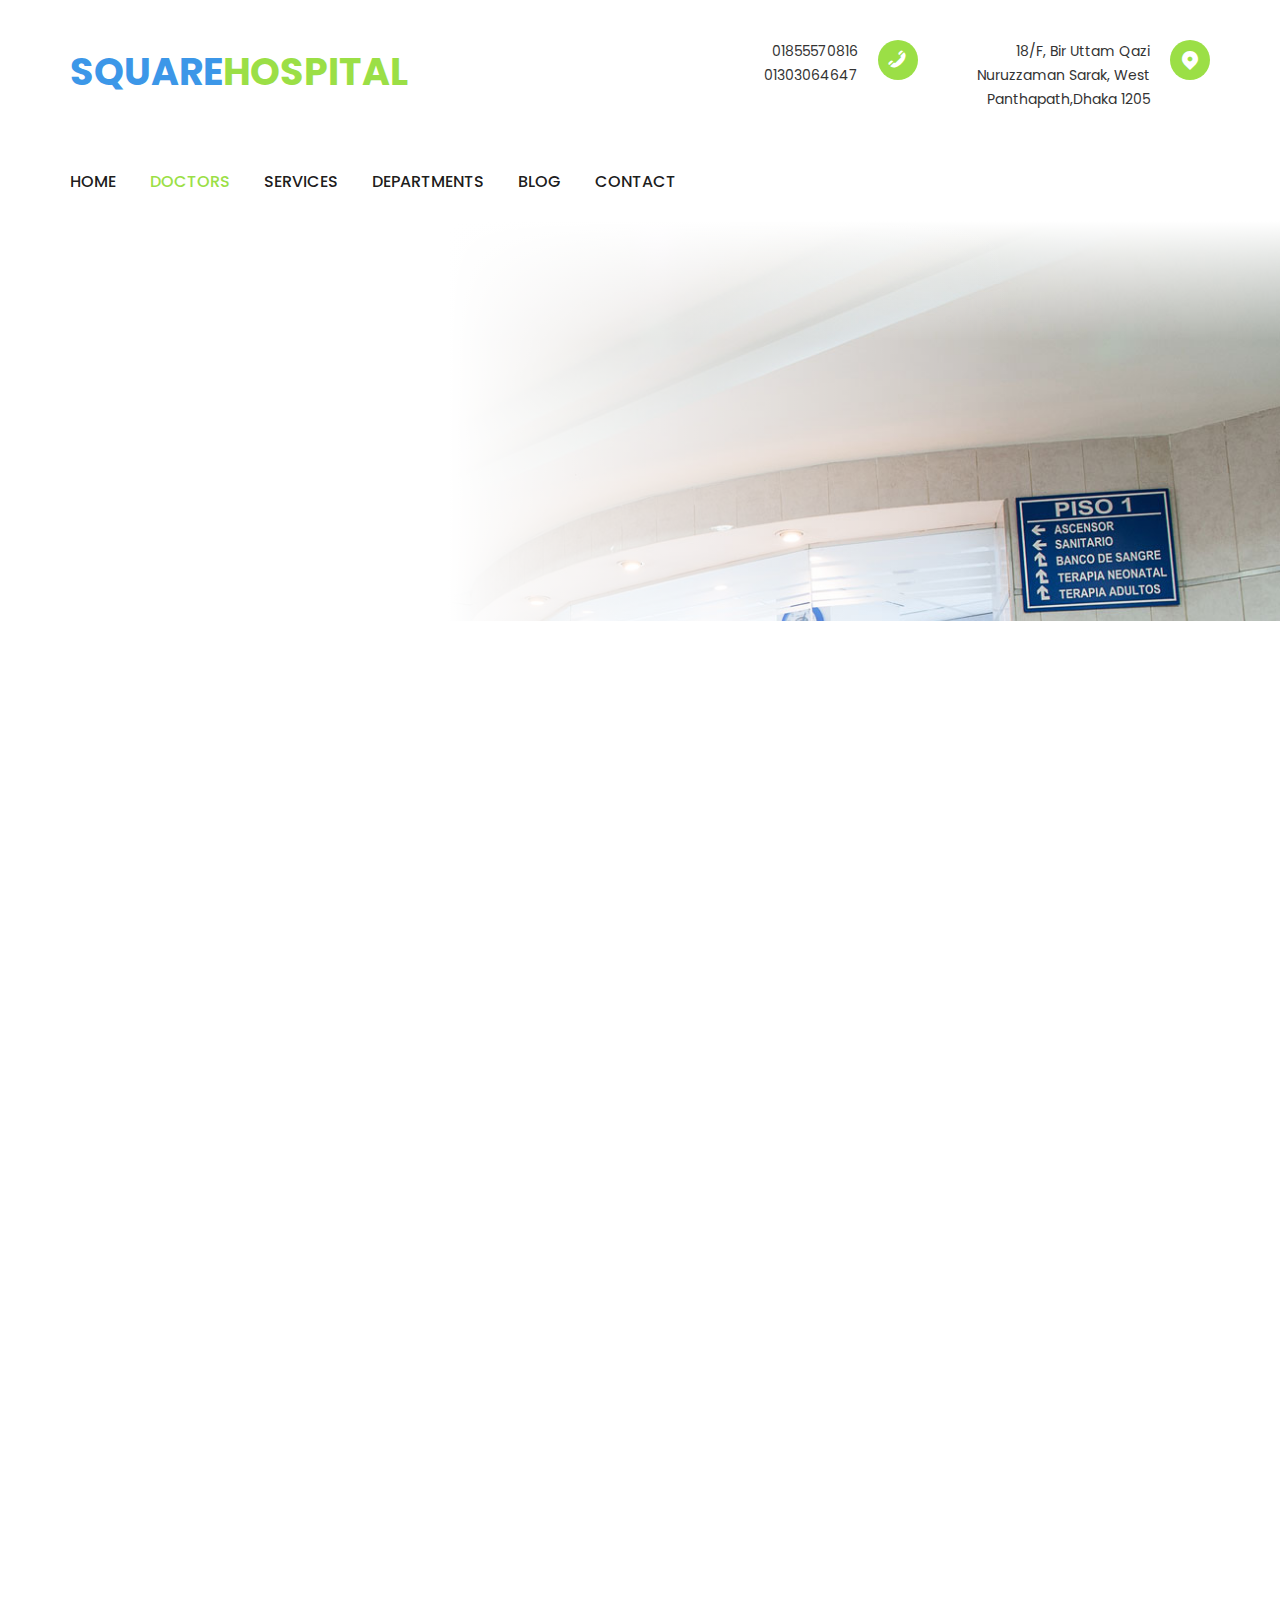
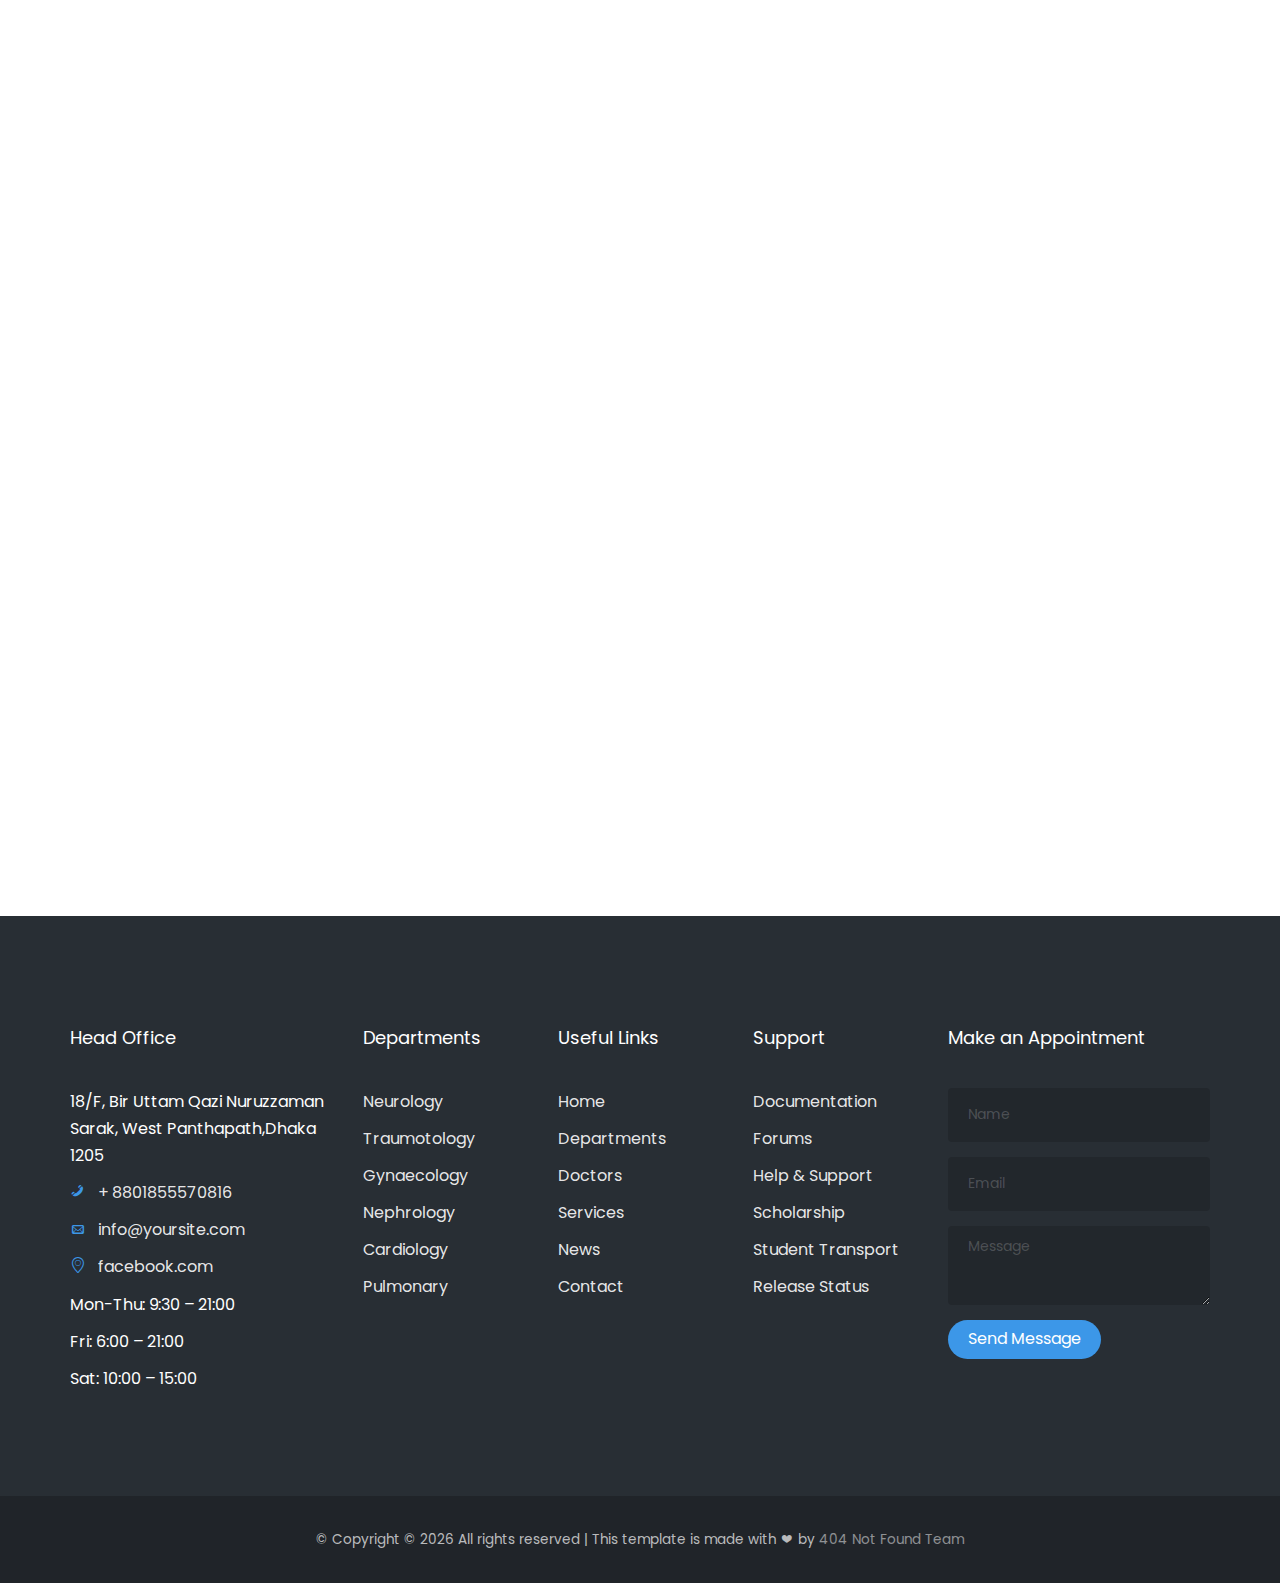
<file: doctors.html>
<!DOCTYPE html>
<html>
	<head>
		<title>Doctors</title>

		<!-- Fonts CDN -->
		<link href="https://fonts.googleapis.com/css?family=Poppins:300,400,500,600,700" rel="stylesheet">
		
		<!-- Animate.css -->
		<link rel="stylesheet" href="css/animate.css">

		<!-- Icomoon Icon Fonts-->
		<link rel="stylesheet" href="css/icomoon.css">

		<!-- Bootstrap  -->
		<link rel="stylesheet" href="css/bootstrap.css">

		<!-- Magnific Popup -->
		<link rel="stylesheet" href="css/magnific-popup.css">

		<!-- Owl Carousel  -->
		<link rel="stylesheet" href="css/owl.carousel.min.css">
		<link rel="stylesheet" href="css/owl.theme.default.min.css">

		<!-- Flexslider  -->
		<link rel="stylesheet" href="css/flexslider.css">

		<!-- Flaticons  -->
		<link rel="stylesheet" href="fonts/flaticon/font/flaticon.css">

		<!-- Theme style  -->
		<link rel="stylesheet" href="css/style.css">

		<!-- Modernizr JS -->
		<script src="js/modernizr-2.6.2.min.js"></script>
	</head>
	<body>
		<div class="fzf-loader"></div>

		<div class="page">
			<nav class="fzf-nav" role="navigation">
				<div class="top-menu">
					<div class="container">
						<div class="row">
							<div class="col-xs-12">
								<div class="top">
									<div class="row">
										<div class="col-md-6">
											<div id="fzf-logo">
												<a href="index.html">
													Square<span>Hospital</span>
												</a>
											</div>
										</div>

										<div class="col-md-3">
											<div class="num">
												<span class="icon">
													<i class="icon-phone"></i>
												</span>
												<p>
													<a href="#">01855570816</a>
													<br>
													<a href="#">01303064647</a>
												</p>
											</div>
										</div>

										<div class="col-md-3">
											<div class="loc">
												<span class="icon">
													<i class="icon-location"></i>
												</span>
												<p>
													<a href="#">18/F, Bir Uttam 
															Qazi Nuruzzaman Sarak,
															West Panthapath,Dhaka 1205
													</a>
												</p>
											</div>
										</div>
									</div>
								</div>
							</div>
						</div>
					</div>
					<div class="menu-wrap">
						<div class="container">
							<div class="row">
								<div class="col-xs-8">
									<div class="menu-1">
										<ul>
											<li>
												<a href="index.html">Home</a>
											</li>
											<li class="has-dropdown active">
												<a href="doctors.html">Doctors</a>
												<ul class="dropdown">
													<li>
														<a href="doctors-single.html">Single Doctor</a>
													</li>
												</ul>
											</li>
											<li><a href="services.html">Services</a></li>
											<li class="has-dropdown">
												<a href="departments.html">Departments</a>
												<ul class="dropdown">
													<li>
														<a href="departments-single.html">Plasetic Surgery Department</a>
													</li>
													<li>
														<a href="departments-single.html">Dental Department</a>
													</li>
													<li>
														<a href="departments-single.html">Psychological Department</a>
													</li>
												</ul>
											</li>
											<li><a href="blog.html">Blog</a></li>
											<li><a href="contact.html">Contact</a></li>
										</ul>
									</div>
								</div>
							</div>
						</div>
					</div>
				</div>
			</nav>
	
			<aside id="fzf-slider" class="breadcrumbs">
				<div class="flexslider">
					<ul class="slides">
				   	<li style="background-image: url(images/img_bg_6.jpg);">
				   		<div class="overlay"></div>
				   		<div class="container">
				   			<div class="row">
					   			<div class="col-md-8 col-md-offset-2 col-md-pull-2 slider-text">
					   				<div class="slider-text-inner">
					   					<h1>Well Experienced <strong>Doctors</strong></h1>
											<h2>Top class Doctors All Around the country</h2>
					   				</div>
					   			</div>
					   		</div>
				   		</div>
				   	</li>
				  	</ul>
			  	</div>
			</aside>

						<div id="fzf-about">
				<div class="container">
					<div class="row">
						<div class="col-md-6 col-md-push-6 animate-box">
							<img class="img-responsive about-img" src="images/about.png" alt="">
						</div>
						<div class="col-md-6 col-md-pull-6 animate-box">
							<h2>About Square Hospital</h2>
							<p>
								It is the largest organization in Bangladesh
							</p>
							<div class="fancy-collapse-panel">
								<div class="panel-group" id="accordion" role="tablist" aria-multiselectable="true">
									<div class="panel panel-default">
										<div class="panel-heading" role="tab" id="headingOne">
											<h4 class="panel-title">
												<a data-toggle="collapse" data-parent="#accordion" href="#collapseOne" aria-expanded="true" aria-controls="collapseOne">Our Mission
												</a>
											</h4>
										</div>
										<div id="collapseOne" class="panel-collapse collapse in" role="tabpanel" aria-labelledby="headingOne">
											<div class="panel-body">
												<div class="row">
													<div class="col-md-12">
														<p>Customer's satisfaction is our first priority.</p>
													</div>
												</div>
											</div>
										</div>
									</div>
									<div class="panel panel-default">
										<div class="panel-heading" role="tab" id="headingTwo">
											<h4 class="panel-title">
												<a class="collapsed" data-toggle="collapse" data-parent="#accordion" href="#collapseTwo" aria-expanded="false" aria-controls="collapseTwo">Our Vission
												</a>
											</h4>
										</div>
										<div id="collapseTwo" class="panel-collapse collapse" role="tabpanel" aria-labelledby="headingTwo">
											<div class="panel-body">
												<p>In healthcare sector, service excellence is the facility of the hospital as healthcare service provider to consistently meet and manage patient requirements. Clinical excellence must be the priority for any health care service provider. SQUARE Hospital ensures the best healthcare service comprise of professional (clinical) service excellence with outstanding personal service.</p>
												<ul>
													<li>Qualified Doctors</li>
													<li>Emergency Department</li>
												</ul>
											</div>
										</div>
									</div>
									<div class="panel panel-default">
										<div class="panel-heading" role="tab" id="headingThree">
											<h4 class="panel-title">
												<a class="collapsed" data-toggle="collapse" data-parent="#accordion" href="#collapseThree" aria-expanded="false" aria-controls="collapseThree">Why choose us
												</a>
											</h4>
										</div>
										<div id="collapseThree" class="panel-collapse collapse" role="tabpanel" aria-labelledby="headingThree">
											<div class="panel-body">
												<p>SQUARE Hospital aims to provide the highest possible level of care by the qualified consultants from India, Singapore, USA, UK & quality hospitals in the Middle East as well as the nurses/technicians proficiently trained from <strong>Bangladesh</strong>, Australia, UK, India and The Philippines.</p>	
											</div>
										</div>
									</div>
								</div>
							</div>
						</div>
					</div>
				</div>
			</div>

			<div class="fzf-doctor">
				<div class="container">
					<div class="row animate-box">
						<div class="col-md-6 col-md-offset-3 text-center fzf-heading">
							<h2>Well Experienced Doctors</h2>
							<p>We do have well experienced doctors</p>
						</div>
					</div>
					<div class="row">
						<div class="col-md-12 animate-box">
							<div class="row">
								<div class="owl-carousel2">
									<div class="item">
										<div class="col-md-6">
											<div class="doctor-desc">
												<h3><a href="#">Dr. Foysal Rahman</a></h3>
												<span class="specialty">Dental Hygienist</span>
												<p>A doctor is a medical practitioner who conducts health check-ups and diagnoses any issues related to a person’s mental or physical health. Doctors are an integral part of the society. Doctors specialize in different fields to treat and cure different kinds of health problems. The field of medical science is vast and it takes years of education and rigorous training to get into this profession.</p>
												<p><a href="#" class="btn btn-primary">Email us</a> <a href="#" class="btn btn-primary btn-outline">Make an appointment</a></p>
											</div>
										</div>
										<div class="col-md-6">
											<div class="doctor-img" style="background-image: url(images/staff-3.jpg);">
											</div>
										</div>
									</div>
									<div class="item">
										<div class="col-md-6">
											<div class="doctor-desc">
												<h3><a href="#">Dr. Sazzad</a></h3>
												<span class="specialty">Dental Hygienist</span>
												<p>In China as well as France, the first people to perform dentistry were barbers. They have been categorized into 2 distinct groups: guild of barbers and lay barbers. The first group, the Guild of Barbers, was created to distinguish more educated and qualified dental surgeons from lay barbers. Guild barbers were trained to do complex surgeries. The second group</p>
												<p><a href="#" class="btn btn-primary">Email us</a> <a href="#" class="btn btn-primary btn-outline">Make an appointment</a></p>
											</div>
										</div>
										<div class="col-md-6">
											<div class="doctor-img" style="background-image: url(images/staff-1.jpg);">
											</div>
										</div>
									</div>
									<div class="item">
										<div class="col-md-6">
											<div class="doctor-desc">
												<h3><a href="#">Dr. Dew Hunt</a></h3>
												<span class="specialty">Surgeon</span>
												<p>In China as well as France, the first people to perform dentistry were barbers. They have been categorized into 2 distinct groups: guild of barbers and lay barbers. The first group, the Guild of Barbers, was created to distinguish more educated and qualified dental surgeons from lay barbers. Guild barbers were trained to do complex surgeries. The second group, the lay barbers, were qualified to perform regular hygienic services such as shaving and tooth extraction as well as basic surgery. </p>
												<p><a href="#" class="btn btn-primary">Email us</a> <a href="#" class="btn btn-primary btn-outline">Make an appointment</a></p>
											</div>
										</div>
										<div class="col-md-6">
											<div class="doctor-img" style="background-image: url(images/staff-2.jpg);">
											</div>
										</div>
									</div>
								</div>
							</div>
						</div>
					</div>
				</div>
			</div>

			<footer id="fzf-footer" role="contentinfo">
				<div class="overlay"></div>
				<div class="container">
					<div class="row row-pb-md">
						<div class="col-md-3 fzf-widget">
								<h3>Head Office</h3>
								<ul class="fzf-footer-links">
									<li>18/F, Bir Uttam 
															Qazi Nuruzzaman Sarak,
															West Panthapath,Dhaka 1205</li>
									<li><a href="tel://01855570816"><i class="icon-phone"></i> + 8801855570816</a></li>
									<li><a href="mailto:errorfound@gmail.com"><i class="icon-mail"></i> info@yoursite.com</a></li>
									<li><a href="http://facebook.com"><i class="icon-location4"></i> facebook.com</a></li>
									<li>Mon-Thu: 9:30 – 21:00</li>
									<li>Fri: 6:00 – 21:00</li>
									<li>Sat: 10:00 – 15:00</li>
								</ul>
							</div>
							<div class="col-md-2 fzf-widget">
								<h3>Departments</h3>
								<p>
									<ul class="fzf-footer-links">
										<li><a href="#">Neurology</a></li>
										<li><a href="#">Traumotology</a></li>
										<li><a href="#">Gynaecology</a></li>
										<li><a href="#">Nephrology</a></li>
										<li><a href="#">Cardiology</a></li>
										<li><a href="#">Pulmonary</a></li>
									</ul>
								</p>
							</div>
							<div class="col-md-2 fzf-widget">
								<h3>Useful Links</h3>
								<p>
									<ul class="fzf-footer-links">
										<li><a href="#">Home</a></li>
										<li><a href="#">Departments</a></li>
										<li><a href="#">Doctors</a></li>
										<li><a href="#">Services</a></li>
										<li><a href="#">News</a></li>
										<li><a href="#">Contact</a></li>
									</ul>
								</p>
							</div>

							<div class="col-md-2 fzf-widget">
								<h3>Support</h3>
								<p>
									<ul class="fzf-footer-links">
										<li><a href="#">Documentation</a></li>
										<li><a href="#">Forums</a></li>
										<li><a href="#">Help &amp; Support</a></li>
										<li><a href="#">Scholarship</a></li>
										<li><a href="#">Student Transport</a></li>
										<li><a href="#">Release Status</a></li>
									</ul>
								</p>
							</div>

						<div class="col-md-3 fzf-widget">
							<h3>Make an Appointment</h3>
							<form class="contact-form">
								<div class="form-group">
									<label for="name" class="sr-only">Name</label>
									<input type="name" class="form-control" id="name" placeholder="Name">
								</div>
								<div class="form-group">
									<label for="email" class="sr-only">Email</label>
									<input type="email" class="form-control" id="email" placeholder="Email">
								</div>
								<div class="form-group">
									<label for="message" class="sr-only">Message</label>
									<textarea class="form-control" id="message" rows="3" placeholder="Message"></textarea>
								</div>
								<div class="form-group">
									<input type="submit" id="btn-submit" class="btn btn-primary btn-send-message btn-md" value="Send Message">
								</div>
							</form>
						</div>
					</div>
				</div>
				<div class="row copyright">
					<div class="col-md-12 text-center">
						<p>
							<small class="block">
								&copy;	Copyright &copy;
								<script>document.write(new Date().getFullYear());</script> All rights reserved | This template is made with <i class="icon-heart" aria-hidden="true"></i> by <a href="" target="_blank">404 Not Found Team</a>
							</small>
						</p>
					</div>
				</div>
			</footer>			
		</div>

		<div class="gototop js-top">
			<a href="#" class="js-gotop"><i class="icon-arrow-up"></i></a>
		</div>
	
		<!-- jQuery -->
		<script src="js/jquery.min.js"></script>

		<!-- jQuery Easing -->
		<script src="js/jquery.easing.1.3.js"></script>

		<!-- Bootstrap -->
		<script src="js/bootstrap.min.js"></script>

		<!-- Waypoints -->
		<script src="js/jquery.waypoints.min.js"></script>

		<!-- Stellar Parallax -->
		<script src="js/jquery.stellar.min.js"></script>

		<!-- Carousel -->
		<script src="js/owl.carousel.min.js"></script>

		<!-- Flexslider -->
		<script src="js/jquery.flexslider-min.js"></script>

		<!-- countTo -->
		<script src="js/jquery.countTo.js"></script>

		<!-- Magnific Popup -->
		<script src="js/jquery.magnific-popup.min.js"></script>
		<script src="js/magnific-popup-options.js"></script>

		<!-- Sticky Kit -->
		<script src="js/sticky-kit.min.js"></script>

		<!-- Main -->
		<script src="js/main.js"></script>
	</body>
</html>
</file>
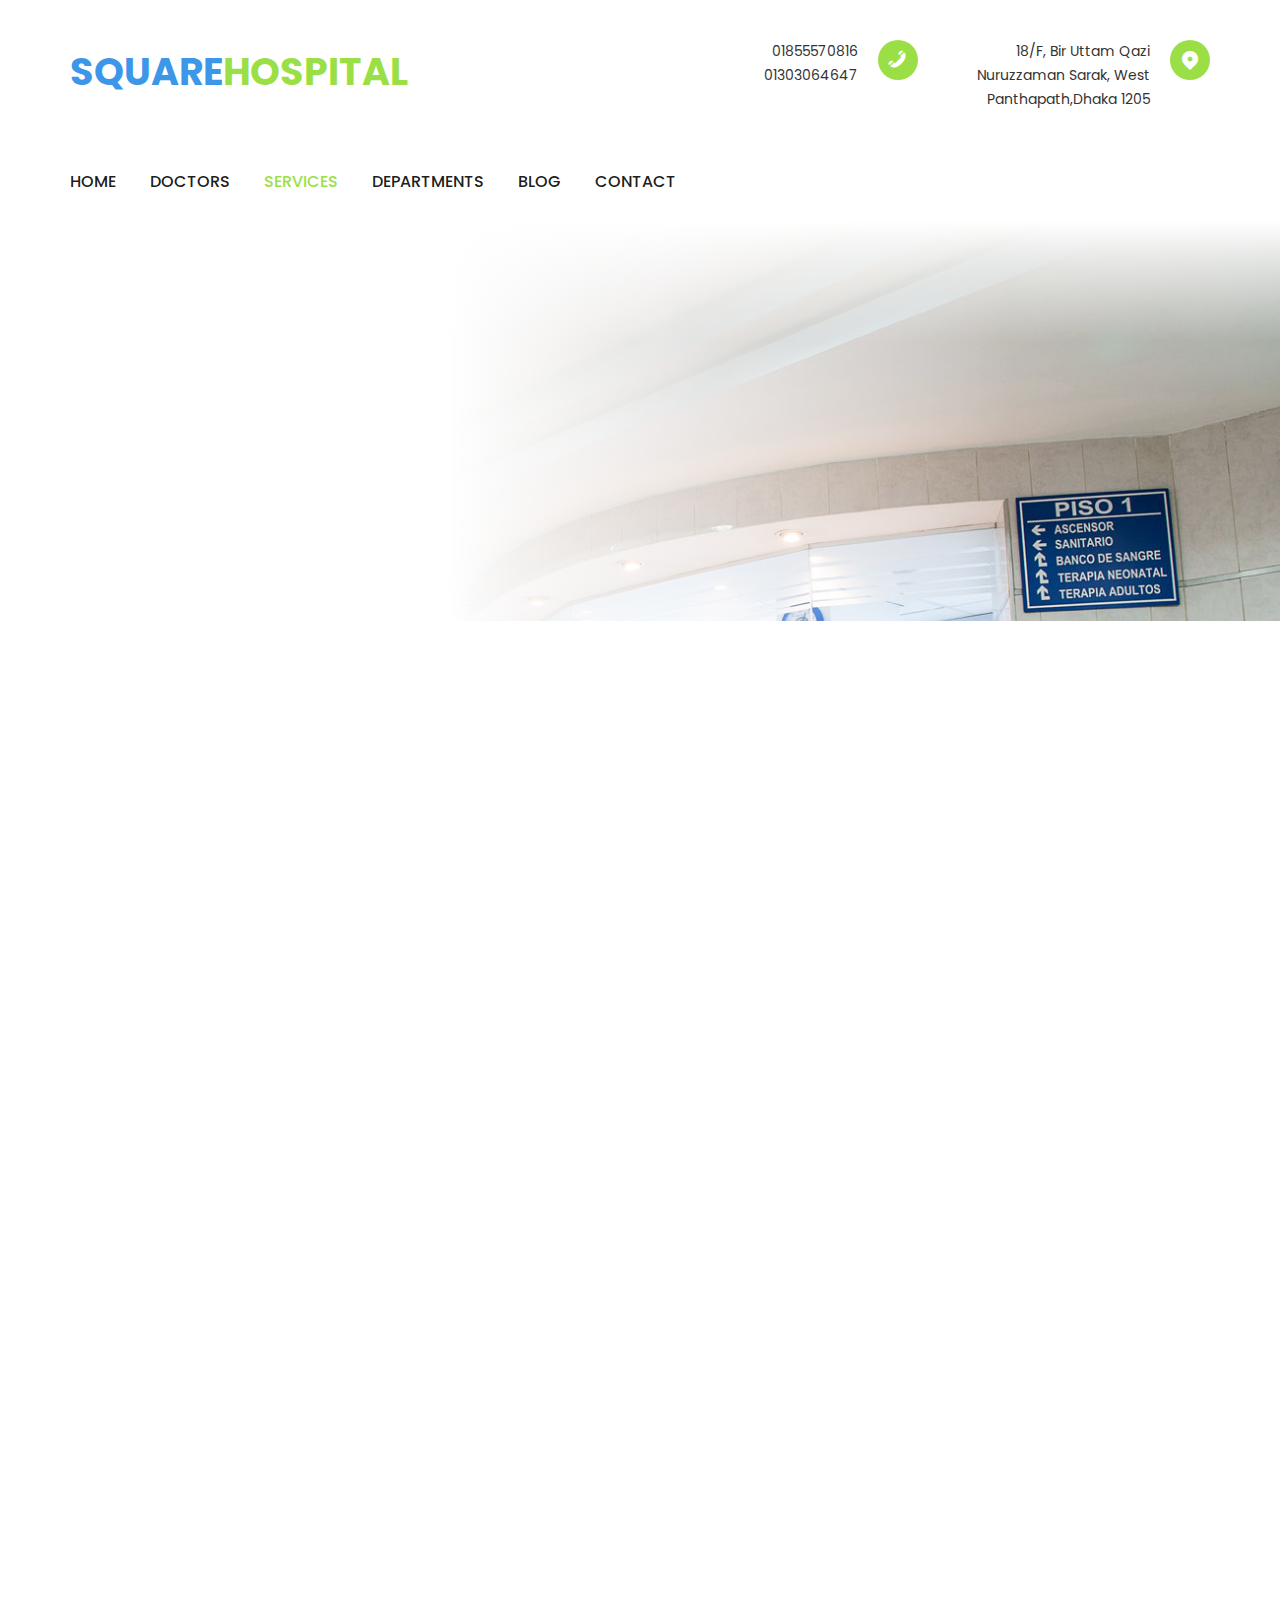
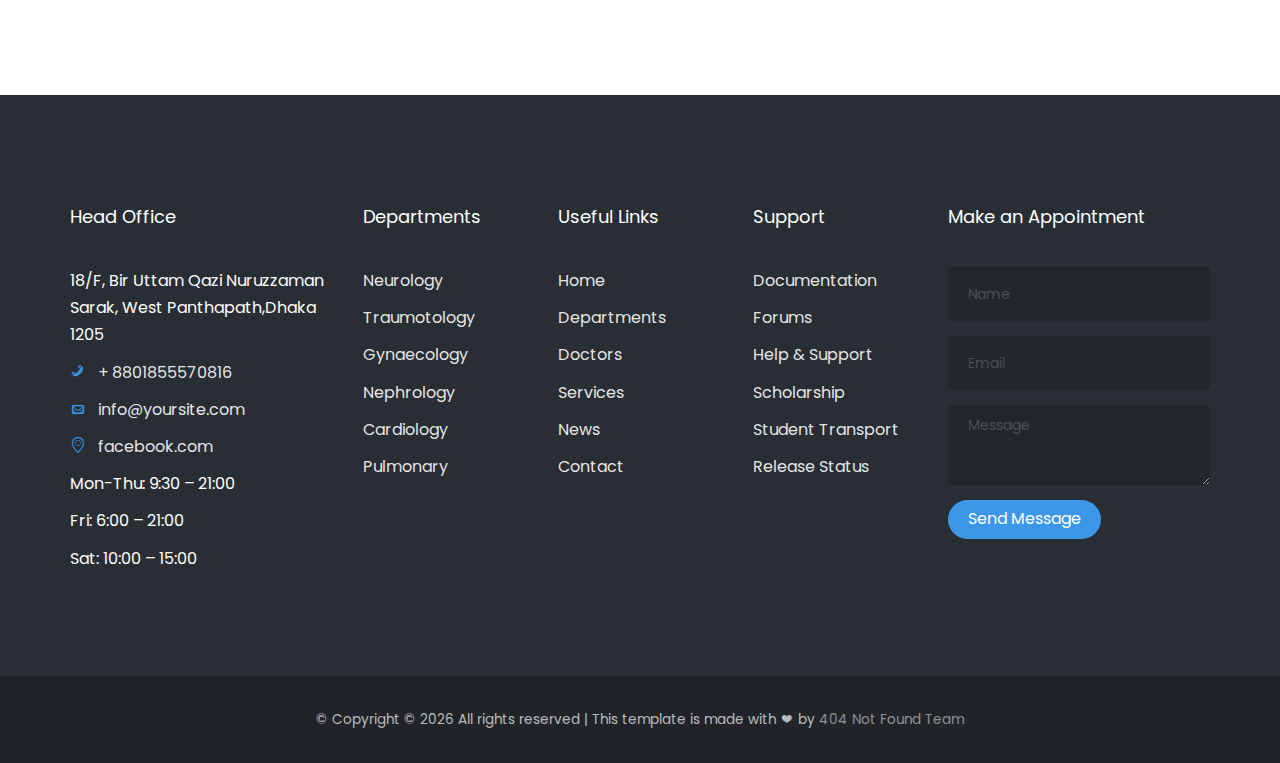
<file: services.html>
<!DOCTYPE html>
<html>
	<head>
		<title>Services</title>

		<!-- Fonts CDN -->
		<link href="https://fonts.googleapis.com/css?family=Poppins:300,400,500,600,700" rel="stylesheet">
		
		<!-- Animate.css -->
		<link rel="stylesheet" href="css/animate.css">

		<!-- Icomoon Icon Fonts-->
		<link rel="stylesheet" href="css/icomoon.css">

		<!-- Bootstrap  -->
		<link rel="stylesheet" href="css/bootstrap.css">

		<!-- Magnific Popup -->
		<link rel="stylesheet" href="css/magnific-popup.css">

		<!-- Owl Carousel  -->
		<link rel="stylesheet" href="css/owl.carousel.min.css">
		<link rel="stylesheet" href="css/owl.theme.default.min.css">

		<!-- Flexslider  -->
		<link rel="stylesheet" href="css/flexslider.css">

		<!-- Flaticons  -->
		<link rel="stylesheet" href="fonts/flaticon/font/flaticon.css">

		<!-- Theme style  -->
		<link rel="stylesheet" href="css/style.css">

		<!-- Modernizr JS -->
		<script src="js/modernizr-2.6.2.min.js"></script>
	</head>
	<body>
		<div class="fzf-loader"></div>

		<div class="page">
			<nav class="fzf-nav" role="navigation">
				<div class="top-menu">
					<div class="container">
						<div class="row">
							<div class="col-xs-12">
								<div class="top">
									<div class="row">
										<div class="col-md-6">
											<div id="fzf-logo">
												<a href="index.html">
													Square<span>Hospital</span>
												</a>
											</div>
										</div>

										<div class="col-md-3">
											<div class="num">
												<span class="icon">
													<i class="icon-phone"></i>
												</span>
												<p>
													<a href="#">01855570816</a>
													<br>
													<a href="#">01303064647</a>
												</p>
											</div>
										</div>

										<div class="col-md-3">
											<div class="loc">
												<span class="icon">
													<i class="icon-location"></i>
												</span>
												<p>
													<a href="#">18/F, Bir Uttam 
															Qazi Nuruzzaman Sarak,
															West Panthapath,Dhaka 1205
													</a>
												</p>
											</div>
										</div>
									</div>
								</div>
							</div>
						</div>
					</div>
					<div class="menu-wrap">
						<div class="container">
							<div class="row">
								<div class="col-xs-8">
									<div class="menu-1">
										<ul>
											<li>
												<a href="index.html">Home</a>
											</li>
											<li class="has-dropdown">
												<a href="doctors.html">Doctors</a>
												<ul class="dropdown">
													<li>
														<a href="doctors-single.html">Single Doctor</a>
													</li>
												</ul>
											</li>
											<li class="active"><a href="services.html">Services</a></li>
											<li class="has-dropdown">
												<a href="departments.html">Departments</a>
												<ul class="dropdown">
													<li>
														<a href="departments-single.html">Plasetic Surgery Department</a>
													</li>
													<li>
														<a href="departments-single.html">Dental Department</a>
													</li>
													<li>
														<a href="departments-single.html">Psychological Department</a>
													</li>
												</ul>
											</li>
											<li><a href="blog.html">Blog</a></li>
											<li><a href="contact.html">Contact</a></li>
										</ul>
									</div>
								</div>
							</div>
						</div>
					</div>
				</div>
			</nav>
	
			<aside id="fzf-slider" class="breadcrumbs">
				<div class="flexslider">
					<ul class="slides">
				   	<li style="background-image: url(images/img_bg_6.jpg);">
				   		<div class="overlay"></div>
				   		<div class="container">
				   			<div class="row">
					   			<div class="col-md-8 col-md-offset-2 col-md-pull-2 slider-text">
					   				<div class="slider-text-inner">
					   					<h1>Our <strong>Services</strong></h1>
											<h2>All kind of Diagonose</h2>
					   				</div>
					   			</div>
					   		</div>
				   		</div>
				   	</li>
				  	</ul>
			  	</div>
			</aside>

			<div id="fzf-services">
				<div class="container">
					<div class="row">
						<div class="col-md-4 animate-box">
							<div class="services-2">
								<span class="icon">
									<i class="flaticon-hospital"></i>
								</span>
								<div class="desc">
									<h3><a href="#">Diagnostics and emergency treatment</a></h3>
									<p>A doctor is a medical practitioner who conducts health check-ups and diagnoses any issues related to a person’s mental or physical health. Doctors are an integral part of the society.</p>
								</div>
							</div>
						</div>
						<div class="col-md-4 animate-box">
							<div class="services-2">
								<span class="icon">
									<i class="flaticon-healthy-1"></i>
								</span>
								<div class="desc">
									<h3><a href="#">Home medical appointments</a></h3>
									<p>A doctor is a medical practitioner who conducts health check-ups and diagnoses any issues related to a person’s mental or physical health. Doctors are an integral part of the society.</p>
								</div>
							</div>
						</div>
						<div class="col-md-4 animate-box">
							<div class="services-2">
								<span class="icon">
									<i class="flaticon-stethoscope"></i>
								</span>
								<div class="desc">
									<h3><a href="#">Pharmacy refunded from hospital</a></h3>
									<p>A doctor is a medical practitioner who conducts health check-ups and diagnoses any issues related to a person’s mental or physical health. Doctors are an integral part of the society.</p>
								</div>
							</div>
						</div>
					</div>
					<div class="row">
						<div class="col-md-4 animate-box">
							<div class="services-2">
								<span class="icon">
									<i class="flaticon-blood-donation"></i>
								</span>
								<div class="desc">
									<h3><a href="#">Long term medical care in a hospital</a></h3>
									<p>A doctor is a medical practitioner who conducts health check-ups and diagnoses any issues related to a person’s mental or physical health. Doctors are an integral part of the society.</p>
								</div>
							</div>
						</div>
						<div class="col-md-4 animate-box">
							<div class="services-2">
								<span class="icon">
									<i class="flaticon-radiation"></i>
								</span>
								<div class="desc">
									<h3><a href="#">A specialized laboratory research</a></h3>
									<p>Even the all-powerful Pointing has no control about the blind texts it is an almost unorthographic life</p>
								</div>
							</div>
						</div>
						<div class="col-md-4 animate-box">
							<div class="services-2">
								<span class="icon">
									<i class="flaticon-ambulance"></i>
								</span>
								<div class="desc">
									<h3><a href="#">Medical transport to the hospital</a></h3>
									<p>Even the all-powerful Pointing has no control about the blind texts it is an almost unorthographic life</p>
								</div>
							</div>
						</div>
					</div>
				</div>
			</div>

			<footer id="fzf-footer" role="contentinfo">
				<div class="overlay"></div>
				<div class="container">
					<div class="row row-pb-md">
						<div class="col-md-3 fzf-widget">
								<h3>Head Office</h3>
								<ul class="fzf-footer-links">
									<li>18/F, Bir Uttam 
															Qazi Nuruzzaman Sarak,
															West Panthapath,Dhaka 1205</li>
									<li><a href="tel://01855570816"><i class="icon-phone"></i> + 8801855570816</a></li>
									<li><a href="mailto:errorfound@gmail.com"><i class="icon-mail"></i> info@yoursite.com</a></li>
									<li><a href="http://facebook.com"><i class="icon-location4"></i> facebook.com</a></li>
									<li>Mon-Thu: 9:30 – 21:00</li>
									<li>Fri: 6:00 – 21:00</li>
									<li>Sat: 10:00 – 15:00</li>
								</ul>
							</div>
							<div class="col-md-2 fzf-widget">
								<h3>Departments</h3>
								<p>
									<ul class="fzf-footer-links">
										<li><a href="#">Neurology</a></li>
										<li><a href="#">Traumotology</a></li>
										<li><a href="#">Gynaecology</a></li>
										<li><a href="#">Nephrology</a></li>
										<li><a href="#">Cardiology</a></li>
										<li><a href="#">Pulmonary</a></li>
									</ul>
								</p>
							</div>
							<div class="col-md-2 fzf-widget">
								<h3>Useful Links</h3>
								<p>
									<ul class="fzf-footer-links">
										<li><a href="#">Home</a></li>
										<li><a href="#">Departments</a></li>
										<li><a href="#">Doctors</a></li>
										<li><a href="#">Services</a></li>
										<li><a href="#">News</a></li>
										<li><a href="#">Contact</a></li>
									</ul>
								</p>
							</div>

							<div class="col-md-2 fzf-widget">
								<h3>Support</h3>
								<p>
									<ul class="fzf-footer-links">
										<li><a href="#">Documentation</a></li>
										<li><a href="#">Forums</a></li>
										<li><a href="#">Help &amp; Support</a></li>
										<li><a href="#">Scholarship</a></li>
										<li><a href="#">Student Transport</a></li>
										<li><a href="#">Release Status</a></li>
									</ul>
								</p>
							</div>

						<div class="col-md-3 fzf-widget">
							<h3>Make an Appointment</h3>
							<form class="contact-form">
								<div class="form-group">
									<label for="name" class="sr-only">Name</label>
									<input type="name" class="form-control" id="name" placeholder="Name">
								</div>
								<div class="form-group">
									<label for="email" class="sr-only">Email</label>
									<input type="email" class="form-control" id="email" placeholder="Email">
								</div>
								<div class="form-group">
									<label for="message" class="sr-only">Message</label>
									<textarea class="form-control" id="message" rows="3" placeholder="Message"></textarea>
								</div>
								<div class="form-group">
									<input type="submit" id="btn-submit" class="btn btn-primary btn-send-message btn-md" value="Send Message">
								</div>
							</form>
						</div>
					</div>
				</div>
				<div class="row copyright">
					<div class="col-md-12 text-center">
						<p>
							<small class="block">
								&copy;	Copyright &copy;
								<script>document.write(new Date().getFullYear());</script> All rights reserved | This template is made with <i class="icon-heart" aria-hidden="true"></i> by <a href="" target="_blank">404 Not Found Team</a>
							</small>
						</p>
					</div>
				</div>
			</footer>			
		</div>

		<div class="gototop js-top">
			<a href="#" class="js-gotop"><i class="icon-arrow-up"></i></a>
		</div>
	
		<!-- jQuery -->
		<script src="js/jquery.min.js"></script>

		<!-- jQuery Easing -->
		<script src="js/jquery.easing.1.3.js"></script>

		<!-- Bootstrap -->
		<script src="js/bootstrap.min.js"></script>

		<!-- Waypoints -->
		<script src="js/jquery.waypoints.min.js"></script>

		<!-- Stellar Parallax -->
		<script src="js/jquery.stellar.min.js"></script>

		<!-- Carousel -->
		<script src="js/owl.carousel.min.js"></script>

		<!-- Flexslider -->
		<script src="js/jquery.flexslider-min.js"></script>

		<!-- countTo -->
		<script src="js/jquery.countTo.js"></script>

		<!-- Magnific Popup -->
		<script src="js/jquery.magnific-popup.min.js"></script>
		<script src="js/magnific-popup-options.js"></script>

		<!-- Sticky Kit -->
		<script src="js/sticky-kit.min.js"></script>

		<!-- Main -->
		<script src="js/main.js"></script>
	</body>
</html>
</file>
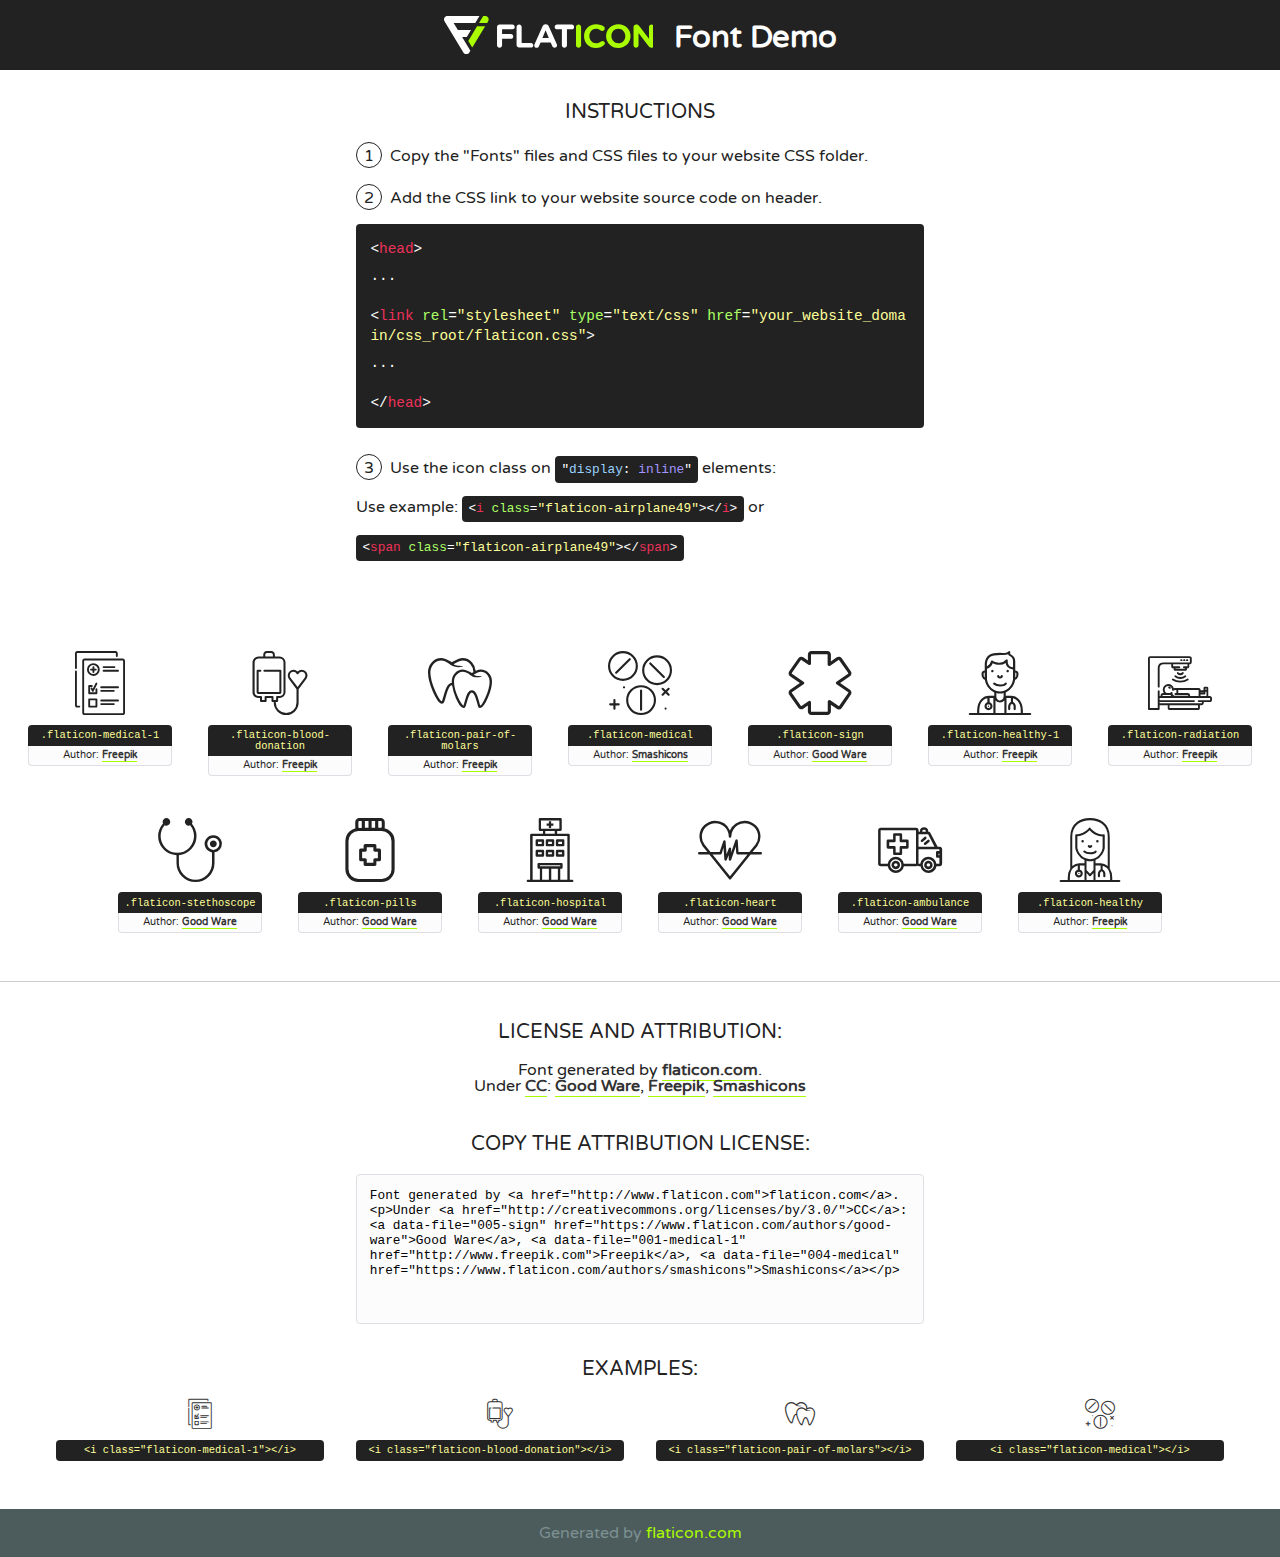
<file: fonts/flaticon/font/flaticon.html>
<!DOCTYPE html>
<!--
  Flaticon icon font: Flaticon
  Creation date: 29/01/2018 11:49
-->
<html>
<!DOCTYPE html>
<html>

<head>
    <title>Flaticon WebFont</title>
    <link href="http://fonts.googleapis.com/css?family=Varela+Round" rel="stylesheet" type="text/css" />
    <link rel="stylesheet" type="text/css" href="flaticon.css">
    <meta charset="UTF-8">
    <style>
    html, body, div, span, applet, object, iframe,
    h1, h2, h3, h4, h5, h6, p, blockquote, pre,
    a, abbr, acronym, address, big, cite, code,
    del, dfn, em, img, ins, kbd, q, s, samp,
    small, strike, strong, sub, sup, tt, var,
    b, u, i, center,
    dl, dt, dd, ol, ul, li,
    fieldset, form, label, legend,
    table, caption, tbody, tfoot, thead, tr, th, td,
    article, aside, canvas, details, embed, 
    figure, figcaption, footer, header, hgroup, 
    menu, nav, output, ruby, section, summary,
    time, mark, audio, video {
        margin: 0;
        padding: 0;
        border: 0;
        font-size: 100%;
        font: inherit;
        vertical-align: baseline;
    }
    /* HTML5 display-role reset for older browsers */
    article, aside, details, figcaption, figure, 
    footer, header, hgroup, menu, nav, section {
        display: block;
    }
    body {
        line-height: 1;
    }
    ol, ul {
        list-style: none;
    }
    blockquote, q {
        quotes: none;
    }
    blockquote:before, blockquote:after,
    q:before, q:after {
        content: '';
        content: none;
    }
    table {
        border-collapse: collapse;
        border-spacing: 0;
    }
    body {
        font-family: 'Varela Round', Helvetica, Arial, sans-serif;
        font-size: 16px;
        color: #222;
    }
    a {
        color: #333;
        border-bottom: 1px solid #a9fd00;
        font-weight: bold;
        text-decoration: none;
    }
    * {
        -moz-box-sizing: border-box;
        -webkit-box-sizing: border-box;
        box-sizing: border-box;
        margin: 0;
        padding: 0;
    }
    [class^="flaticon-"]:before, [class*=" flaticon-"]:before, [class^="flaticon-"]:after, [class*=" flaticon-"]:after {
        font-family: Flaticon;
        font-size: 30px;
        font-style: normal;
        margin-left: 20px;
        color: #333;
    }
    .wrapper {
        max-width: 600px;
        margin: auto;
        padding: 0 1em;
    }
    .title {
        font-size: 1.25em;
        text-align: center;
        margin-bottom: 1em;
        text-transform: uppercase;
    }
    header {
        text-align: center;
        background-color: #222;
        color: #fff;
        padding: 1em;
    }
    header .logo {
        width: 210px;
        height: 38px;
        display: inline-block;
        vertical-align: middle;
        margin-right: 1em;
        border: none;
    }
    header strong {
        font-size: 1.95em;
        font-weight: bold;
        vertical-align: middle;
        margin-top: 5px;
        display: inline-block;
    }
    .demo {
        margin: 2em auto;
        line-height: 1.25em;
    }
    .demo ul li {
        margin-bottom: 1em;
    }
    .demo ul li .num {
        color: #222;
        border-radius: 20px;
        display: inline-block;
        width: 26px;
        padding: 3px;
        height: 26px;
        text-align: center;
        margin-right: 0.5em;
        border: 1px solid #222;
    }
    .demo ul li code {
        background-color: #222;
        border-radius: 4px;
        padding: 0.25em 0.5em;
        display: inline-block;
        color: #fff;
        font-family: Consolas,Monaco,Lucida Console,Liberation Mono,DejaVu Sans Mono,Bitstream Vera Sans Mono,Courier New, monospace;
        font-weight: lighter;
        margin-top: 1em;
        font-size: 0.8em;
        word-break: break-all;
    }
    .demo ul li code.big {
        padding: 1em;
        font-size: 0.9em;
    }
    .demo ul li code .red {
        color: #EF3159;
    }
    .demo ul li code .green {
        color: #ACFF65;
    }
    .demo ul li code .yellow {
        color: #FFFF99;
    }
    .demo ul li code .blue {
        color: #99D3FF;
    }
    .demo ul li code .purple {
        color: #A295FF;
    }
    .demo ul li code .dots {
        margin-top: 0.5em;
        display: block;
    }
    #glyphs {
        border-bottom: 1px solid #ccc;
        padding: 2em 0;
        text-align: center;
    }
    .glyph {
        display: inline-block;
        width: 9em;
        margin: 1em;
        text-align: center;
        vertical-align: top;
        background: #FFF;
    }
    .glyph .glyph-icon {
        padding: 10px;
        display: block;
        font-family:"Flaticon";
        font-size: 64px;
        line-height: 1;
    }
    .glyph .glyph-icon:before {
        font-size: 64px;
        color: #222;
        margin-left: 0;
    }
    .class-name {
        font-size: 0.65em;
        background-color: #222;
        color: #fff;
        border-radius: 4px 4px 0 0;
        padding: 0.5em;
        color: #FFFF99;
        font-family: Consolas,Monaco,Lucida Console,Liberation Mono,DejaVu Sans Mono,Bitstream Vera Sans Mono,Courier New, monospace;
    }
    .author-name {
        font-size: 0.6em;
        background-color: #fcfcfd;
        border: 1px solid #DEDEE4;
        border-top: 0;
        border-radius: 0 0 4px 4px;
        padding: 0.5em;
    }
    .class-name:last-child {
        font-size: 10px;
        color:#888;
    }
    .class-name:last-child a {
        font-size: 10px;
        color:#555;
    }
    .class-name:last-child a:hover {
        color:#a9fd00;
    }
    .glyph > input {
        display: block;
        width: 100px;
        margin: 5px auto;
        text-align: center;
        font-size: 12px;
        cursor: text;
    }
    .glyph > input.icon-input {
        font-family:"Flaticon";
        font-size: 16px;
        margin-bottom: 10px;
    }
    .attribution .title {
        margin-top: 2em;
    }
    .attribution textarea {
        background-color: #fcfcfd;
        padding: 1em;
        border: none;
        box-shadow: none;
        border: 1px solid #DEDEE4;
        border-radius: 4px;
        resize: none;
        width: 100%;
        height: 150px;
        font-size: 0.8em;
        font-family: Consolas,Monaco,Lucida Console,Liberation Mono,DejaVu Sans Mono,Bitstream Vera Sans Mono,Courier New, monospace;
        -webkit-appearance: none;
    }
    .iconsuse {
        margin: 2em auto;
        text-align: center;
        max-width: 1200px;
    }
    .iconsuse:after {
        content: '';
        display: table;
        clear: both;
    }
    .iconsuse .image {
        float: left;
        width: 25%;
        padding: 0 1em;
    }
    .iconsuse .image p {
        margin-bottom: 1em;
    }
    .iconsuse .image span {
        display: block;
        font-size: 0.65em;
        background-color: #222;
        color: #fff;
        border-radius: 4px;
        padding: 0.5em;
        color: #FFFF99;
        margin-top: 1em;
        font-family: Consolas,Monaco,Lucida Console,Liberation Mono,DejaVu Sans Mono,Bitstream Vera Sans Mono,Courier New, monospace;
    }
    #footer {
        text-align: center;
        background-color: #4C5B5C;
        color: #7c9192;
        padding: 1em;
    }
    #footer a {
        border: none;
        color: #a9fd00;
        font-weight: normal;
    }
    @media (max-width: 960px) {
        .iconsuse .image {
            width: 50%;
        }
    }
    @media (max-width: 560px) {
        .iconsuse .image {
            width: 100%;
        }
    }
    </style>
</head>

<body class="characters-off">

    <header>
        <a href="http://www.flaticon.com" target="_blank" class="logo">
            <svg version="1.1" xmlns="http://www.w3.org/2000/svg" xmlns:xlink="http://www.w3.org/1999/xlink" xmlns:a="http://ns.adobe.com/AdobeSVGViewerExtensions/3.0/" viewBox="0 0 560.875 102.036" enable-background="new 0 0 560.875 102.036" xml:space="preserve">
                <defs>
                </defs>
                <g>
                    <g class="letters">
                        <path fill="#ffffff" d="M141.596,29.675c0-3.777,2.985-6.767,6.764-6.767h34.438c3.426,0,6.15,2.728,6.15,6.15
                        c0,3.43-2.724,6.149-6.15,6.149h-27.674v13.091h23.719c3.429,0,6.151,2.724,6.151,6.15c0,3.43-2.723,6.149-6.151,6.149h-23.719
                        v17.574c0,3.773-2.986,6.761-6.764,6.761c-3.779,0-6.764-2.989-6.764-6.761V29.675z"></path>
                        <path fill="#ffffff" d="M193.844,29.149c0-3.781,2.985-6.767,6.764-6.767c3.776,0,6.763,2.985,6.763,6.767v42.957h25.039
                        c3.426,0,6.149,2.726,6.149,6.153c0,3.425-2.723,6.15-6.149,6.15h-31.802c-3.779,0-6.764-2.986-6.764-6.768V29.149z"></path>
                        <path fill="#ffffff" d="M241.891,75.71l21.438-48.407c1.492-3.341,4.215-5.357,7.906-5.357h0.792
                        c3.686,0,6.323,2.017,7.815,5.357l21.439,48.407c0.436,0.967,0.701,1.845,0.701,2.723c0,3.602-2.809,6.501-6.414,6.501
                        c-3.161,0-5.269-1.845-6.499-4.655l-4.132-9.661h-27.059l-4.301,10.102c-1.144,2.631-3.426,4.214-6.237,4.214
                        c-3.517,0-6.24-2.81-6.24-6.325C241.1,77.64,241.451,76.677,241.891,75.71z M279.932,58.666l-8.521-20.297l-8.526,20.297H279.932
                        z"></path>
                        <path fill="#ffffff" d="M314.864,35.387H301.86c-3.429,0-6.239-2.813-6.239-6.238c0-3.429,2.811-6.24,6.239-6.24h39.533
                        c3.426,0,6.237,2.811,6.237,6.24c0,3.425-2.811,6.238-6.237,6.238h-13.001v42.785c0,3.773-2.99,6.761-6.764,6.761
                        c-3.779,0-6.764-2.989-6.764-6.761V35.387z"></path>
                        <path fill="#A9FD00" d="M352.615,29.149c0-3.781,2.985-6.767,6.767-6.767c3.774,0,6.761,2.985,6.761,6.767v49.024
                        c0,3.773-2.987,6.761-6.761,6.761c-3.781,0-6.767-2.989-6.767-6.761V29.149z"></path>
                        <path fill="#A9FD00" d="M374.132,53.836v-0.179c0-17.481,13.178-31.801,32.065-31.801c9.22,0,15.459,2.458,20.557,6.238
                        c1.402,1.054,2.637,2.985,2.637,5.357c0,3.692-2.985,6.59-6.681,6.59c-1.845,0-3.071-0.702-4.044-1.319
                        c-3.776-2.813-7.729-4.393-12.562-4.393c-10.364,0-17.831,8.611-17.831,19.154v0.173c0,10.542,7.291,19.329,17.831,19.329
                        c5.715,0,9.492-1.756,13.359-4.834c1.049-0.874,2.458-1.491,4.039-1.491c3.429,0,6.325,2.813,6.325,6.236
                        c0,2.106-1.056,3.78-2.282,4.834c-5.539,4.834-12.036,7.733-21.878,7.733C387.572,85.464,374.132,71.493,374.132,53.836z"></path>
                        <path fill="#A9FD00" d="M433.009,53.836v-0.179c0-17.481,13.79-31.801,32.766-31.801c18.981,0,32.592,14.143,32.592,31.628v0.173
                        c0,17.483-13.785,31.807-32.769,31.807C446.625,85.464,433.009,71.32,433.009,53.836z M484.224,53.836v-0.179
                        c0-10.539-7.725-19.326-18.626-19.326c-10.893,0-18.449,8.611-18.449,19.154v0.173c0,10.542,7.73,19.329,18.626,19.329
                        C476.676,72.986,484.224,64.378,484.224,53.836z"></path>
                        <path fill="#A9FD00" d="M506.233,29.321c0-3.774,2.99-6.763,6.767-6.763h1.401c3.252,0,5.183,1.583,7.029,3.953l26.093,34.265
                        V29.059c0-3.692,2.99-6.677,6.681-6.677c3.683,0,6.671,2.985,6.671,6.677v48.934c0,3.78-2.987,6.765-6.764,6.765h-0.436
                        c-3.257,0-5.188-1.581-7.034-3.953l-27.056-35.492v32.944c0,3.687-2.985,6.676-6.678,6.676c-3.683,0-6.673-2.989-6.673-6.676
                        V29.321z"></path>
                    </g>
                    <g class="insignia">
                        <path fill="#ffffff" d="M48.372,56.137h12.517l11.156-18.537H37.186L25.688,18.539h57.825L94.668,0H9.271
                        C5.925,0,2.842,1.801,1.198,4.716c-1.644,2.907-1.593,6.482,0.134,9.343l50.38,83.501c1.678,2.781,4.689,4.476,7.938,4.476
                        c3.246,0,6.257-1.695,7.935-4.476l2.898-4.804L48.372,56.137z"></path>
                        <g class="i">
                            <path fill="#A9FD00" d="M93.575,18.539h0.031v0.004l21.652,0.004l2.705-4.488c1.727-2.861,1.778-6.436,0.133-9.343
                            C116.454,1.801,113.371,0,110.026,0h-5.294L93.575,18.539z"></path>
                            <polygon fill="#A9FD00" points="88.291,27.356 64.725,66.486 75.519,84.404 109.942,27.356"></polygon>
                        </g>
                    </g>
                </g>
            </svg>
        </a>
        <strong>Font Demo</strong>
    </header>


    <section class="demo wrapper">

        <p class="title">Instructions</p>

        <ul>
            <li>
                <span class="num">1</span>Copy the "Fonts" files and CSS files to your website CSS folder.
            </li>
            <li>
                <span class="num">2</span>Add the CSS link to your website source code on header.
                <code class="big">
                    &lt;<span class="red">head</span>&gt;
                    <br/><span class="dots">...</span>
                    <br/>&lt;<span class="red">link</span> <span class="green">rel</span>=<span class="yellow">"stylesheet"</span> <span class="green">type</span>=<span class="yellow">"text/css"</span> <span class="green">href</span>=<span class="yellow">"your_website_domain/css_root/flaticon.css"</span>&gt;
                    <br/><span class="dots">...</span>
                    <br/>&lt;/<span class="red">head</span>&gt;
                </code>
            </li>

            <li>
                <p>
                    <span class="num">3</span>Use the icon class on <code>"<span class="blue">display</span>:<span class="purple"> inline</span>"</code> elements:
                    <br />
                    Use example: <code>&lt;<span class="red">i</span> <span class="green">class</span>=<span class="yellow">&quot;flaticon-airplane49&quot;</span>&gt;&lt;/<span class="red">i</span>&gt;</code> or <code>&lt;<span class="red">span</span> <span class="green">class</span>=<span class="yellow">&quot;flaticon-airplane49&quot;</span>&gt;&lt;/<span class="red">span</span>&gt;</code>
            </li>
        </ul>

    </section>




   <section id="glyphs">          
    
      
        <div class="glyph"><div class="glyph-icon flaticon-medical-1"></div>
            <div class="class-name">.flaticon-medical-1</div>
            <div class="author-name">Author: <a data-file="001-medical-1" href="http://www.freepik.com">Freepik</a> </div> 
        </div>        
        
        <div class="glyph"><div class="glyph-icon flaticon-blood-donation"></div>
            <div class="class-name">.flaticon-blood-donation</div>
            <div class="author-name">Author: <a data-file="002-blood-donation" href="http://www.freepik.com">Freepik</a> </div> 
        </div>        
        
        <div class="glyph"><div class="glyph-icon flaticon-pair-of-molars"></div>
            <div class="class-name">.flaticon-pair-of-molars</div>
            <div class="author-name">Author: <a data-file="003-pair-of-molars" href="http://www.freepik.com">Freepik</a> </div> 
        </div>        
        
        <div class="glyph"><div class="glyph-icon flaticon-medical"></div>
            <div class="class-name">.flaticon-medical</div>
            <div class="author-name">Author: <a data-file="004-medical" href="https://www.flaticon.com/authors/smashicons">Smashicons</a> </div> 
        </div>        
        
        <div class="glyph"><div class="glyph-icon flaticon-sign"></div>
            <div class="class-name">.flaticon-sign</div>
            <div class="author-name">Author: <a data-file="005-sign" href="https://www.flaticon.com/authors/good-ware">Good Ware</a> </div> 
        </div>        
        
        <div class="glyph"><div class="glyph-icon flaticon-healthy-1"></div>
            <div class="class-name">.flaticon-healthy-1</div>
            <div class="author-name">Author: <a data-file="006-healthy-1" href="http://www.freepik.com">Freepik</a> </div> 
        </div>        
        
        <div class="glyph"><div class="glyph-icon flaticon-radiation"></div>
            <div class="class-name">.flaticon-radiation</div>
            <div class="author-name">Author: <a data-file="007-radiation" href="http://www.freepik.com">Freepik</a> </div> 
        </div>        
        
        <div class="glyph"><div class="glyph-icon flaticon-stethoscope"></div>
            <div class="class-name">.flaticon-stethoscope</div>
            <div class="author-name">Author: <a data-file="008-stethoscope" href="https://www.flaticon.com/authors/good-ware">Good Ware</a> </div> 
        </div>        
        
        <div class="glyph"><div class="glyph-icon flaticon-pills"></div>
            <div class="class-name">.flaticon-pills</div>
            <div class="author-name">Author: <a data-file="009-pills" href="https://www.flaticon.com/authors/good-ware">Good Ware</a> </div> 
        </div>        
        
        <div class="glyph"><div class="glyph-icon flaticon-hospital"></div>
            <div class="class-name">.flaticon-hospital</div>
            <div class="author-name">Author: <a data-file="010-hospital" href="https://www.flaticon.com/authors/good-ware">Good Ware</a> </div> 
        </div>        
        
        <div class="glyph"><div class="glyph-icon flaticon-heart"></div>
            <div class="class-name">.flaticon-heart</div>
            <div class="author-name">Author: <a data-file="011-heart" href="https://www.flaticon.com/authors/good-ware">Good Ware</a> </div> 
        </div>        
        
        <div class="glyph"><div class="glyph-icon flaticon-ambulance"></div>
            <div class="class-name">.flaticon-ambulance</div>
            <div class="author-name">Author: <a data-file="012-ambulance" href="https://www.flaticon.com/authors/good-ware">Good Ware</a> </div> 
        </div>        
        
        <div class="glyph"><div class="glyph-icon flaticon-healthy"></div>
            <div class="class-name">.flaticon-healthy</div>
            <div class="author-name">Author: <a data-file="013-healthy" href="http://www.freepik.com">Freepik</a> </div> 
        </div>        
        

    </section>



    <section class="attribution wrapper"   style="text-align:center;">

      <div class="title">License and attribution:</div><div class="attrDiv">Font generated by <a href="http://www.flaticon.com">flaticon.com</a>. <div><p>Under <a href="http://creativecommons.org/licenses/by/3.0/">CC</a>: <a data-file="005-sign" href="https://www.flaticon.com/authors/good-ware">Good Ware</a>, <a data-file="001-medical-1" href="http://www.freepik.com">Freepik</a>, <a data-file="004-medical" href="https://www.flaticon.com/authors/smashicons">Smashicons</a></p>  </div>
      </div>
      <div class="title">Copy the Attribution License:</div>

    <textarea onclick="this.focus();this.select();">Font generated by &lt;a href=&quot;http://www.flaticon.com&quot;&gt;flaticon.com&lt;/a&gt;. <p>Under <a href="http://creativecommons.org/licenses/by/3.0/">CC</a>: <a data-file="005-sign" href="https://www.flaticon.com/authors/good-ware">Good Ware</a>, <a data-file="001-medical-1" href="http://www.freepik.com">Freepik</a>, <a data-file="004-medical" href="https://www.flaticon.com/authors/smashicons">Smashicons</a></p>  
     </textarea>

    </section>

    <section class="iconsuse">

          <div class="title">Examples:</div>            
             
            <div class="image">
                <p>
                    <i class="glyph-icon flaticon-medical-1"></i> 
                    <span>&lt;i class=&quot;flaticon-medical-1&quot;&gt;&lt;/i&gt;</span>
                </p>
            </div>
            
            <div class="image">
                <p>
                    <i class="glyph-icon flaticon-blood-donation"></i> 
                    <span>&lt;i class=&quot;flaticon-blood-donation&quot;&gt;&lt;/i&gt;</span>
                </p>
            </div>
            
            <div class="image">
                <p>
                    <i class="glyph-icon flaticon-pair-of-molars"></i> 
                    <span>&lt;i class=&quot;flaticon-pair-of-molars&quot;&gt;&lt;/i&gt;</span>
                </p>
            </div>
            
            <div class="image">
                <p>
                    <i class="glyph-icon flaticon-medical"></i> 
                    <span>&lt;i class=&quot;flaticon-medical&quot;&gt;&lt;/i&gt;</span>
                </p>
            </div>
                       
        </div>
                            
    </section>

<div id="footer">
    <div>Generated by <a href="http://www.flaticon.com">flaticon.com</a>
    </div>
</div>



</body>
</html>
</file>
<file: css/icomoon.css>
@font-face {
  font-family: 'icomoon';
  src:  url('fonts/icomoon.eot?6py85u');
  src:  url('fonts/icomoon.eot?6py85u#iefix') format('embedded-opentype'),
    url('fonts/icomoon.ttf?6py85u') format('truetype'),
    url('fonts/icomoon.woff?6py85u') format('woff'),
    url('fonts/icomoon.svg?6py85u#icomoon') format('svg');
  font-weight: normal;
  font-style: normal;
}

[class^="icon-"], [class*=" icon-"] {
  /* use !important to prevent issues with browser extensions that change fonts */
  font-family: 'icomoon' !important;
  speak: none;
  font-style: normal;
  font-weight: normal;
  font-variant: normal;
  text-transform: none;
  line-height: 1;

  /* Better Font Rendering =========== */
  -webkit-font-smoothing: antialiased;
  -moz-osx-font-smoothing: grayscale;
}

.icon-times:before {
  content: "\e930";
}
.icon-tick:before {
  content: "\e931";
}
.icon-plus:before {
  content: "\e932";
}
.icon-minus:before {
  content: "\e933";
}
.icon-equals:before {
  content: "\e934";
}
.icon-divide:before {
  content: "\e935";
}
.icon-chevron-right:before {
  content: "\e936";
}
.icon-chevron-left:before {
  content: "\e937";
}
.icon-arrow-right-thick:before {
  content: "\e938";
}
.icon-arrow-left-thick:before {
  content: "\e939";
}
.icon-th-small:before {
  content: "\e93a";
}
.icon-th-menu:before {
  content: "\e93b";
}
.icon-th-list:before {
  content: "\e93c";
}
.icon-th-large:before {
  content: "\e93d";
}
.icon-home:before {
  content: "\e93e";
}
.icon-arrow-forward:before {
  content: "\e93f";
}
.icon-arrow-back:before {
  content: "\e940";
}
.icon-rss:before {
  content: "\e941";
}
.icon-location:before {
  content: "\e942";
}
.icon-link:before {
  content: "\e943";
}
.icon-image:before {
  content: "\e944";
}
.icon-arrow-up-thick:before {
  content: "\e945";
}
.icon-arrow-down-thick:before {
  content: "\e946";
}
.icon-starburst:before {
  content: "\e947";
}
.icon-starburst-outline:before {
  content: "\e948";
}
.icon-star3:before {
  content: "\e949";
}
.icon-flow-children:before {
  content: "\e94a";
}
.icon-export:before {
  content: "\e94b";
}
.icon-delete2:before {
  content: "\e94c";
}
.icon-delete-outline:before {
  content: "\e94d";
}
.icon-cloud-storage:before {
  content: "\e94e";
}
.icon-wi-fi:before {
  content: "\e94f";
}
.icon-heart:before {
  content: "\e950";
}
.icon-flash:before {
  content: "\e951";
}
.icon-cancel:before {
  content: "\e952";
}
.icon-backspace:before {
  content: "\e953";
}
.icon-attachment:before {
  content: "\e954";
}
.icon-arrow-move:before {
  content: "\e955";
}
.icon-warning:before {
  content: "\e956";
}
.icon-user:before {
  content: "\e957";
}
.icon-radar:before {
  content: "\e958";
}
.icon-lock-open:before {
  content: "\e959";
}
.icon-lock-closed:before {
  content: "\e95a";
}
.icon-location-arrow:before {
  content: "\e95b";
}
.icon-info:before {
  content: "\e95c";
}
.icon-user-delete:before {
  content: "\e95d";
}
.icon-user-add:before {
  content: "\e95e";
}
.icon-media-pause:before {
  content: "\e95f";
}
.icon-group:before {
  content: "\e960";
}
.icon-chart-pie:before {
  content: "\e961";
}
.icon-chart-line:before {
  content: "\e962";
}
.icon-chart-bar:before {
  content: "\e963";
}
.icon-chart-area:before {
  content: "\e964";
}
.icon-video:before {
  content: "\e965";
}
.icon-point-of-interest:before {
  content: "\e966";
}
.icon-infinity:before {
  content: "\e967";
}
.icon-globe:before {
  content: "\e968";
}
.icon-eye:before {
  content: "\e969";
}
.icon-cog:before {
  content: "\e96a";
}
.icon-camera:before {
  content: "\e96b";
}
.icon-upload:before {
  content: "\e96c";
}
.icon-scissors:before {
  content: "\e96d";
}
.icon-refresh:before {
  content: "\e96e";
}
.icon-pin:before {
  content: "\e96f";
}
.icon-key:before {
  content: "\e970";
}
.icon-info-large:before {
  content: "\e971";
}
.icon-eject:before {
  content: "\e972";
}
.icon-download:before {
  content: "\e973";
}
.icon-zoom:before {
  content: "\e974";
}
.icon-zoom-out:before {
  content: "\e975";
}
.icon-zoom-in:before {
  content: "\e976";
}
.icon-sort-numerically:before {
  content: "\e977";
}
.icon-sort-alphabetically:before {
  content: "\e978";
}
.icon-input-checked:before {
  content: "\e979";
}
.icon-calender:before {
  content: "\e97a";
}
.icon-world2:before {
  content: "\e97b";
}
.icon-notes:before {
  content: "\e97c";
}
.icon-code:before {
  content: "\e97d";
}
.icon-arrow-sync:before {
  content: "\e97e";
}
.icon-arrow-shuffle:before {
  content: "\e97f";
}
.icon-arrow-repeat:before {
  content: "\e980";
}
.icon-arrow-minimise:before {
  content: "\e981";
}
.icon-arrow-maximise:before {
  content: "\e982";
}
.icon-arrow-loop:before {
  content: "\e983";
}
.icon-anchor:before {
  content: "\e984";
}
.icon-spanner:before {
  content: "\e985";
}
.icon-puzzle:before {
  content: "\e986";
}
.icon-power:before {
  content: "\e987";
}
.icon-plane:before {
  content: "\e988";
}
.icon-pi:before {
  content: "\e989";
}
.icon-phone:before {
  content: "\e98a";
}
.icon-microphone2:before {
  content: "\e98b";
}
.icon-media-rewind:before {
  content: "\e98c";
}
.icon-flag:before {
  content: "\e98d";
}
.icon-adjust-brightness:before {
  content: "\e98e";
}
.icon-waves:before {
  content: "\e98f";
}
.icon-social-twitter:before {
  content: "\e990";
}
.icon-social-facebook:before {
  content: "\e991";
}
.icon-social-dribbble:before {
  content: "\e992";
}
.icon-media-stop:before {
  content: "\e993";
}
.icon-media-record:before {
  content: "\e994";
}
.icon-media-play:before {
  content: "\e995";
}
.icon-media-fast-forward:before {
  content: "\e996";
}
.icon-media-eject:before {
  content: "\e997";
}
.icon-social-vimeo:before {
  content: "\e998";
}
.icon-social-tumbler:before {
  content: "\e999";
}
.icon-social-skype:before {
  content: "\e99a";
}
.icon-social-pinterest:before {
  content: "\e99b";
}
.icon-social-linkedin:before {
  content: "\e99c";
}
.icon-social-last-fm:before {
  content: "\e99d";
}
.icon-social-github:before {
  content: "\e99e";
}
.icon-social-flickr:before {
  content: "\e99f";
}
.icon-at:before {
  content: "\e9a0";
}
.icon-times-outline:before {
  content: "\e9a1";
}
.icon-plus-outline:before {
  content: "\e9a2";
}
.icon-minus-outline:before {
  content: "\e9a3";
}
.icon-tick-outline:before {
  content: "\e9a4";
}
.icon-th-large-outline:before {
  content: "\e9a5";
}
.icon-equals-outline:before {
  content: "\e9a6";
}
.icon-divide-outline:before {
  content: "\e9a7";
}
.icon-chevron-right-outline:before {
  content: "\e9a8";
}
.icon-chevron-left-outline:before {
  content: "\e9a9";
}
.icon-arrow-right-outline:before {
  content: "\e9aa";
}
.icon-arrow-left-outline:before {
  content: "\e9ab";
}
.icon-th-small-outline:before {
  content: "\e9ac";
}
.icon-th-menu-outline:before {
  content: "\e9ad";
}
.icon-th-list-outline:before {
  content: "\e9ae";
}
.icon-news2:before {
  content: "\e9b1";
}
.icon-home-outline:before {
  content: "\e9b2";
}
.icon-arrow-up-outline:before {
  content: "\e9b3";
}
.icon-arrow-forward-outline:before {
  content: "\e9b4";
}
.icon-arrow-down-outline:before {
  content: "\e9b5";
}
.icon-arrow-back-outline:before {
  content: "\e9b6";
}
.icon-trash3:before {
  content: "\e9b7";
}
.icon-rss-outline:before {
  content: "\e9b8";
}
.icon-message:before {
  content: "\e9b9";
}
.icon-location-outline:before {
  content: "\e9ba";
}
.icon-link-outline:before {
  content: "\e9bb";
}
.icon-image-outline:before {
  content: "\e9bc";
}
.icon-export-outline:before {
  content: "\e9bd";
}
.icon-cross:before {
  content: "\e9be";
}
.icon-wi-fi-outline:before {
  content: "\e9bf";
}
.icon-star-outline:before {
  content: "\e9c0";
}
.icon-media-pause-outline:before {
  content: "\e9c1";
}
.icon-mail:before {
  content: "\e9c2";
}
.icon-heart-outline:before {
  content: "\e9c3";
}
.icon-flash-outline:before {
  content: "\e9c4";
}
.icon-cancel-outline:before {
  content: "\e9c5";
}
.icon-beaker:before {
  content: "\e9c6";
}
.icon-arrow-move-outline:before {
  content: "\e9c7";
}
.icon-watch2:before {
  content: "\e9c8";
}
.icon-warning-outline:before {
  content: "\e9c9";
}
.icon-time:before {
  content: "\e9ca";
}
.icon-radar-outline:before {
  content: "\e9cb";
}
.icon-lock-open-outline:before {
  content: "\e9cc";
}
.icon-location-arrow-outline:before {
  content: "\e9cd";
}
.icon-info-outline:before {
  content: "\e9ce";
}
.icon-backspace-outline:before {
  content: "\e9cf";
}
.icon-attachment-outline:before {
  content: "\e9d0";
}
.icon-user-outline:before {
  content: "\e9d1";
}
.icon-user-delete-outline:before {
  content: "\e9d2";
}
.icon-user-add-outline:before {
  content: "\e9d3";
}
.icon-lock-closed-outline:before {
  content: "\e9d4";
}
.icon-group-outline:before {
  content: "\e9d5";
}
.icon-chart-pie-outline:before {
  content: "\e9d6";
}
.icon-chart-line-outline:before {
  content: "\e9d7";
}
.icon-chart-bar-outline:before {
  content: "\e9d8";
}
.icon-chart-area-outline:before {
  content: "\e9d9";
}
.icon-video-outline:before {
  content: "\e9da";
}
.icon-point-of-interest-outline:before {
  content: "\e9db";
}
.icon-map:before {
  content: "\e9dc";
}
.icon-key-outline:before {
  content: "\e9dd";
}
.icon-infinity-outline:before {
  content: "\e9de";
}
.icon-globe-outline:before {
  content: "\e9df";
}
.icon-eye-outline:before {
  content: "\e9e0";
}
.icon-cog-outline:before {
  content: "\e9e1";
}
.icon-camera-outline:before {
  content: "\e9e2";
}
.icon-upload-outline:before {
  content: "\e9e3";
}
.icon-support:before {
  content: "\e9e4";
}
.icon-scissors-outline:before {
  content: "\e9e5";
}
.icon-refresh-outline:before {
  content: "\e9e6";
}
.icon-info-large-outline:before {
  content: "\e9e7";
}
.icon-eject-outline:before {
  content: "\e9e8";
}
.icon-download-outline:before {
  content: "\e9e9";
}
.icon-battery-mid:before {
  content: "\e9ea";
}
.icon-battery-low:before {
  content: "\e9eb";
}
.icon-battery-high:before {
  content: "\e9ec";
}
.icon-zoom-outline:before {
  content: "\e9ed";
}
.icon-zoom-out-outline:before {
  content: "\e9ee";
}
.icon-zoom-in-outline:before {
  content: "\e9ef";
}
.icon-tag3:before {
  content: "\e9f0";
}
.icon-tabs-outline:before {
  content: "\e9f1";
}
.icon-pin-outline:before {
  content: "\e9f2";
}
.icon-message-typing:before {
  content: "\e9f3";
}
.icon-directions:before {
  content: "\e9f4";
}
.icon-battery-full:before {
  content: "\e9f5";
}
.icon-battery-charge:before {
  content: "\e9f6";
}
.icon-pipette:before {
  content: "\e9f7";
}
.icon-pencil:before {
  content: "\e9f8";
}
.icon-folder:before {
  content: "\e9f9";
}
.icon-folder-delete:before {
  content: "\e9fa";
}
.icon-folder-add:before {
  content: "\e9fb";
}
.icon-edit:before {
  content: "\e9fc";
}
.icon-document:before {
  content: "\e9fd";
}
.icon-document-delete:before {
  content: "\e9fe";
}
.icon-document-add:before {
  content: "\e9ff";
}
.icon-brush:before {
  content: "\ea00";
}
.icon-thumbs-up:before {
  content: "\ea01";
}
.icon-thumbs-down:before {
  content: "\ea02";
}
.icon-pen:before {
  content: "\ea03";
}
.icon-sort-numerically-outline:before {
  content: "\ea04";
}
.icon-sort-alphabetically-outline:before {
  content: "\ea05";
}
.icon-social-last-fm-circular:before {
  content: "\ea06";
}
.icon-social-github-circular:before {
  content: "\ea07";
}
.icon-compass:before {
  content: "\ea08";
}
.icon-bookmark:before {
  content: "\ea09";
}
.icon-input-checked-outline:before {
  content: "\ea0a";
}
.icon-code-outline:before {
  content: "\ea0b";
}
.icon-calender-outline:before {
  content: "\ea0c";
}
.icon-business-card:before {
  content: "\ea0d";
}
.icon-arrow-up:before {
  content: "\ea0e";
}
.icon-arrow-sync-outline:before {
  content: "\ea0f";
}
.icon-arrow-right:before {
  content: "\ea10";
}
.icon-arrow-repeat-outline:before {
  content: "\ea11";
}
.icon-arrow-loop-outline:before {
  content: "\ea12";
}
.icon-arrow-left:before {
  content: "\ea13";
}
.icon-flow-switch:before {
  content: "\ea14";
}
.icon-flow-parallel:before {
  content: "\ea15";
}
.icon-flow-merge:before {
  content: "\ea16";
}
.icon-document-text:before {
  content: "\ea17";
}
.icon-clipboard:before {
  content: "\ea18";
}
.icon-calculator:before {
  content: "\ea19";
}
.icon-arrow-minimise-outline:before {
  content: "\ea1a";
}
.icon-arrow-maximise-outline:before {
  content: "\ea1b";
}
.icon-arrow-down:before {
  content: "\ea1c";
}
.icon-gift:before {
  content: "\ea1d";
}
.icon-film:before {
  content: "\ea1e";
}
.icon-database:before {
  content: "\ea1f";
}
.icon-bell:before {
  content: "\ea20";
}
.icon-anchor-outline:before {
  content: "\ea21";
}
.icon-adjust-contrast:before {
  content: "\ea22";
}
.icon-world-outline:before {
  content: "\ea23";
}
.icon-shopping-bag:before {
  content: "\ea24";
}
.icon-power-outline:before {
  content: "\ea25";
}
.icon-notes-outline:before {
  content: "\ea26";
}
.icon-device-tablet:before {
  content: "\ea27";
}
.icon-device-phone:before {
  content: "\ea28";
}
.icon-device-laptop:before {
  content: "\ea29";
}
.icon-device-desktop:before {
  content: "\ea2a";
}
.icon-briefcase:before {
  content: "\ea2b";
}
.icon-stopwatch:before {
  content: "\ea2c";
}
.icon-spanner-outline:before {
  content: "\ea2d";
}
.icon-puzzle-outline:before {
  content: "\ea2e";
}
.icon-printer:before {
  content: "\ea2f";
}
.icon-pi-outline:before {
  content: "\ea30";
}
.icon-lightbulb:before {
  content: "\ea31";
}
.icon-flag-outline:before {
  content: "\ea32";
}
.icon-contacts:before {
  content: "\ea33";
}
.icon-archive2:before {
  content: "\ea34";
}
.icon-weather-stormy:before {
  content: "\ea35";
}
.icon-weather-shower:before {
  content: "\ea36";
}
.icon-weather-partly-sunny:before {
  content: "\ea37";
}
.icon-weather-downpour:before {
  content: "\ea38";
}
.icon-weather-cloudy:before {
  content: "\ea39";
}
.icon-plane-outline:before {
  content: "\ea3a";
}
.icon-phone-outline:before {
  content: "\ea3b";
}
.icon-microphone-outline:before {
  content: "\ea3c";
}
.icon-weather-windy:before {
  content: "\ea3d";
}
.icon-weather-windy-cloudy:before {
  content: "\ea3e";
}
.icon-weather-sunny:before {
  content: "\ea3f";
}
.icon-weather-snow:before {
  content: "\ea40";
}
.icon-weather-night:before {
  content: "\ea41";
}
.icon-media-stop-outline:before {
  content: "\ea42";
}
.icon-media-rewind-outline:before {
  content: "\ea43";
}
.icon-media-record-outline:before {
  content: "\ea44";
}
.icon-media-play-outline:before {
  content: "\ea45";
}
.icon-media-fast-forward-outline:before {
  content: "\ea46";
}
.icon-media-eject-outline:before {
  content: "\ea47";
}
.icon-wine:before {
  content: "\ea48";
}
.icon-waves-outline:before {
  content: "\ea49";
}
.icon-ticket:before {
  content: "\ea4a";
}
.icon-tags:before {
  content: "\ea4b";
}
.icon-plug:before {
  content: "\ea4c";
}
.icon-headphones:before {
  content: "\ea4d";
}
.icon-credit-card:before {
  content: "\ea4e";
}
.icon-coffee:before {
  content: "\ea4f";
}
.icon-book:before {
  content: "\ea50";
}
.icon-beer:before {
  content: "\ea51";
}
.icon-volume2:before {
  content: "\ea52";
}
.icon-volume-up:before {
  content: "\ea53";
}
.icon-volume-mute:before {
  content: "\ea54";
}
.icon-volume-down:before {
  content: "\ea55";
}
.icon-social-vimeo-circular:before {
  content: "\ea56";
}
.icon-social-twitter-circular:before {
  content: "\ea57";
}
.icon-social-pinterest-circular:before {
  content: "\ea58";
}
.icon-social-linkedin-circular:before {
  content: "\ea59";
}
.icon-social-facebook-circular:before {
  content: "\ea5a";
}
.icon-social-dribbble-circular:before {
  content: "\ea5b";
}
.icon-tree:before {
  content: "\ea5c";
}
.icon-thermometer2:before {
  content: "\ea5d";
}
.icon-social-tumbler-circular:before {
  content: "\ea5e";
}
.icon-social-skype-outline:before {
  content: "\ea5f";
}
.icon-social-flickr-circular:before {
  content: "\ea60";
}
.icon-social-at-circular:before {
  content: "\ea61";
}
.icon-shopping-cart:before {
  content: "\ea62";
}
.icon-messages:before {
  content: "\ea63";
}
.icon-leaf:before {
  content: "\ea64";
}
.icon-feather:before {
  content: "\ea65";
}
.icon-eye2:before {
  content: "\e064";
}
.icon-paper-clip:before {
  content: "\e065";
}
.icon-mail5:before {
  content: "\e066";
}
.icon-toggle:before {
  content: "\e067";
}
.icon-layout:before {
  content: "\e068";
}
.icon-link2:before {
  content: "\e069";
}
.icon-bell2:before {
  content: "\e06a";
}
.icon-lock3:before {
  content: "\e06b";
}
.icon-unlock:before {
  content: "\e06c";
}
.icon-ribbon2:before {
  content: "\e06d";
}
.icon-image2:before {
  content: "\e06e";
}
.icon-signal:before {
  content: "\e06f";
}
.icon-target3:before {
  content: "\e070";
}
.icon-clipboard3:before {
  content: "\e071";
}
.icon-clock3:before {
  content: "\e072";
}
.icon-watch:before {
  content: "\e073";
}
.icon-air-play:before {
  content: "\e074";
}
.icon-camera3:before {
  content: "\e075";
}
.icon-video2:before {
  content: "\e076";
}
.icon-disc:before {
  content: "\e077";
}
.icon-printer3:before {
  content: "\e078";
}
.icon-monitor:before {
  content: "\e079";
}
.icon-server:before {
  content: "\e07a";
}
.icon-cog2:before {
  content: "\e07b";
}
.icon-heart3:before {
  content: "\e07c";
}
.icon-paragraph:before {
  content: "\e07d";
}
.icon-align-justify:before {
  content: "\e07e";
}
.icon-align-left:before {
  content: "\e07f";
}
.icon-align-center:before {
  content: "\e080";
}
.icon-align-right:before {
  content: "\e081";
}
.icon-book2:before {
  content: "\e082";
}
.icon-layers2:before {
  content: "\e083";
}
.icon-stack2:before {
  content: "\e084";
}
.icon-stack-2:before {
  content: "\e085";
}
.icon-paper:before {
  content: "\e086";
}
.icon-paper-stack:before {
  content: "\e087";
}
.icon-search3:before {
  content: "\e088";
}
.icon-zoom-in2:before {
  content: "\e089";
}
.icon-zoom-out2:before {
  content: "\e08a";
}
.icon-reply2:before {
  content: "\e08b";
}
.icon-circle-plus:before {
  content: "\e08c";
}
.icon-circle-minus:before {
  content: "\e08d";
}
.icon-circle-check:before {
  content: "\e08e";
}
.icon-circle-cross:before {
  content: "\e08f";
}
.icon-square-plus:before {
  content: "\e090";
}
.icon-square-minus:before {
  content: "\e091";
}
.icon-square-check:before {
  content: "\e092";
}
.icon-square-cross:before {
  content: "\e093";
}
.icon-microphone:before {
  content: "\e094";
}
.icon-record:before {
  content: "\e095";
}
.icon-skip-back:before {
  content: "\e096";
}
.icon-rewind:before {
  content: "\e097";
}
.icon-play4:before {
  content: "\e098";
}
.icon-pause3:before {
  content: "\e099";
}
.icon-stop3:before {
  content: "\e09a";
}
.icon-fast-forward:before {
  content: "\e09b";
}
.icon-skip-forward:before {
  content: "\e09c";
}
.icon-shuffle2:before {
  content: "\e09d";
}
.icon-repeat:before {
  content: "\e09e";
}
.icon-folder2:before {
  content: "\e09f";
}
.icon-umbrella:before {
  content: "\e0a0";
}
.icon-moon:before {
  content: "\e0a1";
}
.icon-thermometer:before {
  content: "\e0a2";
}
.icon-drop:before {
  content: "\e0a3";
}
.icon-sun2:before {
  content: "\e0a4";
}
.icon-cloud3:before {
  content: "\e0a5";
}
.icon-cloud-upload2:before {
  content: "\e0a6";
}
.icon-cloud-download2:before {
  content: "\e0a7";
}
.icon-upload4:before {
  content: "\e0a8";
}
.icon-download4:before {
  content: "\e0a9";
}
.icon-location3:before {
  content: "\e0aa";
}
.icon-location-2:before {
  content: "\e0ab";
}
.icon-map3:before {
  content: "\e0ac";
}
.icon-battery:before {
  content: "\e0ad";
}
.icon-head:before {
  content: "\e0ae";
}
.icon-briefcase3:before {
  content: "\e0af";
}
.icon-speech-bubble:before {
  content: "\e0b0";
}
.icon-anchor2:before {
  content: "\e0b1";
}
.icon-globe2:before {
  content: "\e0b2";
}
.icon-box:before {
  content: "\e0b3";
}
.icon-reload:before {
  content: "\e0b4";
}
.icon-share3:before {
  content: "\e0b5";
}
.icon-marquee:before {
  content: "\e0b6";
}
.icon-marquee-plus:before {
  content: "\e0b7";
}
.icon-marquee-minus:before {
  content: "\e0b8";
}
.icon-tag:before {
  content: "\e0b9";
}
.icon-power2:before {
  content: "\e0ba";
}
.icon-command2:before {
  content: "\e0bb";
}
.icon-alt:before {
  content: "\e0bc";
}
.icon-esc:before {
  content: "\e0bd";
}
.icon-bar-graph:before {
  content: "\e0be";
}
.icon-bar-graph-2:before {
  content: "\e0bf";
}
.icon-pie-graph:before {
  content: "\e0c0";
}
.icon-star:before {
  content: "\e0c1";
}
.icon-arrow-left3:before {
  content: "\e0c2";
}
.icon-arrow-right3:before {
  content: "\e0c3";
}
.icon-arrow-up3:before {
  content: "\e0c4";
}
.icon-arrow-down3:before {
  content: "\e0c5";
}
.icon-volume:before {
  content: "\e0c6";
}
.icon-mute:before {
  content: "\e0c7";
}
.icon-content-right:before {
  content: "\e100";
}
.icon-content-left:before {
  content: "\e101";
}
.icon-grid2:before {
  content: "\e102";
}
.icon-grid-2:before {
  content: "\e103";
}
.icon-columns:before {
  content: "\e104";
}
.icon-loader:before {
  content: "\e105";
}
.icon-bag:before {
  content: "\e106";
}
.icon-ban:before {
  content: "\e107";
}
.icon-flag3:before {
  content: "\e108";
}
.icon-trash:before {
  content: "\e109";
}
.icon-expand2:before {
  content: "\e110";
}
.icon-contract:before {
  content: "\e111";
}
.icon-maximize:before {
  content: "\e112";
}
.icon-minimize:before {
  content: "\e113";
}
.icon-plus2:before {
  content: "\e114";
}
.icon-minus2:before {
  content: "\e115";
}
.icon-check:before {
  content: "\e116";
}
.icon-cross2:before {
  content: "\e117";
}
.icon-move:before {
  content: "\e118";
}
.icon-delete:before {
  content: "\e119";
}
.icon-menu5:before {
  content: "\e120";
}
.icon-archive:before {
  content: "\e121";
}
.icon-inbox:before {
  content: "\e122";
}
.icon-outbox:before {
  content: "\e123";
}
.icon-file:before {
  content: "\e124";
}
.icon-file-add:before {
  content: "\e125";
}
.icon-file-subtract:before {
  content: "\e126";
}
.icon-help:before {
  content: "\e127";
}
.icon-open:before {
  content: "\e128";
}
.icon-ellipsis:before {
  content: "\e129";
}
.icon-heart4:before {
  content: "\e900";
}
.icon-cloud4:before {
  content: "\e901";
}
.icon-star2:before {
  content: "\e902";
}
.icon-tv2:before {
  content: "\e903";
}
.icon-sound:before {
  content: "\e904";
}
.icon-video3:before {
  content: "\e905";
}
.icon-trash2:before {
  content: "\e906";
}
.icon-user2:before {
  content: "\e907";
}
.icon-key3:before {
  content: "\e908";
}
.icon-search4:before {
  content: "\e909";
}
.icon-settings:before {
  content: "\e90a";
}
.icon-camera4:before {
  content: "\e90b";
}
.icon-tag2:before {
  content: "\e90c";
}
.icon-lock4:before {
  content: "\e90d";
}
.icon-bulb:before {
  content: "\e90e";
}
.icon-pen2:before {
  content: "\e90f";
}
.icon-diamond:before {
  content: "\e910";
}
.icon-display2:before {
  content: "\e911";
}
.icon-location4:before {
  content: "\e912";
}
.icon-eye3:before {
  content: "\e913";
}
.icon-bubble3:before {
  content: "\e914";
}
.icon-stack3:before {
  content: "\e915";
}
.icon-cup:before {
  content: "\e916";
}
.icon-phone3:before {
  content: "\e917";
}
.icon-news:before {
  content: "\e918";
}
.icon-mail6:before {
  content: "\e919";
}
.icon-like:before {
  content: "\e91a";
}
.icon-photo:before {
  content: "\e91b";
}
.icon-note:before {
  content: "\e91c";
}
.icon-clock4:before {
  content: "\e91d";
}
.icon-paperplane:before {
  content: "\e91e";
}
.icon-params:before {
  content: "\e91f";
}
.icon-banknote:before {
  content: "\e920";
}
.icon-data:before {
  content: "\e921";
}
.icon-music2:before {
  content: "\e922";
}
.icon-megaphone2:before {
  content: "\e923";
}
.icon-study:before {
  content: "\e924";
}
.icon-lab2:before {
  content: "\e925";
}
.icon-food:before {
  content: "\e926";
}
.icon-t-shirt:before {
  content: "\e927";
}
.icon-fire2:before {
  content: "\e928";
}
.icon-clip:before {
  content: "\e929";
}
.icon-shop:before {
  content: "\e92a";
}
.icon-calendar3:before {
  content: "\e92b";
}
.icon-wallet2:before {
  content: "\e92c";
}
.icon-vynil:before {
  content: "\e92d";
}
.icon-truck2:before {
  content: "\e92e";
}
.icon-world:before {
  content: "\e92f";
}
.icon-spinner6:before {
  content: "\e9af";
}
.icon-spinner7:before {
  content: "\e9b0";
}
.icon-amazon:before {
  content: "\eab7";
}
.icon-google:before {
  content: "\eab8";
}
.icon-google2:before {
  content: "\eab9";
}
.icon-google3:before {
  content: "\eaba";
}
.icon-google-plus:before {
  content: "\eabb";
}
.icon-google-plus2:before {
  content: "\eabc";
}
.icon-google-plus3:before {
  content: "\eabd";
}
.icon-hangouts:before {
  content: "\eabe";
}
.icon-google-drive:before {
  content: "\eabf";
}
.icon-facebook2:before {
  content: "\eac0";
}
.icon-facebook22:before {
  content: "\eac1";
}
.icon-instagram:before {
  content: "\eac2";
}
.icon-whatsapp:before {
  content: "\eac3";
}
.icon-spotify:before {
  content: "\eac4";
}
.icon-telegram:before {
  content: "\eac5";
}
.icon-twitter2:before {
  content: "\eac6";
}
.icon-vine:before {
  content: "\eac7";
}
.icon-vk:before {
  content: "\eac8";
}
.icon-renren:before {
  content: "\eac9";
}
.icon-sina-weibo:before {
  content: "\eaca";
}
.icon-rss2:before {
  content: "\eacb";
}
.icon-rss22:before {
  content: "\eacc";
}
.icon-youtube:before {
  content: "\eacd";
}
.icon-youtube2:before {
  content: "\eace";
}
.icon-twitch:before {
  content: "\eacf";
}
.icon-vimeo:before {
  content: "\ead0";
}
.icon-vimeo2:before {
  content: "\ead1";
}
.icon-lanyrd:before {
  content: "\ead2";
}
.icon-flickr:before {
  content: "\ead3";
}
.icon-flickr2:before {
  content: "\ead4";
}
.icon-flickr3:before {
  content: "\ead5";
}
.icon-flickr4:before {
  content: "\ead6";
}
.icon-dribbble2:before {
  content: "\ead7";
}
.icon-behance:before {
  content: "\ead8";
}
.icon-behance2:before {
  content: "\ead9";
}
.icon-deviantart:before {
  content: "\eada";
}
.icon-500px:before {
  content: "\eadb";
}
.icon-steam:before {
  content: "\eadc";
}
.icon-steam2:before {
  content: "\eadd";
}
.icon-dropbox:before {
  content: "\eade";
}
.icon-onedrive:before {
  content: "\eadf";
}
.icon-github:before {
  content: "\eae0";
}
.icon-npm:before {
  content: "\eae1";
}
.icon-basecamp:before {
  content: "\eae2";
}
.icon-trello:before {
  content: "\eae3";
}
.icon-wordpress:before {
  content: "\eae4";
}
.icon-joomla:before {
  content: "\eae5";
}
.icon-ello:before {
  content: "\eae6";
}
.icon-blogger:before {
  content: "\eae7";
}
.icon-blogger2:before {
  content: "\eae8";
}
.icon-tumblr2:before {
  content: "\eae9";
}
.icon-tumblr22:before {
  content: "\eaea";
}
.icon-yahoo:before {
  content: "\eaeb";
}
.icon-yahoo2:before {
  content: "\eaec";
}
.icon-tux:before {
  content: "\eaed";
}
.icon-appleinc:before {
  content: "\eaee";
}
.icon-finder:before {
  content: "\eaef";
}
.icon-android:before {
  content: "\eaf0";
}
.icon-windows:before {
  content: "\eaf1";
}
.icon-windows8:before {
  content: "\eaf2";
}
.icon-soundcloud:before {
  content: "\eaf3";
}
.icon-soundcloud2:before {
  content: "\eaf4";
}
.icon-skype:before {
  content: "\eaf5";
}
.icon-reddit:before {
  content: "\eaf6";
}
.icon-hackernews:before {
  content: "\eaf7";
}
.icon-wikipedia:before {
  content: "\eaf8";
}
.icon-linkedin2:before {
  content: "\eaf9";
}
.icon-linkedin22:before {
  content: "\eafa";
}
.icon-lastfm:before {
  content: "\eafb";
}
.icon-lastfm2:before {
  content: "\eafc";
}
.icon-delicious:before {
  content: "\eafd";
}
.icon-stumbleupon:before {
  content: "\eafe";
}
.icon-stumbleupon2:before {
  content: "\eaff";
}
.icon-stackoverflow:before {
  content: "\eb00";
}
.icon-pinterest:before {
  content: "\eb01";
}
.icon-pinterest2:before {
  content: "\eb02";
}
.icon-xing:before {
  content: "\eb03";
}
.icon-xing2:before {
  content: "\eb04";
}
.icon-flattr:before {
  content: "\eb05";
}
.icon-foursquare:before {
  content: "\eb06";
}
.icon-yelp:before {
  content: "\eb07";
}
.icon-paypal:before {
  content: "\eb08";
}
.icon-chrome:before {
  content: "\eb09";
}
.icon-firefox:before {
  content: "\eb0a";
}
.icon-IE:before {
  content: "\eb0b";
}
.icon-edge:before {
  content: "\eb0c";
}
.icon-safari:before {
  content: "\eb0d";
}
.icon-opera:before {
  content: "\eb0e";
}
.icon-file-pdf:before {
  content: "\eb0f";
}
.icon-file-openoffice:before {
  content: "\eb10";
}
.icon-file-word:before {
  content: "\eb11";
}
.icon-file-excel:before {
  content: "\eb12";
}
.icon-libreoffice:before {
  content: "\eb13";
}
.icon-html-five:before {
  content: "\eb14";
}
.icon-html-five2:before {
  content: "\eb15";
}
.icon-css3:before {
  content: "\eb16";
}
.icon-git:before {
  content: "\eb17";
}
.icon-codepen:before {
  content: "\eb18";
}
.icon-svg:before {
  content: "\eb19";
}
.icon-IcoMoon:before {
  content: "\eb1a";
}
</file>
<file: fonts/flaticon/font/flaticon.css>
/*
  	Flaticon icon font: Flaticon
  	Creation date: 29/01/2018 11:49
  	*/

@font-face {
  font-family: "Flaticon";
  src: url("./Flaticon.eot");
  src: url("./Flaticon.eot?#iefix") format("embedded-opentype"),
       url("./Flaticon.woff") format("woff"),
       url("./Flaticon.ttf") format("truetype"),
       url("./Flaticon.svg#Flaticon") format("svg");
  font-weight: normal;
  font-style: normal;
}

@media screen and (-webkit-min-device-pixel-ratio:0) {
  @font-face {
    font-family: "Flaticon";
    src: url("./Flaticon.svg#Flaticon") format("svg");
  }
}

[class^="flaticon-"]:before, [class*=" flaticon-"]:before,
[class^="flaticon-"]:after, [class*=" flaticon-"]:after {   
  font-family: Flaticon;
  font-style: normal;
}

.flaticon-medical-1:before { content: "\f100"; }
.flaticon-blood-donation:before { content: "\f101"; }
.flaticon-pair-of-molars:before { content: "\f102"; }
.flaticon-medical:before { content: "\f103"; }
.flaticon-sign:before { content: "\f104"; }
.flaticon-healthy-1:before { content: "\f105"; }
.flaticon-radiation:before { content: "\f106"; }
.flaticon-stethoscope:before { content: "\f107"; }
.flaticon-pills:before { content: "\f108"; }
.flaticon-hospital:before { content: "\f109"; }
.flaticon-heart:before { content: "\f10a"; }
.flaticon-ambulance:before { content: "\f10b"; }
.flaticon-healthy:before { content: "\f10c"; }
</file>
<file: css/style.css>
@font-face {
	font-family: 'icomoon';
	src: url("../fonts/icomoon/icomoon.eot?srf3rx");
	src: url("../fonts/icomoon/icomoon.eot?srf3rx#iefix") format("embedded-opentype"), url("../fonts/icomoon/icomoon.ttf?srf3rx") format("truetype"), url("../fonts/icomoon/icomoon.woff?srf3rx") format("woff"), url("../fonts/icomoon/icomoon.svg?srf3rx#icomoon") format("svg");
	font-weight: normal;
	font-style: normal;
}

body {
	font-family: "Poppins", Arial, sans-serif;
	font-weight: 400;
	font-size: 16px;
	line-height: 1.7;
	color: #666666;
	background: #fff;
}

a {
	color: #3c97e8;
	-webkit-transition: 0.5s;
	-o-transition: 0.5s;
	transition: 0.5s;
}

a:hover, a:active, a:focus {
	color: #3c97e8;
	outline: none;
	text-decoration: none;
}

p {
	margin-bottom: 20px;
}

h1, h2, h3, h4, h5, h6, figure {
	color: #000;
	font-weight: 400;
	margin: 0 0 20px 0;
}

::-webkit-selection {
	color: #fff;
	background: #3c97e8;
}

::-moz-selection {
	color: #fff;
	background: #3c97e8;
}

::selection {
	color: #fff;
	background: #3c97e8;
}


.fzf-bg-section {
  background: #f2f3f7;
}

.fzf-loader {
	position: fixed;
	left: 0px;
	top: 0px;
	width: 100%;
	height: 100%;
	z-index: 9999;
	background: url(../images/loader.gif) center no-repeat #fff;
}

#page {
	position: relative;
	overflow-x: hidden;
	width: 100%;
	height: 100%;
	-webkit-transition: 0.5s;
	-o-transition: 0.5s;
	transition: 0.5s;
}

.offcanvas #page {
	overflow: hidden;
	position: absolute;
}

.offcanvas #page:after {
	-webkit-transition: 2s;
	-o-transition: 2s;
	transition: 2s;
	position: absolute;
	top: 0;
	right: 0;
	bottom: 0;
	left: 0;
	z-index: 101;
	background: rgba(0, 0, 0, 0.7);
	content: "";
}

#fzf-offcanvas {
  position: absolute;
  z-index: 1901;
  width: 270px;
  background: black;
  top: 0;
  right: 0;
  top: 0;
  bottom: 0;
  padding: 75px 40px 40px 40px;
  overflow-y: auto;
  display: none;
  -moz-transform: translateX(270px);
  -webkit-transform: translateX(270px);
  -ms-transform: translateX(270px);
  -o-transform: translateX(270px);
  transform: translateX(270px);
  -webkit-transition: 0.5s;
  -o-transition: 0.5s;
  transition: 0.5s;
}

@media screen and (max-width: 768px) {
	#fzf-offcanvas {
		display: block;
	}
}

.offcanvas #fzf-offcanvas {
	-moz-transform: translateX(0px);
	-webkit-transform: translateX(0px);
	-ms-transform: translateX(0px);
	-o-transform: translateX(0px);
	transform: translateX(0px);
}

#fzf-offcanvas a {
	color: rgba(255, 255, 255, 0.5);
}

#fzf-offcanvas a:hover {
	color: rgba(255, 255, 255, 0.8);
}

#fzf-offcanvas ul {
	padding: 0;
	margin: 0;
}

#fzf-offcanvas ul li {
	padding: 0;
	margin: 0;
	list-style: none;
}

#fzf-offcanvas ul li > ul {
	padding-left: 20px;
	display: none;
}

#fzf-offcanvas ul li.offcanvas-has-dropdown > a {
	display: block;
	position: relative;
}

#fzf-offcanvas ul li.offcanvas-has-dropdown > a:after {
	position: absolute;
	right: 0px;
	font-family: 'icomoon';
	speak: none;
	font-style: normal;
	font-weight: normal;
	font-variant: normal;
	text-transform: none;
	line-height: 1;
	/* Better Font Rendering =========== */
	-webkit-font-smoothing: antialiased;
	-moz-osx-font-smoothing: grayscale;
	content: "\ea1c";
	font-size: 20px;
	color: rgba(255, 255, 255, 0.2);
	-webkit-transition: 0.5s;
	-o-transition: 0.5s;
	transition: 0.5s;
}

#fzf-offcanvas ul li.offcanvas-has-dropdown.active a:after {
	-webkit-transform: rotate(-180deg);
	-moz-transform: rotate(-180deg);
	-ms-transform: rotate(-180deg);
	-o-transform: rotate(-180deg);
	transform: rotate(-180deg);
}

.fzf-nav {
	width: 100%;
	padding: 0;
	z-index: 1001;
}

.fzf-nav .top {
	display: block;
	width: 100%;
	padding: 10px 0 20px 0;
}

@media screen and (max-width: 768px) {
	.fzf-nav .top {
		padding-bottom: 3em;
	}
}

.fzf-nav .top-menu {
	padding: 30px 0 0 0;
}

@media screen and (max-width: 768px) {
	.fzf-nav .top-menu {
		padding: 0;
	}
}

.fzf-nav .num, .fzf-nav .loc {
	position: relative;
}

@media screen and (max-width: 768px) {
	.fzf-nav .num, .fzf-nav .loc {
		display: none;
	}
}

.fzf-nav .num .icon, .fzf-nav .loc .icon {
	position: absolute;
	top: 0;
	right: 0;
	text-align: center;
	display: table;
	width: 40px;
	height: 40px;
	background: #9bdf46;
	-webkit-border-radius: 50%;
	-moz-border-radius: 50%;
	-ms-border-radius: 50%;
	border-radius: 50%;
}

.fzf-nav .num .icon i, .fzf-nav .loc .icon i {
	display: table-cell;
	vertical-align: middle;
	height: 40px;
	font-size: 24px;
	color: #fff;
}

.fzf-nav .num p, .fzf-nav .loc p {
	font-size: 14px;
	padding-right: 60px;
	font-weight: 400;
	text-align: right;
}

.fzf-nav .num p a, .fzf-nav .loc p a {
	color: #333333;
}

.fzf-nav #fzf-logo {
	font-size: 38px;
	margin: 0;
	padding: 0;
	text-transform: uppercase;
	font-weight: 700;
	font-family: "Poppins", Arial, sans-serif;
}

@media screen and (max-width: 768px) {
	.fzf-nav #fzf-logo {
		text-align: left !important;
		margin-top: 10px;
		margin-bottom: 20px;
	}
}

/*NAV Start*/
.fzf-nav #fzf-logo a {
	color: #3c97e8;
	position: relative;
}
.fzf-nav #fzf-logo a span {
	color: #9bdf46;
}

.fzf-nav #fzf-logo a i {
	font-size: 34px;
}

.fzf-nav .menu-wrap {
	padding: 10px 0 25px 0;
	width: 100%;
}

.fzf-nav .menu-1 {
	padding: 7px 0 0px 0;
	width: 100%;
	float: left;
}

@media screen and (max-width: 768px) {
	.fzf-nav .menu-1 {
		display: none;
	}
}

.fzf-nav ul {
	display: block;
	padding: 0;
	margin: 0;
	margin-left: -15px;
}

.fzf-nav ul li {
	padding: 0;
	margin: 0;
	list-style: none;
	display: inline;
	font-weight: 500;
	text-transform: uppercase;
	font-size: 16px;
	letter-spacing: 0px;
}

.fzf-nav ul li a {
	padding: 15px;
	color: rgba(0, 0, 0, 0.9);
	-webkit-transition: 0.5s;
	-o-transition: 0.5s;
	transition: 0.5s;
}

.fzf-nav ul li a:hover, .fzf-nav ul li a:focus, .fzf-nav ul li a.active {
	color: #9bdf46;
}

.fzf-nav ul li.has-dropdown {
	position: relative;
}

.fzf-nav ul li.has-dropdown .dropdown {
	width: 140px;
	-webkit-box-shadow: 0px 14px 33px -9px rgba(0, 0, 0, 0.75);
	-moz-box-shadow: 0px 14px 33px -9px rgba(0, 0, 0, 0.75);
	box-shadow: 0px 14px 33px -9px rgba(0, 0, 0, 0.75);
	z-index: 1002;
	visibility: hidden;
	opacity: 0;
	position: absolute;
	top: 40px;
	left: 0;
	text-align: left;
	background: #282e34;
	padding: 20px;
	-webkit-border-radius: 4px;
	-moz-border-radius: 4px;
	-ms-border-radius: 4px;
	border-radius: 4px;
	-webkit-transition: 0s;
	-o-transition: 0s;
	transition: 0s;
}

.fzf-nav ul li.has-dropdown .dropdown:before {
	bottom: 100%;
	left: 40px;
	border: solid transparent;
	content: " ";
	height: 0;
	width: 0;
	position: absolute;
	pointer-events: none;
	border-bottom-color: #282e34;
	border-width: 8px;
	margin-left: -8px;
}

.fzf-nav ul li.has-dropdown .dropdown li {
	display: block;
	margin-bottom: 7px;
}

.fzf-nav ul li.has-dropdown .dropdown li:last-child {
	margin-bottom: 0;
}

.fzf-nav ul li.has-dropdown .dropdown li a {
	padding: 2px 0;
	display: block;
	color: #b3b3b3;
	line-height: 1.2;
	text-transform: none;
	font-size: 13px;
	letter-spacing: 0;
}

.fzf-nav ul li.has-dropdown .dropdown li a:hover {
	color: #fff;
}

.fzf-nav ul li.has-dropdown:hover a, .fzf-nav ul li.has-dropdown:focus a {
	color: #9bdf46;
}

.fzf-nav ul li.active > a {
	color: #9bdf46;
}

.fzf-nav .btn-cta {
	margin-bottom: 0;
	text-align: right;
	display: inline-block;
	width: 100%;
}

@media screen and (max-width: 768px) {
	.fzf-nav .btn-cta {
		text-align: center !important;
	}
}

.fzf-nav .btn-cta a {
	padding: 0 !important;
	color: #fff;
}

.fzf-nav .btn-cta a span {
	background: #9bdf46;
	padding: 7px 15px;
	display: -moz-inline-stack;
	display: inline-block;
	zoom: 1;
	*display: inline;
	-webkit-transition: 0.3s;
	-o-transition: 0.3s;
	transition: 0.3s;
	-webkit-border-radius: 30px;
	-moz-border-radius: 30px;
	-ms-border-radius: 30px;
	border-radius: 30px;
}

.fzf-nav .btn-cta a:hover span {
	-webkit-box-shadow: 0px 14px 20px -9px rgba(0, 0, 0, 0.75);
	-moz-box-shadow: 0px 14px 20px -9px rgba(0, 0, 0, 0.75);
	box-shadow: 0px 14px 20px -9px rgba(0, 0, 0, 0.75);
}

.fzf-nav-toggle {
	width: 25px;
	height: 25px;
	cursor: pointer;
	text-decoration: none;
	margin-top: -10px;
}

.fzf-nav-toggle.active i::before, .fzf-nav-toggle.active i::after {
	background: #444;
}

.fzf-nav-toggle:hover, .fzf-nav-toggle:focus, .fzf-nav-toggle:active {
	outline: none;
	border-bottom: none !important;
}

.fzf-nav-toggle i {
	position: relative;
	display: inline-block;
	width: 25px;
	height: 2px;
	color: #252525;
	font: bold 14px/.4 Helvetica;
	text-transform: uppercase;
	text-indent: -55px;
	background: #252525;
	-webkit-transition: all .2s ease-out;
	-o-transition: all .2s ease-out;
	transition: all .2s ease-out;
}

.fzf-nav-toggle i::before, .fzf-nav-toggle i::after {
	content: '';
	width: 25px;
	height: 2px;
	background: #252525;
	position: absolute;
	left: 0;
	-webkit-transition: all .2s ease-out;
	-o-transition: all .2s ease-out;
	transition: all .2s ease-out;
}

.fzf-nav-toggle.fzf-nav-white > i {
	color: #fff;
	background: #000;
}

.fzf-nav-toggle.fzf-nav-white > i::before, .fzf-nav-toggle.fzf-nav-white > i::after {
	background: #000;
}

.fzf-nav-toggle.fzf-nav-white.active > i {
	color: #fff;
	background: #000;
}

.fzf-nav-toggle.fzf-nav-white.active > i::before, .fzf-nav-toggle.fzf-nav-white.active > i::after {
	background: #fff;
}

.fzf-nav-toggle i::before {
	top: -7px;
}

.fzf-nav-toggle i::after {
	bottom: -7px;
}

.fzf-nav-toggle:hover i::before {
	top: -10px;
}

.fzf-nav-toggle:hover i::after {
	bottom: -10px;
}

.fzf-nav-toggle.active i {
	background: transparent;
}

.fzf-nav-toggle.active i::before {
	top: 0;
	-webkit-transform: rotateZ(45deg);
	-moz-transform: rotateZ(45deg);
	-ms-transform: rotateZ(45deg);
	-o-transform: rotateZ(45deg);
	transform: rotateZ(45deg);
}

.fzf-nav-toggle.active i::after {
	bottom: 0;
	-webkit-transform: rotateZ(-45deg);
	-moz-transform: rotateZ(-45deg);
	-ms-transform: rotateZ(-45deg);
	-o-transform: rotateZ(-45deg);
	transform: rotateZ(-45deg);
}

.fzf-nav-toggle {
	position: absolute;
	right: 0px;
	top: 25px;
	z-index: 21;
	padding: 6px 0 0 0;
	display: block;
	margin: 0 auto;
	display: none;
	height: 44px;
	width: 44px;
	z-index: 2001;
	border-bottom: none !important;
}
@media screen and (max-width: 768px) {
	.fzf-nav-toggle {
		display: block;
	}
}
/*NAV End*/

/*Slider Start*/
#fzf-slider {
	height: 800px;
	background: #fff url(../images/loader.gif) no-repeat center center;
	z-index: 0;
	width: 100%;
	display: block;
}

#fzf-slider .flexslider {
	border: none;
	z-index: 1;
	margin-bottom: 0;
}
#fzf-slider .flexslider .slides {
	position: relative;
	overflow: hidden;
}

#fzf-slider .flexslider .slides li {
	background-repeat: no-repeat;
	background-size: cover;
	background-position: top center;
	min-height: 800px;
	position: relative;
}

#fzf-slider .flexslider .slides li:after, #fzf-slider .flexslider .slides li:before {
	position: absolute;
	top: 0;
	bottom: 0;
	left: 0;
	right: 0;
	content: '';
	z-index: 1;
	background: white;
	background: -moz-linear-gradient(left, white 0%, white 35%, rgba(255, 255, 255, 0) 79%, rgba(255, 255, 255, 0) 100%);
	background: -webkit-gradient(left top, right top, color-stop(0%, white), color-stop(35%, white), color-stop(79%, rgba(255, 255, 255, 0)), color-stop(100%, rgba(255, 255, 255, 0)));
	background: -webkit-linear-gradient(left, white 0%, white 35%, rgba(255, 255, 255, 0) 79%, rgba(255, 255, 255, 0) 100%);
	background: -o-linear-gradient(left, white 0%, white 35%, rgba(255, 255, 255, 0) 79%, rgba(255, 255, 255, 0) 100%);
	background: -ms-linear-gradient(left, white 0%, white 35%, rgba(255, 255, 255, 0) 79%, rgba(255, 255, 255, 0) 100%);
	background: -webkit-gradient(linear, left top, right top, from(white), color-stop(35%, white), color-stop(79%, rgba(255, 255, 255, 0)), to(rgba(255, 255, 255, 0)));
	background: linear-gradient(to right, white 0%, white 35%, rgba(255, 255, 255, 0) 79%, rgba(255, 255, 255, 0) 100%);
	filter: progid:DXImageTransform.Microsoft.gradient( startColorstr='#ffffff', endColorstr='#ffffff', GradientType=1 );
}

#fzf-slider .flexslider .slides li:before {
	background: white;
	background: -moz-linear-gradient(top, white 0%, rgba(255, 255, 255, 0) 15%, rgba(255, 255, 255, 0) 100%);
	background: -webkit-gradient(left top, left bottom, color-stop(0%, white), color-stop(15%, rgba(255, 255, 255, 0)), color-stop(100%, rgba(255, 255, 255, 0)));
	background: -webkit-linear-gradient(top, white 0%, rgba(255, 255, 255, 0) 15%, rgba(255, 255, 255, 0) 100%);
	background: -o-linear-gradient(top, white 0%, rgba(255, 255, 255, 0) 15%, rgba(255, 255, 255, 0) 100%);
	background: -ms-linear-gradient(top, white 0%, rgba(255, 255, 255, 0) 15%, rgba(255, 255, 255, 0) 100%);
	background: -webkit-gradient(linear, left top, left bottom, from(white), color-stop(15%, rgba(255, 255, 255, 0)), to(rgba(255, 255, 255, 0)));
	background: linear-gradient(to bottom, white 0%, rgba(255, 255, 255, 0) 15%, rgba(255, 255, 255, 0) 100%);
	filter: progid:DXImageTransform.Microsoft.gradient( startColorstr='#ffffff', endColorstr='#ffffff', GradientType=0 );
}

#fzf-slider .flexslider .flex-control-nav {
	bottom: 12em;
	z-index: 1000;
}

#fzf-slider .flexslider .flex-control-nav li a {
	background: rgba(0, 0, 0, 0.2);
	-webkit-box-shadow: none;
	box-shadow: none;
	width: 10px;
	height: 10px;
	cursor: pointer;
	position: relative;
}

#fzf-slider .flexslider .flex-control-nav li a:after {
	position: absolute;
	top: -3px;
	left: -3px;
	right: 0;
	bottom: 0;
	width: 16px;
	height: 16px;
	content: '';
	border: 1px solid rgba(0, 0, 0, 0.2);
	-webkit-border-radius: 50%;
	-moz-border-radius: 50%;
	-ms-border-radius: 50%;
	border-radius: 50%;
}

#fzf-slider .flexslider .flex-control-nav li a.flex-active {
	cursor: pointer;
	background: #9bdf46;
}

#fzf-slider .flexslider .flex-control-nav li a.flex-active:after {
	border: 1px solid #9bdf46;
}

#fzf-slider .flexslider .flex-direction-nav {
	display: none;
}

#fzf-slider .flexslider .slider-text {
	display: table;
	opacity: 0;
	min-height: 650px;
	z-index: 9;
}

#fzf-slider .flexslider .slider-text > .slider-text-inner {
	display: table-cell;
	vertical-align: middle;
	height: 700px;
}

#fzf-slider .flexslider .slider-text > .slider-text-inner h1, #fzf-slider .flexslider .slider-text > .slider-text-inner h2 {
	margin: 0;
	padding: 0;
	color: black;
}

#fzf-slider .flexslider .slider-text > .slider-text-inner h1 {
	margin-bottom: 20px;
	font-size: 48px;
	line-height: 1.3;
	font-weight: 300;
}

@media screen and (max-width: 768px) {
	#fzf-slider .flexslider .slider-text > .slider-text-inner h1 {
		font-size: 30px;
	}
}

#fzf-slider .flexslider .slider-text > .slider-text-inner h2 {
	font-size: 24px;
	line-height: 1.5;
	margin-bottom: 30px;
	font-weight: 300;
	font-family: "Poppins", Arial, sans-serif;
	color: rgba(0, 0, 0, 0.5);
}

#fzf-slider .flexslider .slider-text > .slider-text-inner h2 a {
	color: rgba(255, 255, 255, 0.5);
}

#fzf-slider .flexslider .slider-text > .slider-text-inner .doc-holder {
	font-size: 30px;
	font-weight: 300;
	margin-bottom: 10px;
}

#fzf-slider .flexslider .slider-text > .slider-text-inner .btn {
	padding: 18px 30px !important;
	color: #fff;
	border: none !important;
	font-size: 12px;
	font-weight: 700;
	text-transform: uppercase;
	letter-spacing: 2px;
}

#fzf-slider .flexslider .slider-text > .slider-text-inner .btn:hover {
	background: #3c97e8 !important;
	-webkit-box-shadow: 0px 14px 30px -15px rgba(0, 0, 0, 0.75) !important;
	-moz-box-shadow: 0px 14px 30px -15px rgba(0, 0, 0, 0.75) !important;
	box-shadow: 0px 14px 30px -15px rgba(0, 0, 0, 0.75) !important;
}

#fzf-slider .flexslider .slider-text > .slider-text-inner .fzf-lead {
	font-size: 20px;
	color: #fff;
}

#fzf-slider .flexslider .slider-text > .slider-text-inner .fzf-lead .icon-heart {
	color: #d9534f;
}
/*Slider End*/

/*Button Start*/
.btn-big {
	display: block;
	width: 100%;
	float: left;
}

.btn-big a {
	width: 100%;
	float: left;
	display: block;
	font-size: 20px;
	padding: 20px;
	-webkit-border-radius: 0;
	-moz-border-radius: 0;
	-ms-border-radius: 0;
	border-radius: 0;
}

.btn {
	margin-right: 4px;
	margin-bottom: 4px;
	font-size: 16px;
	font-weight: 400;
	-webkit-border-radius: 30px;
	-moz-border-radius: 30px;
	-ms-border-radius: 30px;
	border-radius: 30px;
	-webkit-transition: 0.5s;
	-o-transition: 0.5s;
	transition: 0.5s;
	padding: 8px 20px;
}

.btn.btn-md {
	padding: 8px 20px !important;
}

.btn.btn-lg {
	padding: 18px 36px !important;
}

.btn:hover, .btn:active, .btn:focus {
	-webkit-box-shadow: none !important;
	box-shadow: none !important;
	outline: none !important;
}

.btn-primary {
	background: #9bdf46;
	color: #fff;
	border: 2px solid #9bdf46;
}

.btn-primary:hover, .btn-primary:focus, .btn-primary:active {
	background: #a7e35c !important;
	border-color: #a7e35c !important;
}

.btn-primary.btn-outline {
	background: transparent;
	color: #9bdf46;
	border: 2px solid #9bdf46;
}

.btn-primary.btn-outline:hover, .btn-primary.btn-outline:focus, .btn-primary.btn-outline:active {
	background: #9bdf46;
	color: #fff;
}

.btn-success {
	background: #5cb85c;
	color: #fff;
	border: 2px solid #5cb85c;
}

.btn-success:hover, .btn-success:focus, .btn-success:active {
	background: #4cae4c !important;
	border-color: #4cae4c !important;
}

.btn-success.btn-outline {
	background: transparent;
	color: #5cb85c;
	border: 2px solid #5cb85c;
}

.btn-success.btn-outline:hover, .btn-success.btn-outline:focus, .btn-success.btn-outline:active {
	background: #5cb85c;
	color: #fff;
}

.btn-info {
	background: #5bc0de;
	color: #fff;
	border: 2px solid #5bc0de;
}

.btn-info:hover, .btn-info:focus, .btn-info:active {
	background: #46b8da !important;
	border-color: #46b8da !important;
}

.btn-info.btn-outline {
	background: transparent;
	color: #5bc0de;
	border: 2px solid #5bc0de;
}

.btn-info.btn-outline:hover, .btn-info.btn-outline:focus, .btn-info.btn-outline:active {
	background: #5bc0de;
	color: #fff;
}

.btn-warning {
	background: #f0ad4e;
	color: #fff;
	border: 2px solid #f0ad4e;
}

.btn-warning:hover, .btn-warning:focus, .btn-warning:active {
	background: #eea236 !important;
	border-color: #eea236 !important;
}

.btn-warning.btn-outline {
	background: transparent;
	color: #f0ad4e;
	border: 2px solid #f0ad4e;
}

.btn-warning.btn-outline:hover, .btn-warning.btn-outline:focus, .btn-warning.btn-outline:active {
	background: #f0ad4e;
	color: #fff;
}

.btn-danger {
	background: #d9534f;
	color: #fff;
	border: 2px solid #d9534f;
}

.btn-danger:hover, .btn-danger:focus, .btn-danger:active {
	background: #d43f3a !important;
	border-color: #d43f3a !important;
}

.btn-danger.btn-outline {
	background: transparent;
	color: #d9534f;
	border: 2px solid #d9534f;
}

.btn-danger.btn-outline:hover, .btn-danger.btn-outline:focus, .btn-danger.btn-outline:active {
	background: #d9534f;
	color: #fff;
}

.btn-outline {
	background: none;
	border: 2px solid gray;
	font-size: 16px;
	-webkit-transition: 0.3s;
	-o-transition: 0.3s;
	transition: 0.3s;
}

.btn-outline:hover, .btn-outline:focus, .btn-outline:active {
	-webkit-box-shadow: none;
	box-shadow: none;
}

.btn.with-arrow {
	position: relative;
	-webkit-transition: 0.3s;
	-o-transition: 0.3s;
	transition: 0.3s;
}

.btn.with-arrow i {
	visibility: hidden;
	opacity: 0;
	position: absolute;
	right: 0px;
	top: 50%;
	margin-top: -8px;
	-webkit-transition: 0.2s;
	-o-transition: 0.2s;
	transition: 0.2s;
}

.btn.with-arrow:hover {
	padding-right: 50px;
}

.btn.with-arrow:hover i {
	color: #fff;
	right: 18px;
	visibility: visible;
	opacity: 1;
}
/*Button End*/

/*Counter Start*/
#fzf-counter {
	padding: 1em 0;
	z-index: 1;
	margin-top: -9.3em;
}

.fzf-counters {
	padding: 2em 0;
	background-size: cover;
	background-attachment: fixed;
	background-position: center center;
	position: relative;
}

.fzf-counters .overlay {
	position: absolute;
	top: 0;
	bottom: 0;
	left: 0;
	right: 0;
	content: '';
	background: #3c97e8;
	/* Old browsers */
	background: -moz-linear-gradient(left, #43DDE6 0%, #3c97e8 100%);
	/* FF3.6-15 */
	background: -webkit-linear-gradient(left, #43DDE6 0%, #3c97e8 100%);
	/* Chrome10-25,Safari5.1-6 */
	background: -webkit-gradient(linear, left top, right top, from(#43DDE6), to(#3c97e8));
	background: -o-linear-gradient(left, #43DDE6 0%, #3c97e8 100%);
	background: linear-gradient(left, #43DDE6 0%, #3c97e8 100%);
	/* W3C, IE10+, FF16+, Chrome26+, Opera12+, Safari7+ */
	filter: progid:DXImageTransform.Microsoft.gradient( startColorstr='#43DDE6', endColorstr='#3c97e8',GradientType=1 );
	/* IE6-9 fallback on horizontal gradient */
	opacity: .9;
}

.fzf-counters .fzf-counter {
	font-size: 44px;
	display: inline-block;
	color: white;
	width: 100%;
	font-weight: 400;
	margin-bottom: 0;
}

.fzf-counters .fzf-counter-label {
	color: rgba(255, 255, 255, 0.8);
	font-size: 16px;
	margin-bottom: 1em;
	display: block;
	font-weight: 500;
}

.fzf-counters .icon {
	position: absolute;
	top: 0;
	left: 0;
}

.fzf-counters .icon i {
	font-size: 40px;
	color: #fff;
}

.fzf-counters .desc {
	position: relative;
}

@media screen and (max-width: 768px) {
	.fzf-counters .desc {
		text-align: center;
	}
}

.fzf-counters .desc p.wrap {
	display: inline-block;
	position: relative;
	margin-bottom: 0;
	padding-left: 45px;
}

.fzf-counters .desc p.wrap span {
	display: inline-block !important;
}
/*Counter End*/

/*Service Start*/
.fzf-departments,#fzf-services,#fzf-counter,#fzf-register,.fzf-pricing,#fzf-testimonial,#fzf-blog,#fzf-about,.fzf-doctor,#fzf-contact,#fzf-footer {
	padding: 7em 0;
	clear: both;
}

@media screen and (max-width: 768px) {
	.fzf-departments,#fzf-services,#fzf-counter,#fzf-register,.fzf-pricing,#fzf-testimonial,#fzf-blog,#fzf-about,.fzf-doctor,#fzf-contact,#fzf-footer {
		padding: 3em 0; 
	}
}

#fzf-footer {
	padding: 7em 0 0 0;
}

/*About Image Start*/
.about-img {
	margin-top: -4.8em;
	margin-bottom: 2em;
}

@media screen and (max-width: 768px) {
	.about-img {
		margin-top: 0;
	}
}
/*About Image End*/

.fancy-collapse-panel .panel-default > .panel-heading {
	padding: 0;
}

.panel-heading a {
	padding: 15px 25px 15px 50px;
	display: block;
	width: 100%;
	font-weight: 500;
	font-size: 16px;
	background-color: #3c97e8;
	color: #fff;
	position: relative;
	-webkit-box-shadow: none !important;
	-moz-box-shadow: none !important;
	-ms-box-shadow: none !important;
	-o-box-shadow: none !important;
	box-shadow: none !important;
}

.panel {
	-webkit-box-shadow: none !important;
	-moz-box-shadow: none !important;
	-ms-box-shadow: none !important;
	-o-box-shadow: none !important;
	box-shadow: none !important;
	border: none;
}

.panel-heading a:after {
	font-family: "icomoon";
	content: "\ea0e";
	position: absolute;
	left: 20px;
	font-size: 20px;
	font-weight: 400;
	top: 50%;
	line-height: 1;
	margin-top: -12px;
}

.panel-heading a.collapsed:after {
	content: "\ea1c";
}

.panel-heading a.collapsed {
	background: #fff;
	border: 1px solid #e6e6e6 !important;
	color: #333333;
}

.panel-body {
	padding: 1.5em;
	margin-top: 5px;
	border: 1px solid #e6e6e6 !important;
}

.services-flex, .one-full-flex {
	width: 100%;
	display: -webkit-box;
	display: -moz-box;
	display: -ms-flexbox;
	display: -webkit-flex;
	display: flex;
	-ms-flex-wrap: wrap;
	flex-wrap: wrap;
	-webkit-flex-wrap: wrap;
	-moz-flex-wrap: wrap;
}

.services-no-flex .one-fifth {
	float: left;
}

#fzf-services .one-fifth {
	width: 20%;
	border: 1px solid #e6e6e6;
	border-left: none;
	padding: 1.5em 2em;
}

#fzf-services .one-fifth:first-child {
	border-left: 1px solid #e6e6e6 !important;
}

#fzf-services .one-fifth.no-border-bottom {
	border-bottom: 0;
}

@media screen and (max-width: 768px) {
	#fzf-services .one-fifth {
		width: 100%;
		border: 1px solid #e6e6e6;
		margin-bottom: 5px;
	}

	#fzf-services .one-fifth:first-child {
		border-left: 1px solid #e6e6e6 !important;
	}

	#fzf-services .one-fifth.no-border-bottom {
		border-bottom: 1px solid #e6e6e6 !important;
	}
}

#fzf-services .one-forth {
	width: 40%;
	padding: 2em;
}

@media screen and (max-width: 768px) {
	#fzf-services .one-forth {
		width: 100%;
	}
}

#fzf-services .head {
	text-align: left;
}

#fzf-services .head h2 {
	font-size: 32px;
	margin-bottom: 0;
	font-weight: 600;
}

#fzf-services .services-wrap-flex {
	width: 80%;
	display: -webkit-box;
	display: -moz-box;
	display: -ms-flexbox;
	display: -webkit-flex;
	display: flex;
	-ms-flex-wrap: wrap;
	flex-wrap: wrap;
	-webkit-flex-wrap: wrap;
	-moz-flex-wrap: wrap;
}

@media screen and (max-width: 768px) {
	#fzf-services .services-wrap-flex {
		width: 100%;
	}
}

#fzf-services .services-wrap-flex .one-fifth {
	width: 25%;
	border-left: none !important;
}

@media screen and (max-width: 768px) {
	#fzf-services .services-wrap-flex .one-fifth {
		width: 100%;
		border: 1px solid #e6e6e6 !important;
	}
}

#fzf-services .services-wrap-flex .one-half {
	width: 75%;
}

@media screen and (max-width: 768px) {
	#fzf-services .services-wrap-flex .one-half {
		width: 100%;
	}
}

#fzf-services .services-wrap-flex .one-half .one-fifth {
	width: 33.3333333%;
}

@media screen and (max-width: 768px) {
	#fzf-services .services-wrap-flex .one-half .one-fifth {
		width: 100%;
	}
}

#fzf-services .services-wrap-flex .one-half .one-full-flex .services-desc {
	padding: 2em;
}

@media screen and (max-width: 768px) {
	#fzf-services .services-wrap-flex .one-half .one-full-flex .services-desc {
		border: 1px solid #e6e6e6 !important;
	}
}

.services {
	margin-bottom: 40px;
}

.services .icon {
	display: block;
	margin-bottom: 30px;
}

.services .icon i {
	font-size: 50px;
	line-height: 1.0;
	background: #3c97e8;
	/* Old browsers */
	background: -moz-linear-gradient(left, #43DDE6 0%, #3c97e8 100%);
	/* FF3.6-15 */
	background: -webkit-linear-gradient(left, #43DDE6 0%, #3c97e8 100%);
	/* Chrome10-25,Safari5.1-6 */
	background: -webkit-gradient(linear, left top, right top, from(#43DDE6), to(#3c97e8));
	background: -o-linear-gradient(left, #43DDE6 0%, #3c97e8 100%);
	background: linear-gradient(left, #43DDE6 0%, #3c97e8 100%);
	/* W3C, IE10+, FF16+, Chrome26+, Opera12+, Safari7+ */
	filter: progid:DXImageTransform.Microsoft.gradient( startColorstr='#43DDE6', endColorstr='#3c97e8',GradientType=1 );
	/* IE6-9 fallback on horizontal gradient */
	-webkit-background-clip: text;
	-moz-background-clip: text;
	-ms-background-clip: text;
	-o-background-clip: text;
	background-clip: text;
	-webkit-text-fill-color: transparent;
	-moz-text-fill-color: transparent;
	-ms-text-fill-color: transparent;
	-o-text-fill-color: transparent;
	text-fill-color: transparent;
}

.services .desc h3 {
	line-height: 1.3;
	font-size: 20px;
	font-weight: 500;
}

.services .desc h3 a {
	color: #000;
}

.services .desc span {
	display: block;
	text-transform: uppercase;
	font-size: 12px;
	margin-bottom: 10px;
	color: #3c97e8;
}

.services-2 {
	margin-bottom: 40px;
	padding: 1.5em;
	-webkit-box-shadow: 0px 11px 40px -13px rgba(0, 0, 0, 0.14);
	-moz-box-shadow: 0px 11px 40px -13px rgba(0, 0, 0, 0.14);
	box-shadow: 0px 11px 40px -13px rgba(0, 0, 0, 0.14);
}

.services-2 .icon {
	display: block;
	margin-bottom: 30px;
}

.services-2 .icon i {
	font-size: 50px;
	line-height: 1.0;
	background: #3c97e8;
	/* Old browsers */
	background: -moz-linear-gradient(left, #43DDE6 0%, #3c97e8 100%);
	/* FF3.6-15 */
	background: -webkit-linear-gradient(left, #43DDE6 0%, #3c97e8 100%);
	/* Chrome10-25,Safari5.1-6 */
	background: -webkit-gradient(linear, left top, right top, from(#43DDE6), to(#3c97e8));
	background: -o-linear-gradient(left, #43DDE6 0%, #3c97e8 100%);
	background: linear-gradient(left, #43DDE6 0%, #3c97e8 100%);
	/* W3C, IE10+, FF16+, Chrome26+, Opera12+, Safari7+ */
	filter: progid:DXImageTransform.Microsoft.gradient( startColorstr='#43DDE6', endColorstr='#3c97e8',GradientType=1 );
	/* IE6-9 fallback on horizontal gradient */
	-webkit-background-clip: text;
	-moz-background-clip: text;
	-ms-background-clip: text;
	-o-background-clip: text;
	background-clip: text;
	-webkit-text-fill-color: transparent;
	-moz-text-fill-color: transparent;
	-ms-text-fill-color: transparent;
	-o-text-fill-color: transparent;
	text-fill-color: transparent;
}

.services-2 .desc h3 {
	line-height: 1.3;
	font-size: 20px;
	font-weight: 500;
}

.services-2 .desc h3 a {
	color: #000;
}

.services-2 .desc span {
	display: block;
	text-transform: uppercase;
	font-size: 12px;
	margin-bottom: 10px;
	color: #3c97e8;
}
/*Service End*/

/*Chosse Start*/
.choose {
	display: -webkit-box;
	display: -moz-box;
	display: -ms-flexbox;
	display: -webkit-flex;
	display: flex;
	-ms-flex-wrap: wrap;
	flex-wrap: wrap;
	-webkit-flex-wrap: wrap;
	-moz-flex-wrap: wrap;
	width: 100%;
	float: left;
	background: #3c97e8;
	/* Old browsers */
	background: -moz-linear-gradient(left, #43DDE6 0%, #3c97e8 100%);
	/* FF3.6-15 */
	background: -webkit-linear-gradient(left, #43DDE6 0%, #3c97e8 100%);
	/* Chrome10-25,Safari5.1-6 */
	background: -webkit-gradient(linear, left top, right top, from(#43DDE6), to(#3c97e8));
	background: -o-linear-gradient(left, #43DDE6 0%, #3c97e8 100%);
	background: linear-gradient(left, #43DDE6 0%, #3c97e8 100%);
	/* W3C, IE10+, FF16+, Chrome26+, Opera12+, Safari7+ */
	filter: progid:DXImageTransform.Microsoft.gradient( startColorstr='#43DDE6', endColorstr='#3c97e8',GradientType=1 );
	/* IE6-9 fallback on horizontal gradient */
}

.choose .half {
	width: 50%;
	display: inline;
	z-index: 0;
}

@media screen and (max-width: 768px) {
	.choose .half {
		width: 100%;
	}
}
/*Chosse End*/

/*Heading Start*/
.fzf-heading {
	margin-bottom: 5em;
}

.fzf-heading h2 {
	font-size: 38px;
	margin-bottom: 20px;
	line-height: 1.5;
	color: #000;
	position: relative;
	display: block;
	font-weight: 500;
}

@media screen and (max-width: 768px) {
	.fzf-heading h2 {
		font-size: 28px;
	}
}
/*Heading End*/

/*Features Start*/
.features-wrap {
	padding: 2em;
	z-index: 1;
	margin-left: -7.5em;
}

@media screen and (max-width: 768px) {
	.features-wrap {
		padding: 2em;
		margin-left: 0;
	}
}

.features-services {
	padding: 2.5em;
	background: #fff;
}

.features {
	position: relative;
	margin-bottom: 60px;
}

.features h3 {
	font-size: 18px;
	line-height: 1.5;
	font-weight: 500;
}

.features .icon {
	position: absolute;
	top: 0;
	left: 0;
}

.features .icon i {
	font-size: 40px;
	background: #3c97e8;
	/* Old browsers */
	background: -moz-linear-gradient(left, #43DDE6 0%, #3c97e8 100%);
	/* FF3.6-15 */
	background: -webkit-linear-gradient(left, #43DDE6 0%, #3c97e8 100%);
	/* Chrome10-25,Safari5.1-6 */
	background: -webkit-gradient(linear, left top, right top, from(#43DDE6), to(#3c97e8));
	background: -o-linear-gradient(left, #43DDE6 0%, #3c97e8 100%);
	background: linear-gradient(left, #43DDE6 0%, #3c97e8 100%);
	/* W3C, IE10+, FF16+, Chrome26+, Opera12+, Safari7+ */
	filter: progid:DXImageTransform.Microsoft.gradient( startColorstr='#43DDE6', endColorstr='#3c97e8',GradientType=1 );
	/* IE6-9 fallback on horizontal gradient */
	-webkit-background-clip: text;
	-moz-background-clip: text;
	-ms-background-clip: text;
	-o-background-clip: text;
	background-clip: text;
	-webkit-text-fill-color: transparent;
	-moz-text-fill-color: transparent;
	-ms-text-fill-color: transparent;
	-o-text-fill-color: transparent;
	text-fill-color: transparent;
}

.features .desc {
	padding-left: 60px;
}
/*Features End*/

/*Doctor Start*/
.fzf-doctor .owl-theme .owl-controls {
	position: absolute;
	bottom: -10px;
	left: 10px;
}

.fzf-doctor .owl-theme .owl-controls .owl-nav [class*=owl-] {
	background: #fafafa;
	padding: .8em 1.5em;
	-webkit-border-radius: 0;
	-moz-border-radius: 0;
	-ms-border-radius: 0;
	border-radius: 0;
}

.fzf-doctor .owl-theme .owl-controls .owl-nav [class*=owl-] i {
	border: none;
	font-size: 20px;
	color: #000;
}

.fzf-doctor .owl-theme .owl-controls .owl-nav [class*=owl-]:hover {
	background: #e6e6e6;
}

.fzf-doctor .owl-theme .owl-controls .owl-nav [class*=owl-]:hover i {
	background: #e6e6e6;
	color: #000;
}

.doctor-img {
	background-position: top center;
	height: 600px;
	position: relative;
}

.doctor-desc {
	padding-top: 3em;
	padding-right: 2em;
}

@media screen and (max-width: 768px) {
	.doctor-desc {
		padding-top: 0;
		margin-bottom: 3em;
	}
}

.doctor-desc h3 {
	font-size: 32px;
}

.doctor-desc .specialty {
	display: block;
	margin-bottom: 30px;
	color: #cccccc;
}

.doctor {
	width: 100%;
	float: left;
	display: block;
	margin-bottom: 40px;
}

.doctor .desc {
	margin-bottom: 10px;
	padding: 1.5em;
	-webkit-box-shadow: 0px 11px 40px -13px rgba(0, 0, 0, 0.14);
	-moz-box-shadow: 0px 11px 40px -13px rgba(0, 0, 0, 0.14);
	box-shadow: 0px 11px 40px -13px rgba(0, 0, 0, 0.14);
}

.doctor .doc-img {
	margin-bottom: 30px;
}

.doctor .staff-img {
	width: 100%;
	height: 300px;
	margin: 0 auto;
	background-size: cover;
	background-position: center center;
	background-repeat: no-repeat;
	position: relative;
	display: table;
}

.doctor .fzf-social {
	margin: 40px 0 0 0;
	padding: 0;
	font-size: 14px;
	-webkit-transition: -webkit-transform 0.3s, opacity 0.3s;
	-webkit-transition: opacity 0.3s, -webkit-transform 0.3s;
	transition: opacity 0.3s, -webkit-transform 0.3s;
	-o-transition: transform 0.3s, opacity 0.3s;
	transition: transform 0.3s, opacity 0.3s;
	transition: transform 0.3s, opacity 0.3s, -webkit-transform 0.3s;
	-webkit-transform: translate3d(0, -15px, 0);
	transform: translate3d(0, -15px, 0);
}

.doctor .fzf-social li {
	display: inline-block;
	padding: 0;
}

.doctor .fzf-social li a {
	display: table;
	width: 40px;
	height: 40px;
	border: 1px solid #f2f2f2;
	text-align: center;
	-webkit-border-radius: 50%;
	-moz-border-radius: 50%;
	-ms-border-radius: 50%;
	border-radius: 50%;
}

.doctor .fzf-social li i {
	display: table-cell;
	vertical-align: middle;
	font-size: 16px;
	color: #cccccc;
}

.doctor h2 {
	margin-bottom: 10px;
}

.doctor h3 {
	font-size: 18px;
	margin-bottom: 10px;
	font-weight: 500;
}

.doctor h3 a {
	color: #000;
}

.doctor span {
	display: block;
	margin-bottom: 10px;
	font-size: 14px;
	color: #999999;
}

.doctor .contact-info h2 {
	margin-bottom: 30px;
}

.doctor .contact-info p {
	font-size: 18px;
	display: block;
	padding: 1.5em;
	background: whitesmoke;
	position: relative;
}

.doctor .contact-info p i {
	font-size: 24px;
	color: #9bdf46;
	padding-right: 20px;
}
/*Doctor End*/

/*Testimonial Start*/
#fzf-testimonial .owl-theme .owl-controls {
	position: absolute;
	bottom: -10px;
	right: 10px;
}

#fzf-testimonial .owl-theme .owl-controls .owl-nav [class*=owl-] {
	background: transparent;
	padding: .5em 5px;
	-webkit-border-radius: 0;
	-moz-border-radius: 0;
	-ms-border-radius: 0;
	border-radius: 0;
}

#fzf-testimonial .owl-theme .owl-controls .owl-nav [class*=owl-] i {
	border: none;
	font-size: 20px;
	color: #000;
}

#fzf-testimonial .owl-theme .owl-controls .owl-nav [class*=owl-]:hover {
	background: transparent;
}

#fzf-testimonial .owl-theme .owl-controls .owl-nav [class*=owl-]:hover i {
	background: transparent;
	color: #000;
}

.testimony {
	display: block;
	width: 100%;
	position: relative;
	padding: 0;
	padding-left: 160px;
}

@media screen and (max-width: 768px) {
	.testimony {
		margin-bottom: 70px;
	}
}

.testimony .img-user {
	width: 120px;
	height: 120px;
	position: absolute;
	top: 0;
	left: 0;
	-webkit-border-radius: 50%;
	-moz-border-radius: 50%;
	-ms-border-radius: 50%;
	border-radius: 50%;
}

.testimony .user {
	display: block;
	margin-bottom: 20px;
	color: #666666;
	font-size: 18px;
	font-weight: 500;
}

.testimony blockquote {
	padding: 0;
	margin: 0 0 20px 0;
	border: none;
	font-weight: 300;
}

.testimony blockquote .color i {
	color: #FFBC2C;
}
/*Testimonial End*/

/*Item Start*/
#sticky_item {
	overflow: hidden;
	-webkit-transition: 0.3s;
	-o-transition: 0.3s;
	transition: 0.3s;
}

#sticky_item.is_stuck {
	margin-top: 10px;
}
/*Item End*/

/*Image Start*/
.blog-img,.blog-img-2,.doctor-img,.services-img,.img-bg,.img-user {
  background-size: cover;
  background-position: center center;
  background-repeat: no-repeat;
  position: relative;
}
  /*Image End*/

 /*Blog Start*/
 #fzf-blog {
 	position: relative;
 }

 .blog-entry {
 	display: block;
 	margin-bottom: 3em;
 }

 .blog-entry .desc {
 	padding: 1.5em;
 	-webkit-box-shadow: 0px 11px 40px -13px rgba(0, 0, 0, 0.14);
 	-moz-box-shadow: 0px 11px 40px -13px rgba(0, 0, 0, 0.14);
 	box-shadow: 0px 11px 40px -13px rgba(0, 0, 0, 0.14);
 }

 .blog-entry .desc h3 {
 	font-size: 20px;
 	font-weight: 500;
 	line-height: 1.5;
 }

 .blog-entry .desc h3 a {
 	color: #000;
 }

 .blog-entry .desc .date {
 	font-size: 14px;
 }

 .blog-entry .desc .date span {
 	color: #b3b3b3;
 	margin-right: 10px;
 }

 .blog-entry .desc .date span a {
 	color: #3c97e8;
 }

 .blog-img {
 	height: 250px;
 	width: 100%;
 	display: block;
 }
/*Blog End*/

.form-group label {
  display: inline-block;
  max-width: 100%;
  margin-bottom: 5px;
  font-weight: 500;
}

/*Footer Start*/
#fzf-footer {
	padding: 7em 0 0 0;
}

#fzf-footer {
	background-size: cover;
	background-position: center center;
	background-repeat: no-repeat;
	position: relative;
	color: #fff !important;
	background: #282e34;
}

#fzf-footer p {
	color: rgba(255, 255, 255, 0.7);
}

#fzf-footer .fzf-footer-links {
	padding: 0;
	margin: 0;
}

#fzf-footer .fzf-footer-links li {
	padding: 0;
	margin: 0 0 10px 0;
	list-style: none;
}

#fzf-footer .fzf-footer-links li a {
	color: rgba(255, 255, 255, 0.9);
	text-decoration: none;
}

#fzf-footer .fzf-footer-links li a i {
	color: #3c97e8;
	padding-right: 8px;
}

#fzf-footer .fzf-footer-links li a:hover {
	text-decoration: none;
	color: #fff;
}

#fzf-footer .fzf-widget {
	margin-bottom: 30px;
}

@media screen and (max-width: 768px) {
	#fzf-footer .fzf-widget {
		text-align: left;
	}
}

#fzf-footer .fzf-widget h3 {
	margin-bottom: 40px;
	font-weight: 400;
	font-size: 18px;
	font-family: "Poppins", Arial, sans-serif;
	color: #fff;
}

#fzf-footer .form-group input[type="name"],
#fzf-footer .form-group input[type="text"],
#fzf-footer .form-group input[type="email"],
#fzf-footer .form-group textarea {
	font-size: 14px;
}
#fzf-footer .form-group input[type="name"]::-webkit-input-placeholder,
#fzf-footer .form-group input[type="text"]::-webkit-input-placeholder,
#fzf-footer .form-group input[type="email"]::-webkit-input-placeholder,
#fzf-footer .form-group textarea::-webkit-input-placeholder {
	color: rgba(255, 255, 255, 0.2);
}

#fzf-footer .form-group input[type="name"]:-moz-placeholder,
#fzf-footer .form-group input[type="text"]:-moz-placeholder,
#fzf-footer .form-group input[type="email"]:-moz-placeholder,
#fzf-footer .form-group textarea:-moz-placeholder {
	/* Firefox 18- */
	color: rgba(255, 255, 255, 0.2); 
}

#fzf-footer .form-group input[type="name"]::-moz-placeholder,
#fzf-footer .form-group input[type="text"]::-moz-placeholder,
#fzf-footer .form-group input[type="email"]::-moz-placeholder,
#fzf-footer .form-group textarea::-moz-placeholder {
	/* Firefox 19+ */
	color: rgba(255, 255, 255, 0.2);
}

#fzf-footer .form-group input[type="name"]:-ms-input-placeholder,
#fzf-footer .form-group input[type="text"]:-ms-input-placeholder,
#fzf-footer .form-group input[type="email"]:-ms-input-placeholder,
#fzf-footer .form-group textarea:-ms-input-placeholder {
	color: rgba(255, 255, 255, 0.2);
}

#fzf-footer .form-group input {
	background: rgba(0, 0, 0, 0.5);
	background: transparent;
	border: none;
	background: rgba(0, 0, 0, 0.15);
	-webkit-box-shadow: none;
	box-shadow: none;
}

#fzf-footer .form-group textarea {
	background: rgba(0, 0, 0, 0.5);
	background: transparent;
	border: none;
	background: rgba(0, 0, 0, 0.15);
	-webkit-box-shadow: none;
	box-shadow: none;
}
#fzf-footer .form-group #btn-submit {
	background: #3c97e8;
	color: #fff;
}

#fzf-footer .copyright {
	background: rgba(0, 0, 0, 0.2);
	padding: 2em;
}

#fzf-footer .copyright .block {
	display: block;
}

#fzf-footer .copyright .block a {
	color: rgba(255, 255, 255, 0.5);
}

#fzf-footer .copyright p {
	margin-bottom: 0;
}
/*Footer End*/

/*Goto Top Start*/
.gototop {
	position: fixed;
	bottom: 20px;
	right: 20px;
	z-index: 999;
	opacity: 0;
	visibility: hidden;
	-webkit-transition: 0.5s;
	-o-transition: 0.5s;
	transition: 0.5s;
}

.gototop.active {
	opacity: 1;
	visibility: visible;
}

.gototop a {
	width: 50px;
	height: 50px;
	display: table;
	background: #9bdf46;
	color: #fff;
	text-align: center;
	-webkit-border-radius: 50%;
	-moz-border-radius: 50%;
	-ms-border-radius: 50%;
	border-radius: 50%;
}

.gototop a i {
	height: 50px;
	display: table-cell;
	vertical-align: middle;
	font-size: 24px;
}
.gototop a:hover, .gototop a:active, .gototop a:focus {
	text-decoration: none;
	outline: none;
}
/*Goto Top End*/

/*Bread Crumbs Start*/
.breadcrumbs {
	height: 400px !important;
	display: block;
	width: 100%;
	overflow: hidden;
}

.breadcrumbs .slides li {
	height: 40px;
}

.breadcrumbs .slides li .slider-text {
	display: table;
	opacity: 0;
	min-height: 400px !important;
	z-index: 9;
}

.breadcrumbs .slides li .slider-text > .slider-text-inner {
	display: table-cell;
	vertical-align: middle;
	height: 350px !important;
}

.breadcrumbs .slides li .slider-text > .slider-text-inner h1 {
	font-size: 40px !important;
}

.breadcrumbs .slides li .slider-text > .slider-text-inner h1 strong {
	color: #3c97e8;
}
/*Bread Crumbs End*/

/*Row Pb Start*/
.row-pb-lg {
  padding-bottom: 7em !important;
}

.row-pb-md {
  padding-bottom: 4em !important;
}

.row-pb-sm {
  padding-bottom: 2em !important;
}
/*Row Pb End*/

/*Block 27 Start*/

.block-27 ul {
	padding: 0;
	margin: 0;
}

.block-27 ul li {
	display: inline-block;
	margin-bottom: 4px;
}

.block-27 ul li a, .block-27 ul li span {
	text-align: center;
	display: inline-block;
	width: 40px;
	height: 40px;
	line-height: 40px;
	border-radius: 50%;
	border: 1px solid #e6e6e6;
}

.block-27 ul li.active a, .block-27 ul li.active span {
	background: #9bdf46;
	color: #fff;
	border: 1px solid transparent;
}
/*Block 27 End*/

/*Contact Start*/
.contact-info-wrap {
	margin-bottom: 3em;
}

.contact-info-wrap p span {
	padding-right: 10px;
}

.contact-info-wrap p span i {
	font-size: 20px;
	color: #3c97e8;
}
/*Contact End*/

/*Map Start*/
#map {
	width: 100%;
	height: 600px;
	position: relative;
}

@media screen and (max-width: 768px) {
	#map {
		height: 200px;
	}
}
/*Map End*/

/*Department Strat*/
.department-wrap {
	width: 100%;
}

.department-wrap .grid-1, .department-wrap .grid-2 {
	width: 100%;
}

@media screen and (max-width: 768px) {
	.department-wrap .grid-1, .department-wrap .grid-2 {
		width: 100%;
	}
}

.department-wrap .grid-1 {
	height: 300px;
	background-size: cover;
	background-position: center center;
	background-repeat: no-repeat;
	position: relative;
}

@media screen and (max-width: 768px) {
	.department-wrap .grid-1 {
		height: 300px;
	}
}

.department-wrap .grid-2 {
	padding: 0;
	-webkit-box-shadow: 0px 11px 40px -13px rgba(0, 0, 0, 0.14);
	-moz-box-shadow: 0px 11px 40px -13px rgba(0, 0, 0, 0.14);
	box-shadow: 0px 11px 40px -13px rgba(0, 0, 0, 0.14);
}

.department-wrap .grid-2 .desc {
	padding: 1em;
	padding-top: 2em;
}

@media screen and (max-width: 768px) {
	.department-wrap .grid-2 .desc {
		padding: 1em;
	}
}

.department-wrap .grid-2 .desc h2 {
	font-size: 22px;
}

.department-wrap .department-info {
	margin-top: 40px;
	display: block;
}

.department-wrap .department-info .block {
	margin-bottom: 10px;
	padding: 1em;
	background: whitesmoke;
	-webkit-transition: 0.3s;
	-o-transition: 0.3s;
	transition: 0.3s;
}

.department-wrap .department-info .block:hover {
	background: #9bdf46;
}

.department-wrap .department-info .block:hover h2 a {
	color: #fff;
}

.department-wrap .department-info .block:hover span {
	color: rgba(255, 255, 255, 0.7);
}

.department-wrap .department-info .block h2 {
	font-size: 16px;
	margin-bottom: 10px;
	font-weight: 400;
}

.department-wrap .department-info .block h2 a {
	color: #000;
}

.department-wrap .department-info .block span {
	font-size: 14px;
}
/*Department End*/

/*Plan Start*/
.plan {
	margin: 0;
	padding: 0;
}

@media screen and (max-width: 768px) {
	.plan {
		padding: 1em;
	}
}

.plan li {
	list-style: none;
	font-size: 20px;
	margin: 0;
	display: block;
	padding: 15px 20px;
	margin-bottom: 10px;
	background: #fafafa;
}

.plan li:hover {
	background: #9bdf46;
}

.plan li:hover span {
	color: #fff;
}

.plan li:hover span:last-child {
	color: #fff;
}

@media screen and (max-width: 768px) {
	.plan li {
		font-size: 18px;
	}
}

.plan li span {
	font-weight: 400;
	display: inline-block;
	color: #000;
}

.plan li span:first-child {
	width: 85%;
}

.plan li span:last-child {
	width: 15%;
	text-align: right;
	color: #3c97e8;
}
/*Plan End*/

/*Video Start*/
.fzf-video {
	display: table;
	background-size: cover;
	background-position: center center;
	background-repeat: no-repeat;
	position: relative;
	height: 500px;
	width: 100%;
	overflow: hidden;
	margin-bottom: 30px;
}

@media screen and (max-width: 992px) {
	.fzf-video {
		height: 450px;
	}
}

.fzf-video a {
	z-index: 1001;
	position: absolute;
	top: 50%;
	left: 50%;
	margin-top: -45px;
	margin-left: -45px;
	width: 90px;
	height: 90px;
	display: table;
	text-align: center;
	background: #fff;
	-webkit-box-shadow: 0px 14px 30px -15px rgba(0, 0, 0, 0.75);
	-moz-box-shadow: 0px 14px 30px -15px rgba(0, 0, 0, 0.75);
	-ms-box-shadow: 0px 14px 30px -15px rgba(0, 0, 0, 0.75);
	-o-box-shadow: 0px 14px 30px -15px rgba(0, 0, 0, 0.75);
	box-shadow: 0px 14px 30px -15px rgba(0, 0, 0, 0.75);
	-webkit-border-radius: 50%;
	-moz-border-radius: 50%;
	-ms-border-radius: 50%;
	border-radius: 50%;
}

.fzf-video a i {
	text-align: center;
	display: table-cell;
	vertical-align: middle;
	font-size: 40px;
}

.fzf-video .overlay {
	position: absolute;
	top: 0;
	left: 0;
	right: 0;
	bottom: 0;
	background: rgba(0, 0, 0, 0.2);
	-webkit-transition: 0.5s;
	-o-transition: 0.5s;
	transition: 0.5s;
}

.fzf-video:hover .overlay {
	background: rgba(0, 0, 0, 0.7);
}

.fzf-video:hover a {
	-webkit-transform: scale(1.1);
	-moz-transform: scale(1.1);
	-ms-transform: scale(1.1);
	-o-transform: scale(1.1);
	transform: scale(1.1);
}
/*Video End*/

/*Social Icon Start*/
.fzf-social-icons {
	margin: 0;
	padding: 0;
}

.fzf-social-icons li {
	margin: 0;
	padding: 0;
	list-style: none;
	display: -moz-inline-stack;
	display: inline-block;
	zoom: 1;
	*display: inline;
}

.fzf-social-icons li a {
	display: -moz-inline-stack;
	display: inline-block;
	zoom: 1;
	*display: inline;
	color: #3c97e8;
	padding-left: 10px;
	padding-right: 10px;
}

.fzf-social-icons li a i {
	font-size: 20px;
}
/*Social Icon End*/

/*Sticky Start*/
@media screen and (max-width: 992px) {
	.sticky-parent {
		clear: both;
		height: inherit !important;
		float: left;
		padding-top: 30px;
	}
}
/*Sticky End*/

/*Schedule Start*/
.schedule {
	width: 100%;
	padding: 2em;
	background: whitesmoke;
	position: relative;
	margin-bottom: 10px;
}

.schedule .icon {
	position: absolute;
	top: 2.5em;
	left: 2em;
}

.schedule .icon i {
	font-size: 34px;
	color: #9bdf46;
}

.schedule .desc {
	padding-left: 60px;
}

.schedule .desc span {
	display: block;
	margin-bottom: 10px;
	font-size: 16px;
	font-weight: 500;
	color: #000;
}

.schedule .desc h4 {
	font-size: 18px;
	margin-bottom: 8px;
}
/*Schedule End*/

/*Sidebar Start*/
@media screen and (max-width: 768px) {
	.sidebar {
		padding-left: 0;
	}
}

.sidebar .side {
	margin-bottom: 5em;
	padding: 2em;
	border: 1px solid #f0f0f0;
}

.sidebar .side h2 {
	font-size: 18px;
	margin-bottom: 2em;
	text-transform: uppercase;
	font-weight: 700;
}

.sidebar .side .list {
	margin: 0;
	padding: 0;
}

.sidebar .side .list li {
	list-style: none;
	font-size: 18px;
	display: block;
	position: relative;
	margin-bottom: 10px;
	border-bottom: 1px solid rgba(0, 0, 0, 0.08);
	padding-bottom: 10px;
}

.sidebar .side .list li a {
	padding-left: 34px;
	color: #000;
}

.sidebar .side .list li a i {
	position: absolute;
	top: 5px;
	left: 0;
}

.sidebar .side .list li a .badge {
	position: absolute;
	background: #3c97e8;
	top: 5px;
	right: 0;
	font-weight: 300;
}

.sidebar .side .post {
	margin-bottom: 3em;
}

.sidebar .side .post .blog-img {
	background-size: cover;
	background-position: center center;
	background-repeat: no-repeat;
	position: absolute;
	height: 100px;
	width: 100px;
}

.sidebar .side .post .desc {
	padding-left: 120px;
}

.sidebar .side .post .desc h3 {
	font-size: 16px;
	font-weight: 300;
	line-height: 24px;
	color: rgba(0, 0, 0, 0.7);
}

.sidebar .side .post .desc span {
	display: block;
	margin-bottom: 6px;
	color: rgba(0, 0, 0, 0.3);
}
/*Sidebar End*/


.col-paddingbottom {
	padding-bottom: 4em !important;
}

.appointment-wrap {
	border: 4px solid rgba(0, 0, 0, 0.03);
	padding: 3em;
}

.uppercase {
	font-size: 14px;
	color: #000;
	margin-bottom: 10px;
	font-weight: 700;
	text-transform: uppercase;
}

.form-control {
	-webkit-box-shadow: none;
	box-shadow: none;
	background: transparent;
	border: 2px solid rgba(0, 0, 0, 0.1);
	height: 54px;
	font-size: 14px;
	font-weight: 400;
}

.form-control:active, .form-control:focus {
	outline: none;
	-webkit-box-shadow: none;
	box-shadow: none;
	border-color: #3c97e8;
}

.row-padded-mb {
	margin-bottom: 3em !important;
}

.col-padded {
	margin: 0 !important;
	padding: 0 !important;
}

.js .animate-box {
	opacity: 0;
}
</file>
